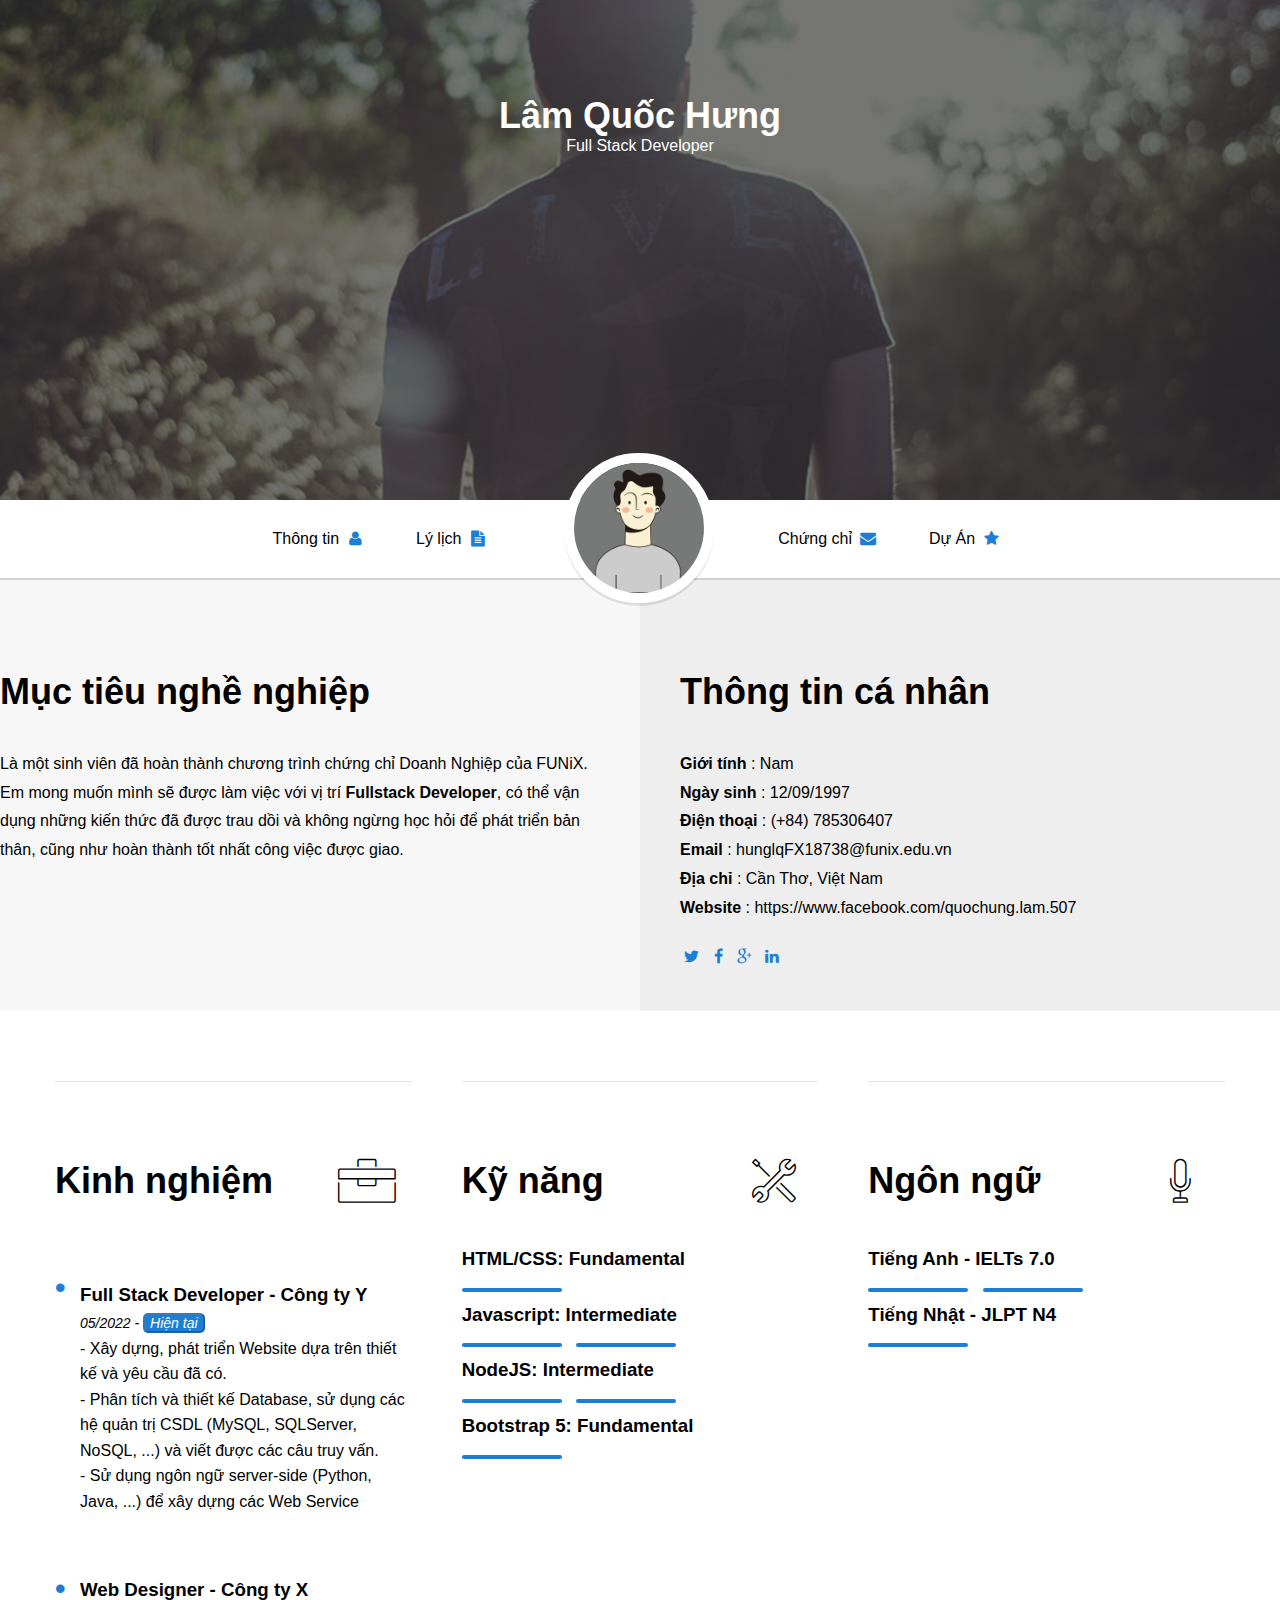
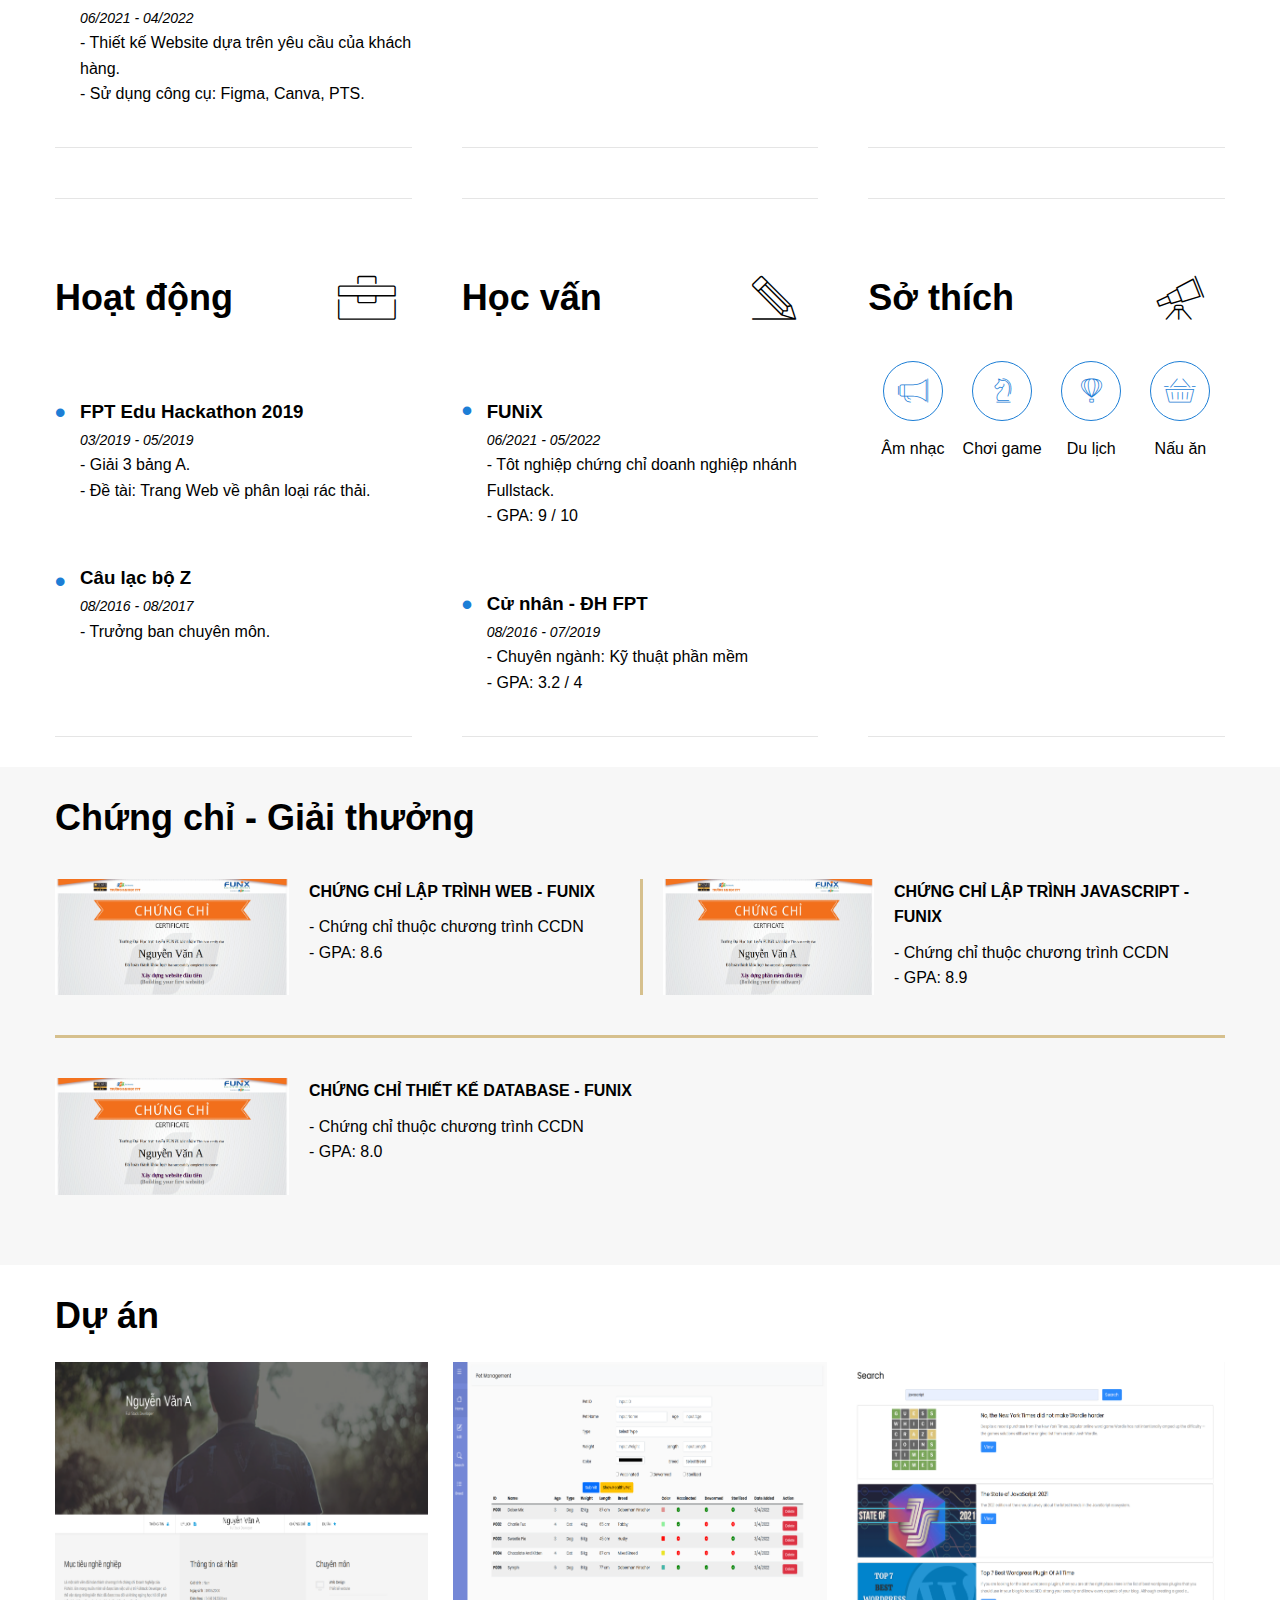
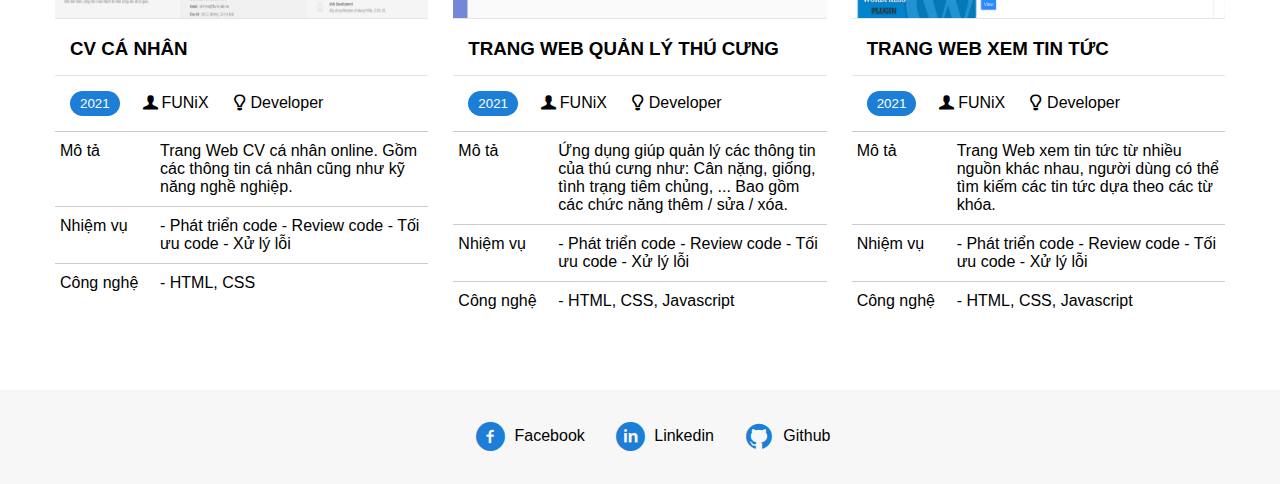
<file: index.html>
<!DOCTYPE html>
<html lang="en">
  <head>
    <meta charset="UTF-8" />
    <meta http-equiv="X-UA-Compatible" content="IE=edge" />
    <meta name="viewport" content="width=device-width, initial-scale=1.0" />
    <link
      href="https://cdn.jsdelivr.net/npm/bootstrap@5.1.3/dist/css/bootstrap.min.css"
      rel="stylesheet"
      integrity="sha384-1BmE4kWBq78iYhFldvKuhfTAU6auU8tT94WrHftjDbrCEXSU1oBoqyl2QvZ6jIW3"
      crossorigin="anonymous"
    />
    <link rel="stylesheet" href="./css/laptop.css" />
    <link rel="stylesheet" href="./css/tablet.css" />
    <link rel="stylesheet" href="./css/mobile.css" />
    <link rel="stylesheet" href="./css/font.css" />
    <title>Assignment 03</title>
  </head>
  <body>
    <!-- HEADER -->
    <div class="banner-image">
      <div id="banner">
        <h1 class="section-title">Lâm Quốc Hưng</h1>
        <span>Full Stack Developer</span>
      </div>
    </div>

    <section id="nav-bar">
      <nav class="container">
        <a href="#">Thông tin<i class="icon-user"></i></a>
        <a href="#">Lý lịch<i class="icon-doc-text-inv"></i></a>
        <a class="avatar" href="#">
          <img src="./images/default-avatar.webp" alt="Ảnh đại diện"
        /></a>
        <a href="#">Chứng chỉ<i class="icon-mail-alt"></i></a>
        <a href="#">Dự Án<i class="icon-star-1"></i></a>
      </nav>
    </section>

    <!-- THÔNG TIN CÁ NHÂN -->
    <section id="about" class="bg-grey">
      <div class="container">
        <div id="target">
          <h1 class="section-title">Mục tiêu nghề nghiệp</h1>
          <p>
            Là một sinh viên đã hoàn thành chương trình chứng chỉ Doanh Nghiệp
            của FUNiX. Em mong muốn mình sẽ được làm việc với vị trí
            <b>Fullstack Developer</b>, có thể vận dụng những kiến thức đã được
            trau dồi và không ngừng học hỏi để phát triển bản thân, cũng như
            hoàn thành tốt nhất công việc được giao.
          </p>
        </div>
        <div id="personal-info">
          <h1 class="section-title">Thông tin cá nhân</h1>
          <ul class="mt-40 info">
            <li><span>Giới tính</span> : Nam</li>
            <li><span>Ngày sinh</span> : 12/09/1997</li>
            <li><span>Điện thoại</span> : (+84) 785306407</li>
            <li><span>Email</span> : hunglqFX18738@funix.edu.vn</li>
            <li><span>Địa chỉ</span> : Cần Thơ, Việt Nam</li>
            <li>
              <span>Website</span> : https://www.facebook.com/quochung.lam.507
            </li>
          </ul>
          <i class="icon-twitter"></i>
          <i class="icon-facebook"></i>
          <i class="icon-gplus"></i>
          <i class="icon-linkedin"></i>
        </div>
      </div>
    </section>

    <!-- THÔNG TIN NGHỀ NGHIỆP -->
    <section id="job-info">
      <div class="container">
        <!-- <div class="job-info-rps-1"> -->
        <div class="job-info-card">
          <div class="job-info-title">
            <h1 class="section-title">Kinh nghiệm</h1>
            <i class="ic-toolbox"></i>
          </div>
          <div class="job-info-container">
            <div class="job-info-container inner">
              <h3>Full Stack Developer - Công ty Y</h3>
              <i>05/2022 - </i>
              <button class="btn-job-time" disabled><i>Hiện tại</i></button>
              <p>
                - Xây dựng, phát triển Website dựa trên thiết kế và yêu cầu đã
                có.
              </p>
              <p>
                - Phân tích và thiết kế Database, sử dụng các hệ quản trị CSDL
                (MySQL, SQLServer, NoSQL, ...) và viết được các câu truy vấn.
              </p>
              <p>
                - Sử dụng ngôn ngữ server-side (Python, Java, ...) để xây dựng
                các Web Service
              </p>
            </div>
            <div class="job-info-container inner">
              <h3>Web Designer - Công ty X</h3>
              <i>06/2021 - 04/2022</i>
              <p>- Thiết kế Website dựa trên yêu cầu của khách hàng.</p>
              <p>- Sử dụng công cụ: Figma, Canva, PTS.</p>
            </div>
          </div>
        </div>
        <div class="job-info-card">
          <div class="job-info-title">
            <h1 class="section-title">Kỹ năng</h1>
            <i class="ic-tools-2"></i>
          </div>
          <div class="job-info-container">
            <h3>HTML/CSS: Fundamental</h3>
            <span class="skill-bar"></span>
            <h3>Javascript: Intermediate</h3>
            <span class="skill-bar"></span>
            <span class="skill-bar"></span>
            <h3>NodeJS: Intermediate</h3>
            <span class="skill-bar"></span>
            <span class="skill-bar"></span>
            <h3>Bootstrap 5: Fundamental</h3>
            <span class="skill-bar"></span>
          </div>
        </div>
        <div class="job-info-card">
          <div class="job-info-title">
            <h1 class="section-title">Ngôn ngữ</h1>
            <i class="ic-mic"></i>
          </div>
          <div class="job-info-container">
            <h3>Tiếng Anh - IELTs 7.0</h3>
            <span class="skill-bar"></span>
            <span class="skill-bar"></span>
            <h3>Tiếng Nhật - JLPT N4</h3>
            <span class="skill-bar"></span>
          </div>
        </div>
        <!-- </div> -->
        <!-- <div class="job-info-rps-2"> -->
        <div class="job-info-card">
          <div class="job-info-title">
            <h1 class="section-title">Hoạt động</h1>
            <i class="ic-toolbox"></i>
          </div>
          <div class="job-info-container">
            <div class="job-info-container inner">
              <h3>FPT Edu Hackathon 2019</h3>
              <i>03/2019 - 05/2019</i>
              <p>- Giải 3 bảng A.</p>
              <p>- Đề tài: Trang Web về phân loại rác thải.</p>
            </div>
            <div class="job-info-container inner">
              <h3>Câu lạc bộ Z</h3>
              <i>08/2016 - 08/2017</i>
              <p>- Trưởng ban chuyên môn.</p>
            </div>
          </div>
        </div>
        <div class="job-info-card">
          <div class="job-info-title">
            <h1 class="section-title">Học vấn</h1>
            <i class="ic-pencil"></i>
          </div>
          <div class="job-info-container">
            <div class="job-info-container inner">
              <h3>FUNiX</h3>
              <i>06/2021 - 05/2022</i>
              <p>- Tôt nghiệp chứng chỉ doanh nghiệp nhánh Fullstack.</p>
              <p>- GPA: 9 / 10</p>
            </div>
            <div class="job-info-container inner">
              <h3>Cử nhân - ĐH FPT</h3>
              <i>08/2016 - 07/2019</i>
              <p>- Chuyên ngành: Kỹ thuật phần mềm</p>
              <p>- GPA: 3.2 / 4</p>
            </div>
          </div>
        </div>
        <div class="job-info-card">
          <div class="job-info-title">
            <h1 class="section-title">Sở thích</h1>
            <i class="ic-telescope"></i>
          </div>
          <div class="job-info-container">
            <div class="job-info-container lobby">
              <div class="lobby-icons">
                <i class="ic-megaphone"></i>
              </div>
              <div class="lobby-icons">
                <i class="ic-strategy"></i>
              </div>
              <div class="lobby-icons">
                <i class="ic-hotairballoon"></i>
              </div>
              <div class="lobby-icons">
                <i class="ic-basket"></i>
              </div>
            </div>
            <div class="job-info-container lobby">
              <p>Âm nhạc</p>
              <p>Chơi game</p>
              <p>Du lịch</p>
              <p>Nấu ăn</p>
            </div>
          </div>
        </div>
        <!-- </div> -->
      </div>
    </section>

    <!-- CHỨNG CHỈ GIẢI THƯỞNG -->
    <section id="certificate" class="bg-grey">
      <div class="container">
        <h1 class="section-title">Chứng chỉ - Giải thưởng</h1>
        <div class="cert-inner">
          <div class="cert-cols">
            <img src="./images/Cert_WEB.png" alt="Chứng chỉ Lập trình Web" />
            <div>
              <p>Chứng chỉ lập trình Web - Funix</p>
              <p>- Chứng chỉ thuộc chương trình CCDN</p>
              <p>- GPA: 8.6</p>
            </div>
          </div>
          <div class="cert-cols">
            <img
              src="./images/Cert_PRF.png"
              alt="Chứng chỉ Lập trình Javascript"
              class="cert-img"
            />
            <div>
              <p>Chứng chỉ lập trình Javascript - Funix</p>
              <p>- Chứng chỉ thuộc chương trình CCDN</p>
              <p>- GPA: 8.9</p>
            </div>
          </div>
          <div class="cert-cols" style="border: none">
            <img
              src="./images/Cert_DBI.png"
              alt="Chứng chỉ thiết kế Database"
            />
            <div>
              <p>Chứng chỉ thiết kế Database - Funix</p>
              <p>- Chứng chỉ thuộc chương trình CCDN</p>
              <p>- GPA: 8.0</p>
            </div>
          </div>
        </div>
      </div>
    </section>

    <!-- DỰ ÁN -->
    <section id="project">
      <div class="container">
        <h1 class="section-title">Dự án</h1>
        <div class="project-inner">
          <div class="project-cols">
            <a href="project.html"
              ><img src="./images/project_1.png" alt="Dự án 1"
            /></a>
            <div class="project-title">
              <h3>CV cá nhân</h3>
            </div>
            <div class="project-intro">
              <button class="btn-project" disabled>2021</button>
              <i class="icon-user-1">FUNiX</i>
              <i class="icon-lamp">Developer</i>
            </div>
            <table class="project-details">
              <tbody>
                <tr>
                  <td>Mô tả</td>
                  <td>
                    Trang Web CV cá nhân online. Gồm các thông tin cá nhân cũng
                    như kỹ năng nghề nghiệp.
                  </td>
                </tr>
                <tr>
                  <td>Nhiệm vụ</td>
                  <td>
                    - Phát triển code - Review code - Tối ưu code - Xử lý lỗi
                  </td>
                </tr>
                <tr>
                  <td>Công nghệ</td>
                  <td>- HTML, CSS</td>
                </tr>
              </tbody>
            </table>
          </div>
          <div class="project-cols">
            <a href="project.html"
              ><img src="./images/project_2.png" alt="Dự án 2"
            /></a>
            <div class="project-title">
              <h3>Trang Web quản lý thú cưng</h3>
            </div>
            <div class="project-intro">
              <button class="btn-project" disabled>2021</button>
              <i class="icon-user-1">FUNiX</i>
              <i class="icon-lamp">Developer</i>
            </div>
            <table class="project-details">
              <tbody>
                <tr>
                  <td>Mô tả</td>
                  <td>
                    Ứng dụng giúp quản lý các thông tin của thú cưng như: Cân
                    nặng, giống, tình trạng tiêm chủng, ... Bao gồm các chức
                    năng thêm / sửa / xóa.
                  </td>
                </tr>
                <tr>
                  <td>Nhiệm vụ</td>
                  <td>
                    - Phát triển code - Review code - Tối ưu code - Xử lý lỗi
                  </td>
                </tr>
                <tr>
                  <td>Công nghệ</td>
                  <td>- HTML, CSS, Javascript</td>
                </tr>
              </tbody>
            </table>
          </div>
          <div class="project-cols">
            <a href="project.html"
              ><img src="./images/project_3.png" alt="Dự án 3"
            /></a>
            <div class="project-title">
              <h3>Trang Web xem tin tức</h3>
            </div>
            <div class="project-intro">
              <button class="btn-project" disabled>2021</button>
              <i class="icon-user-1">FUNiX</i>
              <i class="icon-lamp">Developer</i>
            </div>
            <table class="project-details">
              <tbody>
                <tr>
                  <td>Mô tả</td>
                  <td>
                    Trang Web xem tin tức từ nhiều nguồn khác nhau, người dùng
                    có thể tìm kiếm các tin tức dựa theo các từ khóa.
                  </td>
                </tr>
                <tr>
                  <td>Nhiệm vụ</td>
                  <td>
                    - Phát triển code - Review code - Tối ưu code - Xử lý lỗi
                  </td>
                </tr>
                <tr>
                  <td>Công nghệ</td>
                  <td>- HTML, CSS, Javascript</td>
                </tr>
              </tbody>
            </table>
          </div>
        </div>
      </div>
    </section>

    <!-- FOOTER -->
    <section id="footer" class="bg-grey">
      <div class="container">
        <ul>
          <li><i class="icon-facebook-circled"></i>Facebook</li>
          <li><i class="icon-linkedin-circled"></i>Linkedin</li>
          <li><i class="icon-github-circled"></i>Github</li>
        </ul>
      </div>
    </section>

    <script
      src="https://cdn.jsdelivr.net/npm/bootstrap@5.1.3/dist/js/bootstrap.bundle.min.js"
      integrity="sha384-ka7Sk0Gln4gmtz2MlQnikT1wXgYsOg+OMhuP+IlRH9sENBO0LRn5q+8nbTov4+1p"
      crossorigin="anonymous"
    ></script>
  </body>
</html>
</file>
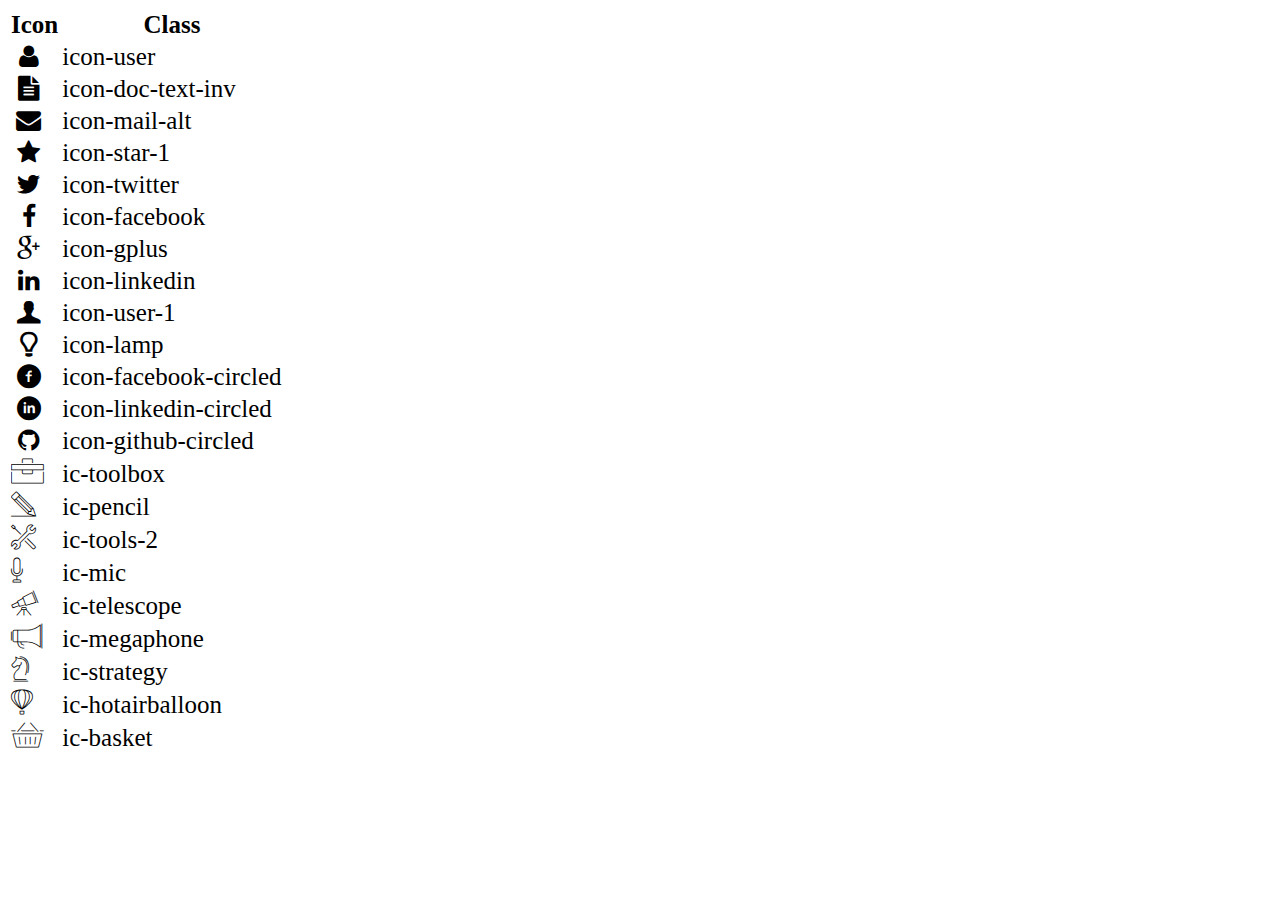
<file: icon-list.html>
<!DOCTYPE html>
<html lang="en">

<head>
    <meta charset="UTF-8">
    <meta http-equiv="X-UA-Compatible" content="IE=edge">
    <meta name="viewport" content="width=device-width, initial-scale=1.0">
    <link rel="stylesheet" href="css/font.css">
    <title>Icon List</title>
</head>

<body>
    <table style="font-size: 25px;">
        <thead>
            <tr>
                <th>Icon</th>
                <th>Class</th>
            </tr>
        </thead>
        <tbody>
            <tr>
                <td><i class="icon-user"></i></td>
                <td>icon-user</td>
            </tr>
            <tr>
                <td><i class="icon-doc-text-inv"></i></td>
                <td>icon-doc-text-inv</td>
            </tr>
            <tr>
                <td><i class="icon-mail-alt"></i></td>
                <td>icon-mail-alt</td>
            </tr>
            <tr>
                <td><i class="icon-star-1"></i></td>
                <td>icon-star-1</td>
            </tr>
            <tr>
                <td><i class="icon-twitter"></i></td>
                <td>icon-twitter</td>
            </tr>
            <tr>
                <td><i class="icon-facebook"></i></td>
                <td>icon-facebook</td>
            </tr>
            <tr>
                <td><i class="icon-gplus"></i></td>
                <td>icon-gplus</td>
            </tr>
            <tr>
                <td><i class="icon-linkedin"></i></td>
                <td>icon-linkedin</td>
            </tr>
            <tr>
                <td><i class="icon-user-1"></i></td>
                <td>icon-user-1</td>
            </tr>
            <tr>
                <td><i class="icon-lamp"></i></td>
                <td>icon-lamp</td>
            </tr>
            <tr>
                <td><i class="icon-facebook-circled"></i></td>
                <td>icon-facebook-circled</td>
            </tr>
            <tr>
                <td><i class="icon-linkedin-circled"></i></td>
                <td>icon-linkedin-circled</td>
            </tr>
            <tr>
                <td><i class="icon-github-circled"></i></td>
                <td>icon-github-circled</td>
            </tr>
            <tr>
                <td><i class="ic-toolbox"></i></td>
                <td>ic-toolbox</td>
            </tr>
            <tr>
                <td><i class="ic-pencil"></i></td>
                <td>ic-pencil</td>
            </tr>
            <tr>
                <td><i class="ic-tools-2"></i></td>
                <td>ic-tools-2</td>
            </tr>

            <tr>
                <td><i class="ic-mic"></i></td>
                <td>ic-mic</td>
            </tr>
            <tr>
                <td><i class="ic-telescope"></i></td>
                <td>ic-telescope</td>
            </tr>
            <tr>
                <td><i class="ic-megaphone"></i></td>
                <td>ic-megaphone</td>
            </tr>
            <tr>
                <td><i class="ic-strategy"></i></td>
                <td>ic-strategy</td>
            </tr>
            <tr>
                <td><i class="ic-hotairballoon"></i></td>
                <td>ic-hotairballoon</td>
            </tr>
            <tr>
                <td><i class="ic-basket"></i></td>
                <td>ic-basket</td>
            </tr>
        </tbody>
    </table>
</body>

</html>
</file>
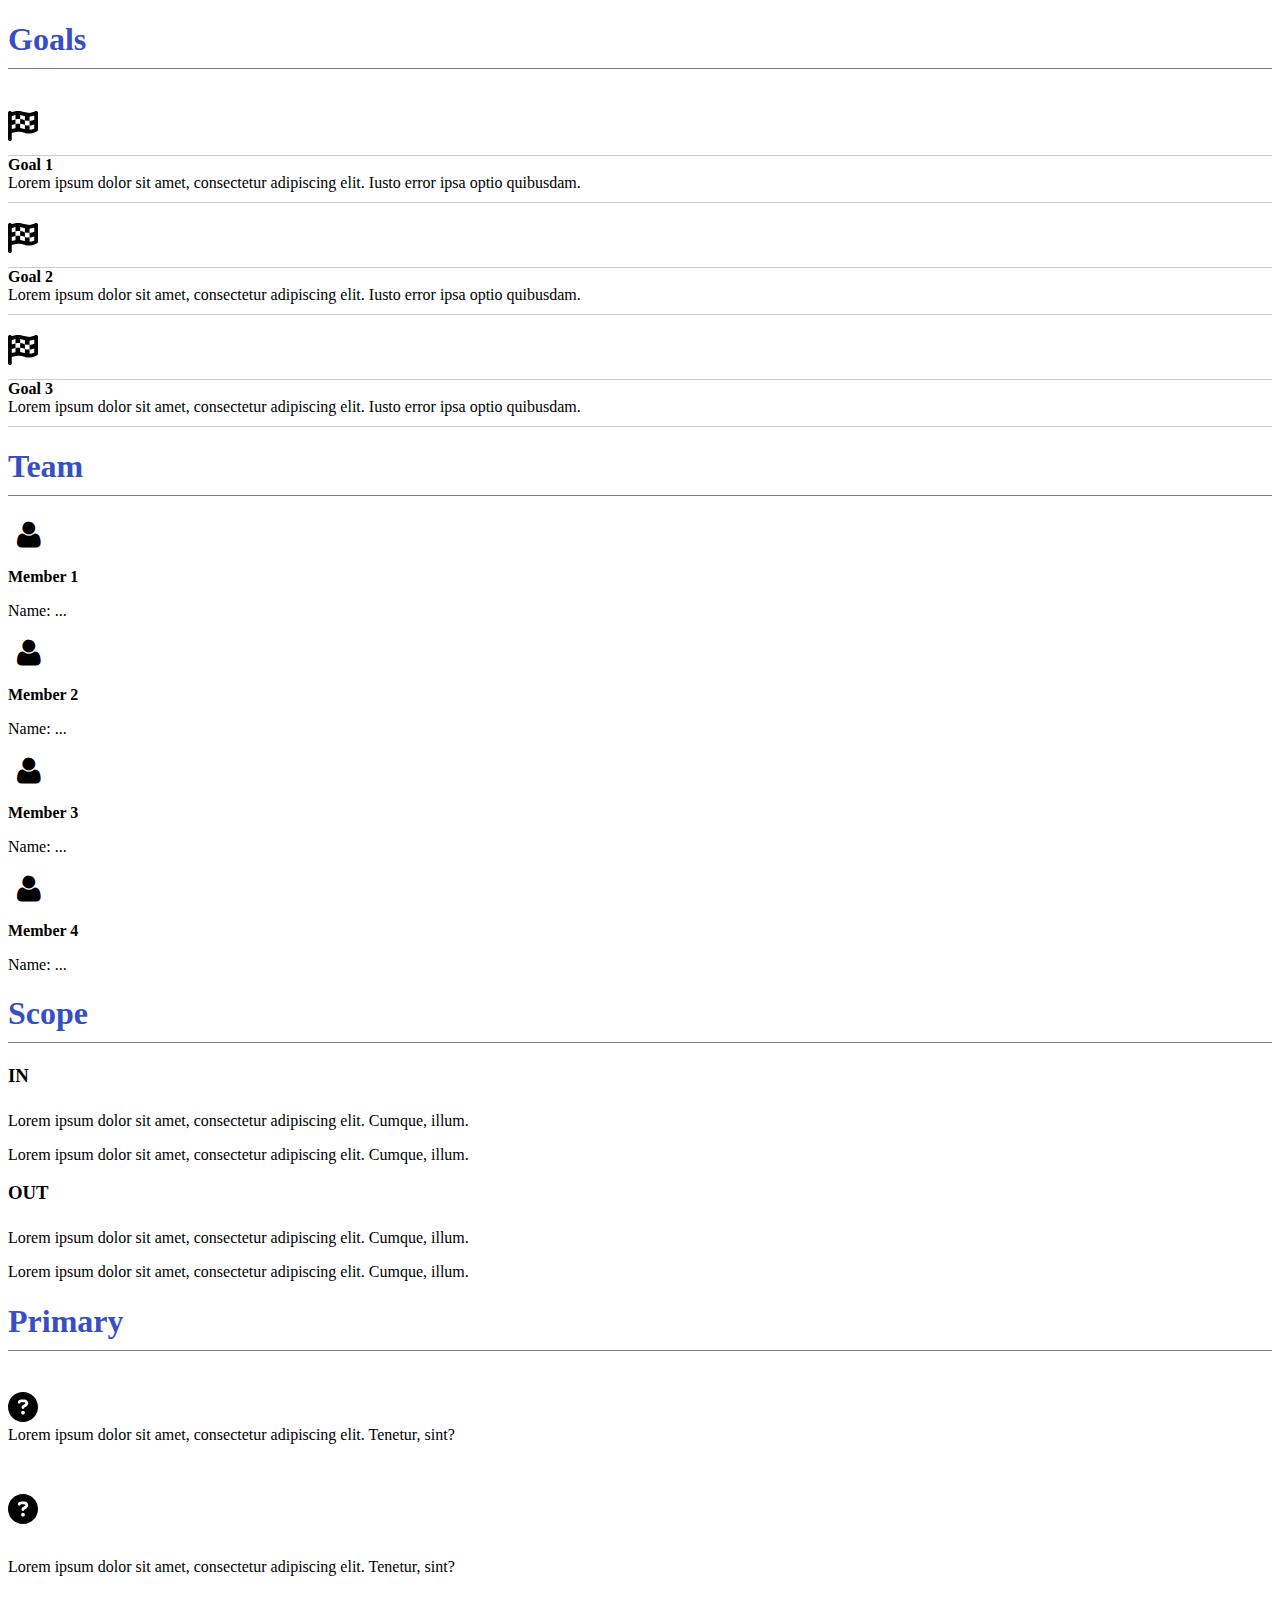
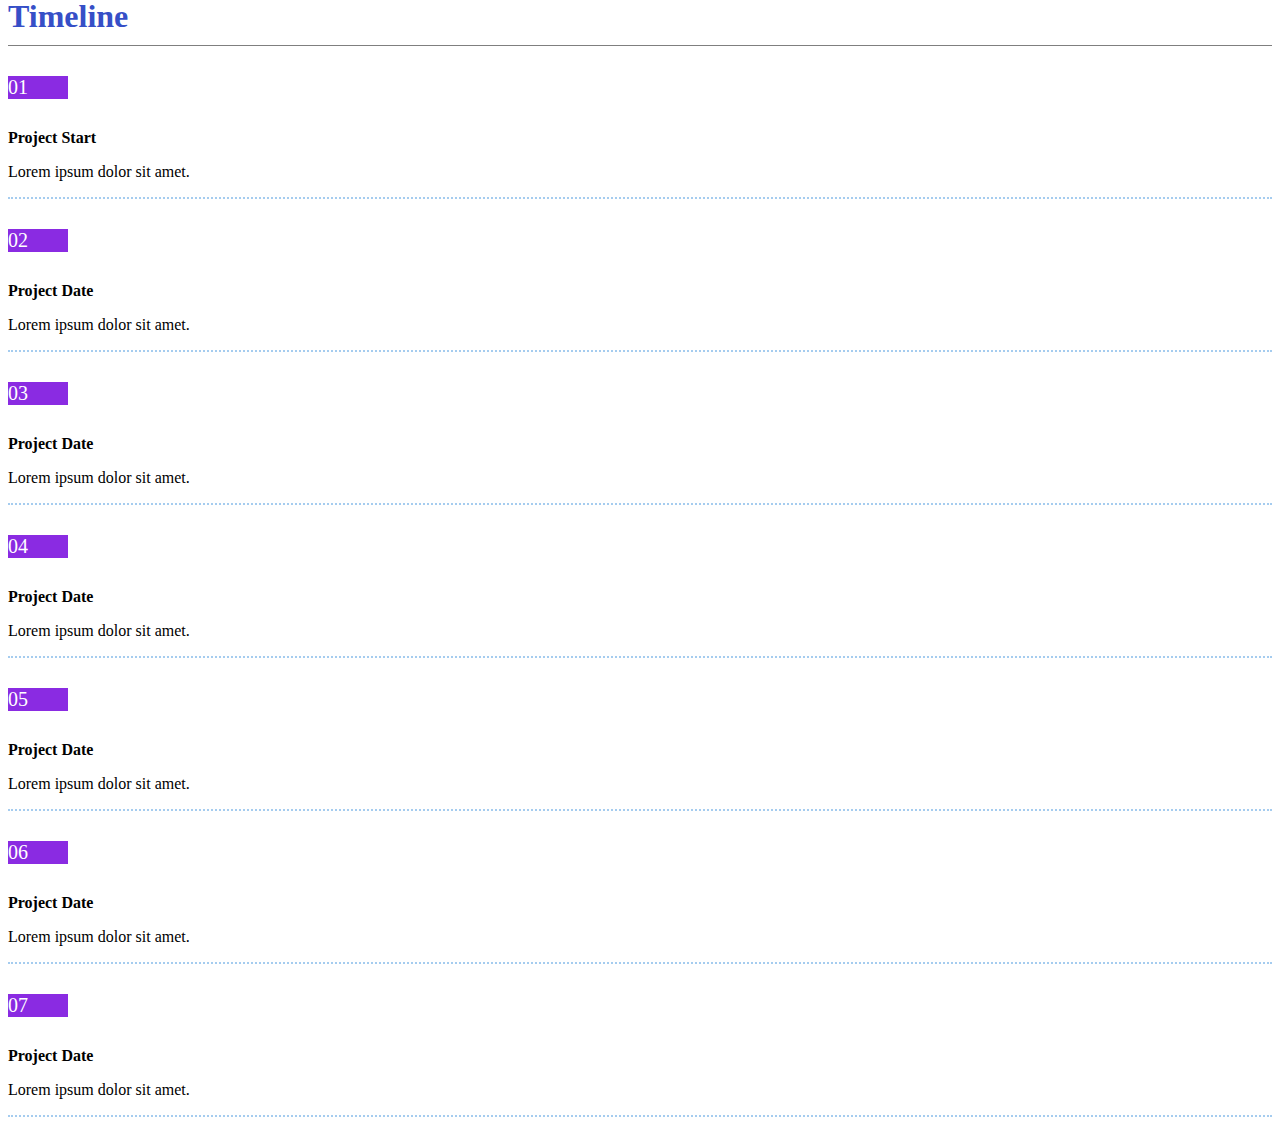
<file: project.html>
<!DOCTYPE html>
<html lang="en">
  <head>
    <meta charset="UTF-8" />
    <meta http-equiv="X-UA-Compatible" content="IE=edge" />
    <meta name="viewport" content="width=device-width, initial-scale=1.0" />
    <link
      href="https://cdn.jsdelivr.net/npm/bootstrap@5.1.3/dist/css/bootstrap.min.css"
      rel="stylesheet"
      integrity="sha384-1BmE4kWBq78iYhFldvKuhfTAU6auU8tT94WrHftjDbrCEXSU1oBoqyl2QvZ6jIW3"
      crossorigin="anonymous"
    />
    <link rel="stylesheet" href="./css/font.css" />
    <title>Project Charter</title>
    <style>
      .container {
        margin-top: 20px;
        margin-bottom: 20px;
      }

      /* Đường viền nằm dưới các tiêu đề */
      h1 {
        padding-bottom: 10px;
        border-bottom: rgba(0, 0, 0, 0.5) solid 1px;
      }

      /* Màu chữ và xóa đường viền dưới link tiêu đề */
      a,
      a:hover {
        text-decoration: none;
        color: #364fc7;
      }

      /* Đường viền dưới cho mục GOALS */
      .border-goal,
      .border-goal-rep {
        border-bottom: rgba(0, 0, 0, 0.2) solid 1px;
        padding-bottom: 10px;
      }

      /*  Chế độ tablet trở xuống */
      @media screen and (max-width: 991px) {
        /* Xóa đường viền dưới icon của GOALS */
        .border-goal-rep {
          border: none;
        }
      }

      h3 {
        margin-bottom: 25px;
      }

      /* Kích cỡ các icon */
      i {
        font-size: 30px;
      }

      /* Đường viền dưới cho TIMELINE */
      .border-time-line {
        border-bottom: #1c7fd665 dotted 2px;
      }

      .mt-3 {
        margin-top: 30px;
      }
    </style>
  </head>
  <body>
    <div class="container bg-primary">
      <div class="row">
        <div class="col-lg-8">
          <div class="row">
            <!-- GOALS -->
            <div class="col-lg-8">
              <div class="container bg-light" style="height: 95%">
                <h1><a href="index.html">Goals</a></h1>
                <div class="row">
                  <div class="col-lg-2 text-center border-goal-rep">
                    <svg
                      style="width: 30px; padding-top: 20px"
                      xmlns="http://www.w3.org/2000/svg"
                      viewBox="0 0 512 512"
                    >
                      <path
                        d="M32 0C46.3 0 58.4 9.4 62.5 22.3l.1 0-.1 .1 .1 .3 0-.4C89.8 11.5 128.1 0 168 0c38.8 0 74.6 9.1 105.7 17C306 25.2 332.9 32 360 32c26.8 0 52.9-6.8 73-14.1c9.9-3.6 17.9-7.2 23.4-9.8c2.7-1.3 4.8-2.4 6.2-3.1c.7-.4 1.1-.6 1.4-.8l.2-.1c9.9-5.6 22.1-5.6 31.9 .2S512 20.6 512 32V320c0 12.1-6.8 23.2-17.7 28.6L480 320c14.3 28.6 14.3 28.6 14.3 28.6l0 0 0 0-.1 0-.2 .1-.7 .4c-.6 .3-1.5 .7-2.5 1.2c-2.2 1-5.2 2.4-9 4c-7.7 3.3-18.5 7.6-31.5 11.9C424.5 374.9 388.8 384 352 384c-37 0-65.2-9.4-89-17.3l-1-.3c-24-8-43.7-14.4-70-14.4c-27.9 0-64.7 7.2-96.2 15c-12.1 3-23 6-31.8 8.6V480c0 17.7-14.3 32-32 32s-32-14.3-32-32V352 72 32C0 14.3 14.3 0 32 0zM64 158.4c17.5-4.9 40.4-10.7 64-15.2V68.8c-15 3.3-29.3 8.1-42 13c-8.5 3.4-16 6.7-22 9.6v67zm0 80v70.8c5.1-1.4 10.6-2.8 16.2-4.2c14.3-3.6 30.8-7.3 47.8-10.4V223.1c21.9-4.2 44.4-7.1 64-7.1c5.6 0 10.9 .2 16 .7v71.9c29.5 2.2 53 10 73.3 16.8l.9 .3c2 .7 3.9 1.3 5.8 1.9v-69-1.4c19 5.9 39.1 10.8 64 10.8c5.3 0 10.7-.2 16-.6v71.9c22-2 43.9-7.6 61.9-13.6c6.8-2.3 12.9-4.6 18.1-6.6V229.2c-20.9 7.5-49.9 15.8-80 18.1v-80c30.1-2.3 59.1-10.6 80-18.1V80.5c-21.6 7.3-49.5 14.3-80 15.4v71.5c-5.3 .4-10.7 .6-16 .6c-24.9 0-45-4.9-64-10.8V86.5c-9.3-2.1-18.3-4.4-27-6.7l-3.1-.8c-17.4-4.4-33.8-8.5-49.9-11.3v69c-5.1-.4-10.4-.7-16-.7c-19.6 0-42.1 3-64 7.1v80c-23.6 4.5-46.5 10.3-64 15.2zM208 136.7v80c24.4 2.1 44.3 8.7 64.2 15.3l0 0c5.2 1.7 10.5 3.5 15.8 5.2v-80c-5.3-1.7-10.6-3.4-15.8-5.2l0 0c-19.9-6.6-39.8-13.2-64.2-15.3z"
                      />
                    </svg>
                  </div>
                  <div class="col-lg-10 p-1 border-goal">
                    <b>Goal 1</b>
                    <br />
                    Lorem ipsum dolor sit amet, consectetur adipiscing elit.
                    Iusto error ipsa optio quibusdam.
                  </div>

                  <div class="col-lg-2 text-center border-goal-rep">
                    <svg
                      style="width: 30px; padding-top: 20px"
                      xmlns="http://www.w3.org/2000/svg"
                      viewBox="0 0 512 512"
                    >
                      <path
                        d="M32 0C46.3 0 58.4 9.4 62.5 22.3l.1 0-.1 .1 .1 .3 0-.4C89.8 11.5 128.1 0 168 0c38.8 0 74.6 9.1 105.7 17C306 25.2 332.9 32 360 32c26.8 0 52.9-6.8 73-14.1c9.9-3.6 17.9-7.2 23.4-9.8c2.7-1.3 4.8-2.4 6.2-3.1c.7-.4 1.1-.6 1.4-.8l.2-.1c9.9-5.6 22.1-5.6 31.9 .2S512 20.6 512 32V320c0 12.1-6.8 23.2-17.7 28.6L480 320c14.3 28.6 14.3 28.6 14.3 28.6l0 0 0 0-.1 0-.2 .1-.7 .4c-.6 .3-1.5 .7-2.5 1.2c-2.2 1-5.2 2.4-9 4c-7.7 3.3-18.5 7.6-31.5 11.9C424.5 374.9 388.8 384 352 384c-37 0-65.2-9.4-89-17.3l-1-.3c-24-8-43.7-14.4-70-14.4c-27.9 0-64.7 7.2-96.2 15c-12.1 3-23 6-31.8 8.6V480c0 17.7-14.3 32-32 32s-32-14.3-32-32V352 72 32C0 14.3 14.3 0 32 0zM64 158.4c17.5-4.9 40.4-10.7 64-15.2V68.8c-15 3.3-29.3 8.1-42 13c-8.5 3.4-16 6.7-22 9.6v67zm0 80v70.8c5.1-1.4 10.6-2.8 16.2-4.2c14.3-3.6 30.8-7.3 47.8-10.4V223.1c21.9-4.2 44.4-7.1 64-7.1c5.6 0 10.9 .2 16 .7v71.9c29.5 2.2 53 10 73.3 16.8l.9 .3c2 .7 3.9 1.3 5.8 1.9v-69-1.4c19 5.9 39.1 10.8 64 10.8c5.3 0 10.7-.2 16-.6v71.9c22-2 43.9-7.6 61.9-13.6c6.8-2.3 12.9-4.6 18.1-6.6V229.2c-20.9 7.5-49.9 15.8-80 18.1v-80c30.1-2.3 59.1-10.6 80-18.1V80.5c-21.6 7.3-49.5 14.3-80 15.4v71.5c-5.3 .4-10.7 .6-16 .6c-24.9 0-45-4.9-64-10.8V86.5c-9.3-2.1-18.3-4.4-27-6.7l-3.1-.8c-17.4-4.4-33.8-8.5-49.9-11.3v69c-5.1-.4-10.4-.7-16-.7c-19.6 0-42.1 3-64 7.1v80c-23.6 4.5-46.5 10.3-64 15.2zM208 136.7v80c24.4 2.1 44.3 8.7 64.2 15.3l0 0c5.2 1.7 10.5 3.5 15.8 5.2v-80c-5.3-1.7-10.6-3.4-15.8-5.2l0 0c-19.9-6.6-39.8-13.2-64.2-15.3z"
                      />
                    </svg>
                  </div>
                  <div class="col-lg-10 p-1 border-goal">
                    <b>Goal 2</b>
                    <br />
                    Lorem ipsum dolor sit amet, consectetur adipiscing elit.
                    Iusto error ipsa optio quibusdam.
                  </div>
                  <div class="col-lg-2 text-center border-goal-rep">
                    <svg
                      style="width: 30px; padding-top: 20px"
                      xmlns="http://www.w3.org/2000/svg"
                      viewBox="0 0 512 512"
                    >
                      <path
                        d="M32 0C46.3 0 58.4 9.4 62.5 22.3l.1 0-.1 .1 .1 .3 0-.4C89.8 11.5 128.1 0 168 0c38.8 0 74.6 9.1 105.7 17C306 25.2 332.9 32 360 32c26.8 0 52.9-6.8 73-14.1c9.9-3.6 17.9-7.2 23.4-9.8c2.7-1.3 4.8-2.4 6.2-3.1c.7-.4 1.1-.6 1.4-.8l.2-.1c9.9-5.6 22.1-5.6 31.9 .2S512 20.6 512 32V320c0 12.1-6.8 23.2-17.7 28.6L480 320c14.3 28.6 14.3 28.6 14.3 28.6l0 0 0 0-.1 0-.2 .1-.7 .4c-.6 .3-1.5 .7-2.5 1.2c-2.2 1-5.2 2.4-9 4c-7.7 3.3-18.5 7.6-31.5 11.9C424.5 374.9 388.8 384 352 384c-37 0-65.2-9.4-89-17.3l-1-.3c-24-8-43.7-14.4-70-14.4c-27.9 0-64.7 7.2-96.2 15c-12.1 3-23 6-31.8 8.6V480c0 17.7-14.3 32-32 32s-32-14.3-32-32V352 72 32C0 14.3 14.3 0 32 0zM64 158.4c17.5-4.9 40.4-10.7 64-15.2V68.8c-15 3.3-29.3 8.1-42 13c-8.5 3.4-16 6.7-22 9.6v67zm0 80v70.8c5.1-1.4 10.6-2.8 16.2-4.2c14.3-3.6 30.8-7.3 47.8-10.4V223.1c21.9-4.2 44.4-7.1 64-7.1c5.6 0 10.9 .2 16 .7v71.9c29.5 2.2 53 10 73.3 16.8l.9 .3c2 .7 3.9 1.3 5.8 1.9v-69-1.4c19 5.9 39.1 10.8 64 10.8c5.3 0 10.7-.2 16-.6v71.9c22-2 43.9-7.6 61.9-13.6c6.8-2.3 12.9-4.6 18.1-6.6V229.2c-20.9 7.5-49.9 15.8-80 18.1v-80c30.1-2.3 59.1-10.6 80-18.1V80.5c-21.6 7.3-49.5 14.3-80 15.4v71.5c-5.3 .4-10.7 .6-16 .6c-24.9 0-45-4.9-64-10.8V86.5c-9.3-2.1-18.3-4.4-27-6.7l-3.1-.8c-17.4-4.4-33.8-8.5-49.9-11.3v69c-5.1-.4-10.4-.7-16-.7c-19.6 0-42.1 3-64 7.1v80c-23.6 4.5-46.5 10.3-64 15.2zM208 136.7v80c24.4 2.1 44.3 8.7 64.2 15.3l0 0c5.2 1.7 10.5 3.5 15.8 5.2v-80c-5.3-1.7-10.6-3.4-15.8-5.2l0 0c-19.9-6.6-39.8-13.2-64.2-15.3z"
                      />
                    </svg>
                  </div>
                  <div class="col-lg-10 p-1 border-goal">
                    <b>Goal 3</b>
                    <br />
                    Lorem ipsum dolor sit amet, consectetur adipiscing elit.
                    Iusto error ipsa optio quibusdam.
                  </div>
                </div>
              </div>
            </div>

            <!-- TEAM -->
            <div class="col-lg-4">
              <div class="container bg-light" style="height: 95%">
                <h1><a href="index.html">Team</a></h1>
                <div class="row">
                  <div class="col-lg-2 text-center p-2">
                    <i class="icon-user"></i>
                  </div>
                  <div class="col-lg-10">
                    <p><b>Member 1</b></p>
                    <p>Name: ...</p>
                  </div>
                  <div class="col-lg-2 text-center p-2">
                    <i class="icon-user"></i>
                  </div>
                  <div class="col-lg-10">
                    <p><b>Member 2</b></p>
                    <p>Name: ...</p>
                  </div>
                  <div class="col-lg-2 text-center p-2">
                    <i class="icon-user"></i>
                  </div>
                  <div class="col-lg-10">
                    <p><b>Member 3</b></p>
                    <p>Name: ...</p>
                  </div>
                  <div class="col-lg-2 text-center p-2">
                    <i class="icon-user"></i>
                  </div>
                  <div class="col-lg-10">
                    <p><b>Member 4</b></p>
                    <p>Name: ...</p>
                  </div>
                </div>
              </div>
            </div>
          </div>

          <!-- SCROPE -->
          <div class="row">
            <div class="col-lg-8">
              <div class="container bg-light" style="height: 95%">
                <h1><a href="index.html">Scope</a></h1>
                <div class="row">
                  <div class="col-lg">
                    <h3>IN</h3>
                    <p>
                      Lorem ipsum dolor sit amet, consectetur adipiscing elit.
                      Cumque, illum.
                    </p>
                    <p>
                      Lorem ipsum dolor sit amet, consectetur adipiscing elit.
                      Cumque, illum.
                    </p>
                  </div>
                  <div class="col-lg">
                    <h3>OUT</h3>
                    <p>
                      Lorem ipsum dolor sit amet, consectetur adipiscing elit.
                      Cumque, illum.
                    </p>
                    <p>
                      Lorem ipsum dolor sit amet, consectetur adipiscing elit.
                      Cumque, illum.
                    </p>
                  </div>
                </div>
              </div>
            </div>

            <!-- PRIMARY -->
            <div class="col-lg-4">
              <div class="container bg-light" style="height: 95%">
                <h1><a href="index.html">Primary</a></h1>
                <div class="row">
                  <div class="col-lg-2 text-center">
                    <svg
                      style="width: 30px; padding-top: 20px"
                      xmlns="http://www.w3.org/2000/svg"
                      viewBox="0 0 512 512"
                    >
                      <path
                        d="M256 512c141.4 0 256-114.6 256-256S397.4 0 256 0S0 114.6 0 256S114.6 512 256 512zM169.8 165.3c7.9-22.3 29.1-37.3 52.8-37.3h58.3c34.9 0 63.1 28.3 63.1 63.1c0 22.6-12.1 43.5-31.7 54.8L280 264.4c-.2 13-10.9 23.6-24 23.6c-13.3 0-24-10.7-24-24V250.5c0-8.6 4.6-16.5 12.1-20.8l44.3-25.4c4.7-2.7 7.6-7.7 7.6-13.1c0-8.4-6.8-15.1-15.1-15.1H222.6c-3.4 0-6.4 2.1-7.5 5.3l-.4 1.2c-4.4 12.5-18.2 19-30.6 14.6s-19-18.2-14.6-30.6l.4-1.2zM288 352c0 17.7-14.3 32-32 32s-32-14.3-32-32s14.3-32 32-32s32 14.3 32 32z"
                      />
                    </svg>
                  </div>
                  <div class="col-lg-10">
                    Lorem ipsum dolor sit amet, consectetur adipiscing elit.
                    Tenetur, sint?
                  </div>
                  <div class="col-lg-2 mt-3 text-center">
                    <svg
                      style="width: 30px; padding-top: 20px"
                      xmlns="http://www.w3.org/2000/svg"
                      viewBox="0 0 512 512"
                    >
                      <path
                        d="M256 512c141.4 0 256-114.6 256-256S397.4 0 256 0S0 114.6 0 256S114.6 512 256 512zM169.8 165.3c7.9-22.3 29.1-37.3 52.8-37.3h58.3c34.9 0 63.1 28.3 63.1 63.1c0 22.6-12.1 43.5-31.7 54.8L280 264.4c-.2 13-10.9 23.6-24 23.6c-13.3 0-24-10.7-24-24V250.5c0-8.6 4.6-16.5 12.1-20.8l44.3-25.4c4.7-2.7 7.6-7.7 7.6-13.1c0-8.4-6.8-15.1-15.1-15.1H222.6c-3.4 0-6.4 2.1-7.5 5.3l-.4 1.2c-4.4 12.5-18.2 19-30.6 14.6s-19-18.2-14.6-30.6l.4-1.2zM288 352c0 17.7-14.3 32-32 32s-32-14.3-32-32s14.3-32 32-32s32 14.3 32 32z"
                      />
                    </svg>
                  </div>
                  <div class="col-lg-10 mt-3">
                    Lorem ipsum dolor sit amet, consectetur adipiscing elit.
                    Tenetur, sint?
                  </div>
                </div>
              </div>
            </div>
          </div>
        </div>

        <!-- TIMELINE -->
        <div class="col-lg-4">
          <div class="container bg-light">
            <h1><a href="index.html">Timeline</a></h1>
            <div class="row">
              <div
                class="col-lg-3 mt-3 text-center"
                style="justify-content: center"
              >
                <div
                  class="p-3 border border-secondary rounded-circle"
                  style="
                    font-size: 20px;
                    background-color: blueviolet;
                    color: #fff;
                    width: 60px;
                  "
                >
                  01
                </div>
              </div>
              <div class="col-lg-9 mt-3 border-time-line">
                <p><b>Project Start</b></p>
                <p>Lorem ipsum dolor sit amet.</p>
              </div>
              <div class="col-lg-3 mt-3 text-center">
                <div
                  class="p-3 border border-secondary rounded-circle"
                  style="
                    font-size: 20px;
                    background-color: blueviolet;
                    color: #fff;
                    width: 60px;
                  "
                >
                  02
                </div>
              </div>
              <div class="col-lg-9 mt-3 border-time-line">
                <p><b>Project Date</b></p>
                <p>Lorem ipsum dolor sit amet.</p>
              </div>
              <div class="col-lg-3 mt-3 text-center">
                <div
                  class="p-3 border border-secondary rounded-circle"
                  style="
                    font-size: 20px;
                    background-color: blueviolet;
                    color: #fff;
                    width: 60px;
                  "
                >
                  03
                </div>
              </div>
              <div class="col-lg-9 mt-3 border-time-line">
                <p><b>Project Date</b></p>
                <p>Lorem ipsum dolor sit amet.</p>
              </div>
              <div class="col-lg-3 mt-3 text-center">
                <div
                  class="p-3 border border-secondary rounded-circle"
                  style="
                    font-size: 20px;
                    background-color: blueviolet;
                    color: #fff;
                    width: 60px;
                  "
                >
                  04
                </div>
              </div>
              <div class="col-lg-9 mt-3 border-time-line">
                <p><b>Project Date</b></p>
                <p>Lorem ipsum dolor sit amet.</p>
              </div>
              <div class="col-lg-3 mt-3 text-center">
                <div
                  class="p-3 border border-secondary rounded-circle"
                  style="
                    font-size: 20px;
                    background-color: blueviolet;
                    color: #fff;
                    width: 60px;
                  "
                >
                  05
                </div>
              </div>
              <div class="col-lg-9 mt-3 border-time-line">
                <p><b>Project Date</b></p>
                <p>Lorem ipsum dolor sit amet.</p>
              </div>
              <div class="col-lg-3 mt-3 text-center">
                <div
                  class="p-3 border border-secondary rounded-circle"
                  style="
                    font-size: 20px;
                    background-color: blueviolet;
                    color: #fff;
                    width: 60px;
                  "
                >
                  06
                </div>
              </div>
              <div class="col-lg-9 mt-3 border-time-line">
                <p><b>Project Date</b></p>
                <p>Lorem ipsum dolor sit amet.</p>
              </div>
              <div class="col-lg-3 mt-3 text-center">
                <div
                  class="p-3 border border-secondary rounded-circle"
                  style="
                    font-size: 20px;
                    background-color: blueviolet;
                    color: #fff;
                    width: 60px;
                  "
                >
                  07
                </div>
              </div>
              <div class="col-lg-9 mt-3 border-time-line">
                <p><b>Project Date</b></p>
                <p>Lorem ipsum dolor sit amet.</p>
              </div>
            </div>
          </div>
        </div>
      </div>
    </div>

    <script
      src="https://cdn.jsdelivr.net/npm/bootstrap@5.1.3/dist/js/bootstrap.bundle.min.js"
      integrity="sha384-ka7Sk0Gln4gmtz2MlQnikT1wXgYsOg+OMhuP+IlRH9sENBO0LRn5q+8nbTov4+1p"
      crossorigin="anonymous"
    ></script>
  </body>
</html>
</file>
<file: css/laptop.css>
/*
SPACING SYSTEM (px)
2 / 4 / 8 / 12 / 16 / 24 / 32 / 48 / 64 / 80 / 96 / 128

FONT SIZE SYSTEM (px)
10 / 12 / 14 / 16 / 18 / 20 / 24 / 30 / 36 / 44 / 52 / 62 / 74 / 86 / 98
*/

* {
  margin: 0;
  padding: 0;
  box-sizing: border-box;
}

html {
  font-family: sans-serif;
}

.bg-grey {
  background: #f7f7f7;
}

section > .container {
  width: 1170px;
  margin: auto;
  display: block;
  padding: 30px 0;
}

.section-title {
  font-size: 36px;
}

/* HEADER */
/* Ảnh nền mờ ẩn của header */
.banner-image {
  height: 500px;
  position: relative;
  background-image: linear-gradient(
      rgba(34, 34, 34, 0.6),
      rgba(34, 34, 34, 0.6)
    ),
    url(../images/banner.jpg);
  background-size: cover;
  color: #fff;
}

/* Căn chỉnh chữ cho header */
#banner {
  position: absolute;
  left: 50%;
  top: 25%;
  transform: translate(-50%, -50%);
  text-align: center;
}

/* NAVBAR */
/* Căn giữa và tạo viền dưới cho Nav */
#nav-bar {
  text-align: center;
  border-bottom: rgba(0, 0, 0, 0.182) solid 2px;
}

/* Căn chỉnh cách link a cho Nav */
nav a {
  text-decoration: none;
  color: #000;
  padding: 20px 20px;
}

/* Điều chỉnh icon trong Nav */
nav i {
  padding: 0 5px;
  color: #1c7ed6;
}

/* Tạo ảnh avatar giữa thanh Nav */
.avatar {
  position: relative;
  margin-left: 100px;
  margin-right: 100px;
}

.avatar img {
  border-radius: 50%;
  width: 150px;
  position: absolute;
  left: -135%;
  top: -100%;
  border: #fff solid 10px;
  box-shadow: 0 3px 0 0 rgba(0, 0, 0, 0.1);
}

/* THÔNG TIN CÁ NHÂN */
/* Căn chỉnh và chia 2 khối */
#about .container {
  display: grid;
  grid-template-columns: 1fr 1fr;
  line-height: 1.8;
  width: 100%;
  padding: 0;
}

#target {
  padding: 80px 40px 0 0;
}

#personal-info {
  padding: 80px 0 40px 40px;
  background-color: rgba(128, 128, 128, 0.071);
}

/* Căn chỉnh cho tiêu đề của 2 khối */
#target h1,
#personal-info h1 {
  margin-bottom: 25px;
}

/* Điều chỉnh list thông tin cá nhân */
.info {
  list-style-type: none;
  padding-left: 0;
  margin-bottom: 20px;
}

/* In đậm các dòng chữ bên trái của khối 2*/
.info span {
  font-weight: bold;
}

/* Đổi màu icon */
#personal-info i {
  color: #1c7ed6;
}

/* THÔNG TIN NGHỀ NGHIỆP */
/* Căn chỉnh và chia thành 6 khối */
#job-info .container {
  display: grid;
  grid-template-columns: 1fr 1fr 1fr;
  gap: 50px;
  line-height: 1.6;
  margin-top: 40px;
}

/* Tạo viền cho các khối */
.job-info-card {
  border-top: rgba(0, 0, 0, 0.1) solid 1px;
  border-bottom: rgba(0, 0, 0, 0.1) solid 1px;
  padding-top: 60px;
}

/* Căn chỉnh cho tiêu đề, icon của các khối */
.job-info-title {
  display: grid;
  grid-template-columns: 3fr 1fr;
  align-items: center;
  padding: 10px 0;
  margin-bottom: 24px;
}

.job-info-title i {
  text-align: center;
  font-size: 44px;
}

/* Điều chỉnh cho nội dung bên trong từng khối */
.job-info-container {
  margin-bottom: 40px;
}

.inner {
  position: relative;
  padding-left: 25px;
  margin-top: 60px;
}

/* Tạo chấm xanh trong khối */
.inner h3:before {
  content: "• ";
  color: #1c7ed6;
  font-size: 30px;
  position: absolute;
  left: 0;
  top: -7%;
}

/* Điều chỉnh dòng số thời gian */
.inner i {
  font-size: 14px;
}

/* Tạo button về thời gian */
.btn-job-time {
  border-radius: 5px;
  background-color: #1c7ed6;
  color: #fff;
  padding: 0 5px;
}

/* Tạo các thanh kĩ năng */
.skill-bar {
  background: #1c7ed6;
  display: inline-block;
  height: 4px;
  margin-right: 10px;
  width: 100px;
  border-radius: 5px;
}

/* Căn chỉnh cho khối Sở thích */
.lobby {
  display: grid;
  grid-template-columns: 1fr 1fr 1fr 1fr;
  margin-bottom: 15px;
  text-align: center;
  align-items: center;
  justify-items: center;
}

.lobby-icons {
  width: 60px;
  height: 60px;
  border-radius: 50%;
  border: #1c7ed6 groove 1px;
  display: flex;
  align-items: center;
  justify-content: center;
  color: #1c7ed6;
  font-size: 24px;
}

/* CHỨNG CHỈ GIẢI THƯỞNG */
/* Căn chỉnh và chia thành 3 khối */
.container .cert-inner {
  display: grid;
  grid-template-columns: 1fr 1fr;
}

.cert-cols {
  display: flex;
  margin-top: 40px;
  padding-bottom: 40px;
  border-bottom: #d6c08d solid;
}

/* Điều chỉnh chiều rộng hình ảnh trong khối */
.cert-cols img {
  width: 40%;
}

.cert-cols p {
  padding-left: 20px;
  line-height: 1.6;
}

/*Thiết lập dòng đầu tiên được in đậm và viết hoa */
.cert-cols p:first-child {
  font-weight: bold;
  padding-bottom: 10px;
  font-size: 16px;
  text-transform: uppercase;
}

.cert-img {
  padding-left: 20px;
  border-left: #d6c08d solid;
}

/* DỰ ÁN */
/* Căn chỉnh và chia thành 3 khối */
.container .project-inner {
  display: grid;
  grid-template-columns: 1fr 1fr 1fr;
  gap: 25px;
  margin-top: 25px;
}

/* Điều chỉnh cho hình ảnh từng khối */
.project-cols img {
  width: 100%;
  border-bottom: rgba(0, 0, 0, 0.1) solid 1px;
}

/* Căn chỉnh tiêu đề cho khối */
.project-title {
  padding: 15px;
  border-bottom: rgba(0, 0, 0, 0.1) solid 1px;
  text-transform: uppercase;
}

/* Căn chỉnh phần giới thiệu cho khối */
.project-intro {
  padding: 15px;
}

.project-intro i {
  font-style: normal;
  margin-left: 15px;
}

.btn-project {
  border-radius: 15px;
  background-color: #1c7ed6;
  color: #fff;
  padding: 5px 10px;
  border: none;
}

/* Căn chỉnh nội dung */
.project-details {
  border-collapse: collapse;
}

.project-details tr {
  border-top: rgba(0, 0, 0, 0.2) solid 1px;
}

.project-details td {
  min-width: 100px;
  vertical-align: top;
  padding: 10px 5px;
}

/* LIÊN HỆ */
#footer {
  margin-top: 40px;
}

#footer ul {
  list-style-type: none;
  text-align: center;
}

#footer li {
  display: inline-block;
  padding-left: 20px;
}

#footer i {
  color: #1c7ed6;
  font-size: 30px;
  margin-right: 3px;
  vertical-align: middle;
}
</file>
<file: css/tablet.css>
@media screen and (min-width: 601px) and (max-width: 1024px) {
  /* Ẩn ảnh đại diện */
  .avatar {
    display: none;
  }

  /* Khởi tạo 2 cột cho THÔNG TIN NGHỀ NGHIỆP */
  #job-info .container {
    grid-template-columns: 1fr 1fr;
  }

  /* Dàn thẳng các item trong 2 cột */
  /* .job-info-rps-1 {
    display: flex;
    flex-wrap: wrap;
    flex: 1;
  }

  .job-info-rps-2 {
    display: flex;
    flex-wrap: wrap;
    flex: 1;
  } */

  /* CHỨNG CHỈ GIẢI THƯỞNG */
  /* Điều chỉnh phần tử xếp dọc */
  .cert-cols {
    flex-wrap: wrap;
  }

  /* Điều chỉnh kích thước hình ảnh */
  .cert-cols img {
    width: 90%;
    height: 50%;
    margin-bottom: 20px;
  }

  /* DỰ ÁN */
  .project-title,
  .project-intro {
    border-left: rgba(0, 0, 0, 0.1) solid 1px;
    border-right: rgba(0, 0, 0, 0.1) solid 1px;
  }

  .project-intro {
    height: 75px;
  }

  .btn-project {
    float: left;
  }

  .project-intro i {
    float: left;
  }

  .project-details tr {
    border: rgba(0, 0, 0, 0.1) solid 1px;
    border-top: rgba(0, 0, 0, 0.2) solid 1px;
  }
}
</file>
<file: css/mobile.css>
@media screen and (max-width: 600px) {
  /* Điều chỉnh các items của nav dàn theo chiều dọc và nằm hết bên trái */
  #nav-bar {
    text-align: start;
  }

  nav a {
    display: block;
  }

  /* Ẩn ảnh đại diện */
  .avatar {
    display: none;
  }

  /* Chia THÔNG TIN CÁ NHÂN thành 2 hàng */
  #about .container {
    grid-template-columns: 1fr;
  }

  /* Điều chỉnh THÔNG TIN NGHỀ NGHIỆP về 1 cột */
  #job-info .container {
    grid-template-columns: 1fr;
  }

  /* Điều chỉnh CHỨNG CHỈ GIẢI THƯỞNG về 1 cột */
  .container .cert-inner {
    grid-template-columns: 1fr;
  }

  /* Cho các phần tử xếp dọc */
  .cert-cols {
    flex-wrap: wrap;
  }

  /* Điều chỉnh kích thước hình ảnh */
  .cert-cols img {
    width: 90%;
    height: 75%;
    margin-bottom: 20px;
  }

  /* Bỏ viền bên trái hình ảnh cột 2 */
  .cert-img {
    border: none;
  }

  /* DỰ ÁN */
  .container .project-inner {
    grid-template-columns: 1fr;
  }

  .project-title {
    border-left: rgba(0, 0, 0, 0.1) solid 1px;
    border-right: rgba(0, 0, 0, 0.1) solid 1px;
  }

  .project-intro {
    display: flex;
    flex-direction: column;
    row-gap: 20px;
    border-left: rgba(0, 0, 0, 0.1) solid 1px;
    border-right: rgba(0, 0, 0, 0.1) solid 1px;
  }

  .project-intro i {
    font-style: normal;
    margin-left: 0;
  }

  .btn-project {
    width: 100px;
  }

  .project-details tr {
    border: rgba(0, 0, 0, 0.1) solid 1px;
    border-top: rgba(0, 0, 0, 0.2) solid 1px;
  }
}
</file>
<file: css/font.css>
@font-face {
	font-family: 'open_sanslight';
	src: url('../fonts/OpenSans-Light-webfont.eot');
	src: url('../fonts/OpenSans-Light-webfont.eot#iefix') format('embedded-opentype'),
		url('../fonts/OpenSans-Light-webfont.woff') format('woff'),
		url('../fonts/OpenSans-Light-webfont.ttf') format('truetype'),
		url('../fonts/OpenSans-Light-webfont.svg#open_sanslight') format('svg');
	font-weight: normal;
	font-style: normal;

}

@font-face {
	font-family: 'open_sansitalic';
	src: url('../fonts/OpenSans-Italic-webfont.eot');
	src: url('../fonts/OpenSans-Italic-webfont.eot#iefix') format('embedded-opentype'),
		url('../fonts/OpenSans-Italic-webfont.woff') format('woff'),
		url('../fonts/OpenSans-Italic-webfont.ttf') format('truetype'),
		url('../fonts/OpenSans-Italic-webfont.svg#open_sansitalic') format('svg');
	font-weight: normal;
	font-style: normal;

}

@font-face {
	font-family: 'open_sanssemibold';
	src: url('../fonts/OpenSans-Semibold-webfont.eot');
	src: url('../fonts/OpenSans-Semibold-webfont.eot#iefix') format('embedded-opentype'),
		url('../fonts/OpenSans-Semibold-webfont.woff') format('woff'),
		url('../fonts/OpenSans-Semibold-webfont.ttf') format('truetype'),
		url('../fonts/OpenSans-Semibold-webfont.svg#open_sanssemibold') format('svg');
	font-weight: normal;
	font-style: normal;

}


@font-face {
	font-family: 'open_sanslight_italic';
	src: url('../fonts/OpenSans-LightItalic-webfont.eot');
	src: url('../fonts/OpenSans-LightItalic-webfont.eot#iefix') format('embedded-opentype'),
		url('../fonts/OpenSans-LightItalic-webfont.woff') format('woff'),
		url('../fonts/OpenSans-LightItalic-webfont.ttf') format('truetype'),
		url('../fonts/OpenSans-LightItalic-webfont.svg#open_sanslight_italic') format('svg');
	font-weight: normal;
	font-style: normal;

}

@font-face {
	font-family: 'open_sansregular';
	src: url('../fonts/OpenSans-Regular-webfont.eot');
	src: url('../fonts/OpenSans-Regular-webfont.eot#iefix') format('embedded-opentype'),
		url('../fonts/OpenSans-Regular-webfont.woff') format('woff'),
		url('../fonts/OpenSans-Regular-webfont.ttf') format('truetype'),
		url('../fonts/OpenSans-Regular-webfont.svg#open_sansregular') format('svg');
	font-weight: normal;
	font-style: normal;

}


@font-face {
	font-family: 'fontello';
	src: url('../fonts/fontello.eot');
	src: url('../fonts/fontello.eot#iefix') format('embedded-opentype'),
		url('../fonts/fontello.woff') format('woff'),
		url('../fonts/fontello.ttf') format('truetype'),
		url('../fonts/fontello.svg#fontello') format('svg');
	font-weight: normal;
	font-style: normal;
}

[class^="icon-"]:before,
[class*=" icon-"]:before {
	font-family: "fontello";
	font-style: normal;
	font-weight: normal;
	speak: none;

	display: inline-block;
	text-decoration: inherit;
	width: 1em;
	margin-right: .2em;
	text-align: center;
	/* opacity: .8; */

	/* For safety - reset parent styles, that can break glyph codes*/
	font-variant: normal;
	text-transform: none;

	/* fix buttons height, for twitter bootstrap */
	line-height: 1em;

	/* Animation center compensation - margins should be symmetric */
	/* remove if not needed */
	margin-left: .2em;

	/* you can be more comfortable with increased icons size */
	/* font-size: 120%; */

	/* Font smoothing. That was taken from TWBS */
	-webkit-font-smoothing: antialiased;
	-moz-osx-font-smoothing: grayscale;

	/* Uncomment for 3D effect */
	/* text-shadow: 1px 1px 1px rgba(127, 127, 127, 0.3); */
}

.icon-emo-happy:before {
	content: '\e800';
}

/* '' */
.icon-emo-wink:before {
	content: '\e801';
}

/* '' */
.icon-emo-wink2:before {
	content: '\e802';
}

/* '' */
.icon-emo-unhappy:before {
	content: '\e803';
}

/* '' */
.icon-emo-sleep:before {
	content: '\e804';
}

/* '' */
.icon-emo-thumbsup:before {
	content: '\e805';
}

/* '' */
.icon-emo-devil:before {
	content: '\e806';
}

/* '' */
.icon-emo-surprised:before {
	content: '\e807';
}

/* '' */
.icon-emo-tongue:before {
	content: '\e808';
}

/* '' */
.icon-emo-coffee:before {
	content: '\e809';
}

/* '' */
.icon-emo-sunglasses:before {
	content: '\e80a';
}

/* '' */
.icon-emo-displeased:before {
	content: '\e80b';
}

/* '' */
.icon-emo-beer:before {
	content: '\e80c';
}

/* '' */
.icon-emo-grin:before {
	content: '\e80d';
}

/* '' */
.icon-emo-angry:before {
	content: '\e80e';
}

/* '' */
.icon-emo-saint:before {
	content: '\e80f';
}

/* '' */
.icon-emo-cry:before {
	content: '\e810';
}

/* '' */
.icon-emo-shoot:before {
	content: '\e811';
}

/* '' */
.icon-emo-squint:before {
	content: '\e812';
}

/* '' */
.icon-emo-laugh:before {
	content: '\e813';
}

/* '' */
.icon-spin1:before {
	content: '\e814';
}

/* '' */
.icon-spin2:before {
	content: '\e815';
}

/* '' */
.icon-spin3:before {
	content: '\e816';
}

/* '' */
.icon-spin4:before {
	content: '\e817';
}

/* '' */
.icon-spin5:before {
	content: '\e818';
}

/* '' */
.icon-spin6:before {
	content: '\e819';
}

/* '' */
.icon-firefox:before {
	content: '\e81a';
}

/* '' */
.icon-chrome:before {
	content: '\e81b';
}

/* '' */
.icon-opera:before {
	content: '\e81c';
}

/* '' */
.icon-ie:before {
	content: '\e81d';
}

/* '' */
.icon-crown:before {
	content: '\e81e';
}

/* '' */
.icon-crown-plus:before {
	content: '\e81f';
}

/* '' */
.icon-crown-minus:before {
	content: '\e820';
}

/* '' */
.icon-marquee:before {
	content: '\e821';
}

/* '' */
.icon-glass:before {
	content: '\e822';
}

/* '' */
.icon-music:before {
	content: '\e823';
}

/* '' */
.icon-search:before {
	content: '\e824';
}

/* '' */
.icon-mail:before {
	content: '\e825';
}

/* '' */
.icon-mail-alt:before {
	content: '\e826';
}

/* '' */
.icon-mail-squared:before {
	content: '\e827';
}

/* '' */
.icon-heart:before {
	content: '\e828';
}

/* '' */
.icon-heart-empty:before {
	content: '\e829';
}

/* '' */
.icon-star-1:before {
	content: '\e82a';
}

/* '' */
.icon-star-empty-1:before {
	content: '\e82b';
}

/* '' */
.icon-star-half:before {
	content: '\e82c';
}

/* '' */
.icon-star-half-alt:before {
	content: '\e82d';
}

/* '' */
.icon-user:before {
	content: '\e82e';
}

/* '' */
.icon-user-plus:before {
	content: '\e82f';
}

/* '' */
.icon-user-times:before {
	content: '\e830';
}

/* '' */
.icon-users:before {
	content: '\e831';
}

/* '' */
.icon-male:before {
	content: '\e832';
}

/* '' */
.icon-female:before {
	content: '\e833';
}

/* '' */
.icon-child:before {
	content: '\e834';
}

/* '' */
.icon-user-secret:before {
	content: '\e835';
}

/* '' */
.icon-video:before {
	content: '\e836';
}

/* '' */
.icon-videocam:before {
	content: '\e837';
}

/* '' */
.icon-picture:before {
	content: '\e838';
}

/* '' */
.icon-camera:before {
	content: '\e839';
}

/* '' */
.icon-camera-alt:before {
	content: '\e83a';
}

/* '' */
.icon-th-large:before {
	content: '\e83b';
}

/* '' */
.icon-th:before {
	content: '\e83c';
}

/* '' */
.icon-th-list:before {
	content: '\e83d';
}

/* '' */
.icon-ok:before {
	content: '\e83e';
}

/* '' */
.icon-ok-circled:before {
	content: '\e83f';
}

/* '' */
.icon-ok-circled2:before {
	content: '\e840';
}

/* '' */
.icon-ok-squared:before {
	content: '\e841';
}

/* '' */
.icon-cancel:before {
	content: '\e842';
}

/* '' */
.icon-cancel-circled:before {
	content: '\e843';
}

/* '' */
.icon-cancel-circled2:before {
	content: '\e844';
}

/* '' */
.icon-plus:before {
	content: '\e845';
}

/* '' */
.icon-plus-circled:before {
	content: '\e846';
}

/* '' */
.icon-plus-squared:before {
	content: '\e847';
}

/* '' */
.icon-plus-squared-alt:before {
	content: '\e848';
}

/* '' */
.icon-minus:before {
	content: '\e849';
}

/* '' */
.icon-minus-circled:before {
	content: '\e84a';
}

/* '' */
.icon-minus-squared:before {
	content: '\e84b';
}

/* '' */
.icon-minus-squared-alt:before {
	content: '\e84c';
}

/* '' */
.icon-help:before {
	content: '\e84d';
}

/* '' */
.icon-help-circled:before {
	content: '\e84e';
}

/* '' */
.icon-info-circled:before {
	content: '\e84f';
}

/* '' */
.icon-info:before {
	content: '\e850';
}

/* '' */
.icon-home:before {
	content: '\e851';
}

/* '' */
.icon-link:before {
	content: '\e852';
}

/* '' */
.icon-unlink:before {
	content: '\e853';
}

/* '' */
.icon-link-ext:before {
	content: '\e854';
}

/* '' */
.icon-link-ext-alt:before {
	content: '\e855';
}

/* '' */
.icon-attach:before {
	content: '\e856';
}

/* '' */
.icon-lock:before {
	content: '\e857';
}

/* '' */
.icon-lock-open:before {
	content: '\e858';
}

/* '' */
.icon-lock-open-alt:before {
	content: '\e859';
}

/* '' */
.icon-pin:before {
	content: '\e85a';
}

/* '' */
.icon-eye:before {
	content: '\e85b';
}

/* '' */
.icon-eye-off:before {
	content: '\e85c';
}

/* '' */
.icon-tag-1:before {
	content: '\e85d';
}

/* '' */
.icon-tags:before {
	content: '\e85e';
}

/* '' */
.icon-bookmark:before {
	content: '\e85f';
}

/* '' */
.icon-bookmark-empty:before {
	content: '\e860';
}

/* '' */
.icon-flag:before {
	content: '\e861';
}

/* '' */
.icon-flag-empty:before {
	content: '\e862';
}

/* '' */
.icon-flag-checkered:before {
	content: '\e863';
}

/* '' */
.icon-thumbs-up:before {
	content: '\e864';
}

/* '' */
.icon-thumbs-down:before {
	content: '\e865';
}

/* '' */
.icon-thumbs-up-alt:before {
	content: '\e866';
}

/* '' */
.icon-thumbs-down-alt:before {
	content: '\e867';
}

/* '' */
.icon-download:before {
	content: '\e868';
}

/* '' */
.icon-upload:before {
	content: '\e869';
}

/* '' */
.icon-download-cloud:before {
	content: '\e86a';
}

/* '' */
.icon-upload-cloud:before {
	content: '\e86b';
}

/* '' */
.icon-reply:before {
	content: '\e86c';
}

/* '' */
.icon-reply-all:before {
	content: '\e86d';
}

/* '' */
.icon-forward:before {
	content: '\e86e';
}

/* '' */
.icon-quote-left:before {
	content: '\e86f';
}

/* '' */
.icon-quote-right:before {
	content: '\e870';
}

/* '' */
.icon-code:before {
	content: '\e871';
}

/* '' */
.icon-export:before {
	content: '\e872';
}

/* '' */
.icon-export-alt:before {
	content: '\e873';
}

/* '' */
.icon-share:before {
	content: '\e874';
}

/* '' */
.icon-share-squared:before {
	content: '\e875';
}

/* '' */
.icon-pencil:before {
	content: '\e876';
}

/* '' */
.icon-pencil-squared:before {
	content: '\e877';
}

/* '' */
.icon-edit:before {
	content: '\e878';
}

/* '' */
.icon-print:before {
	content: '\e879';
}

/* '' */
.icon-retweet:before {
	content: '\e87a';
}

/* '' */
.icon-keyboard:before {
	content: '\e87b';
}

/* '' */
.icon-gamepad:before {
	content: '\e87c';
}

/* '' */
.icon-comment:before {
	content: '\e87d';
}

/* '' */
.icon-chat:before {
	content: '\e87e';
}

/* '' */
.icon-comment-empty:before {
	content: '\e87f';
}

/* '' */
.icon-chat-empty:before {
	content: '\e880';
}

/* '' */
.icon-bell:before {
	content: '\e881';
}

/* '' */
.icon-bell-alt:before {
	content: '\e882';
}

/* '' */
.icon-bell-off:before {
	content: '\e883';
}

/* '' */
.icon-bell-off-empty:before {
	content: '\e884';
}

/* '' */
.icon-attention-alt:before {
	content: '\e885';
}

/* '' */
.icon-attention:before {
	content: '\e886';
}

/* '' */
.icon-attention-circled:before {
	content: '\e887';
}

/* '' */
.icon-location:before {
	content: '\e888';
}

/* '' */
.icon-direction:before {
	content: '\e889';
}

/* '' */
.icon-compass:before {
	content: '\e88a';
}

/* '' */
.icon-trash:before {
	content: '\e88b';
}

/* '' */
.icon-trash-empty:before {
	content: '\e88c';
}

/* '' */
.icon-doc:before {
	content: '\e88d';
}

/* '' */
.icon-docs:before {
	content: '\e88e';
}

/* '' */
.icon-doc-text:before {
	content: '\e88f';
}

/* '' */
.icon-doc-inv:before {
	content: '\e890';
}

/* '' */
.icon-doc-text-inv:before {
	content: '\e891';
}

/* '' */
.icon-file-pdf:before {
	content: '\e892';
}

/* '' */
.icon-file-word:before {
	content: '\e893';
}

/* '' */
.icon-file-excel:before {
	content: '\e894';
}

/* '' */
.icon-file-powerpoint:before {
	content: '\e895';
}

/* '' */
.icon-file-image:before {
	content: '\e896';
}

/* '' */
.icon-file-archive:before {
	content: '\e897';
}

/* '' */
.icon-file-audio:before {
	content: '\e898';
}

/* '' */
.icon-file-video:before {
	content: '\e899';
}

/* '' */
.icon-file-code:before {
	content: '\e89a';
}

/* '' */
.icon-folder:before {
	content: '\e89b';
}

/* '' */
.icon-folder-open:before {
	content: '\e89c';
}

/* '' */
.icon-folder-empty:before {
	content: '\e89d';
}

/* '' */
.icon-folder-open-empty:before {
	content: '\e89e';
}

/* '' */
.icon-box:before {
	content: '\e89f';
}

/* '' */
.icon-rss:before {
	content: '\e8a0';
}

/* '' */
.icon-rss-squared:before {
	content: '\e8a1';
}

/* '' */
.icon-phone:before {
	content: '\e8a2';
}

/* '' */
.icon-phone-squared:before {
	content: '\e8a3';
}

/* '' */
.icon-fax:before {
	content: '\e8a4';
}

/* '' */
.icon-menu:before {
	content: '\e8a5';
}

/* '' */
.icon-cog:before {
	content: '\e8a6';
}

/* '' */
.icon-cog-alt:before {
	content: '\e8a7';
}

/* '' */
.icon-wrench:before {
	content: '\e8a8';
}

/* '' */
.icon-sliders:before {
	content: '\e8a9';
}

/* '' */
.icon-basket:before {
	content: '\e8aa';
}

/* '' */
.icon-cart-plus:before {
	content: '\e8ab';
}

/* '' */
.icon-cart-arrow-down:before {
	content: '\e8ac';
}

/* '' */
.icon-calendar:before {
	content: '\e8ad';
}

/* '' */
.icon-calendar-empty:before {
	content: '\e8ae';
}

/* '' */
.icon-login:before {
	content: '\e8af';
}

/* '' */
.icon-logout:before {
	content: '\e8b0';
}

/* '' */
.icon-mic:before {
	content: '\e8b1';
}

/* '' */
.icon-mute:before {
	content: '\e8b2';
}

/* '' */
.icon-volume-off:before {
	content: '\e8b3';
}

/* '' */
.icon-volume-down:before {
	content: '\e8b4';
}

/* '' */
.icon-volume-up:before {
	content: '\e8b5';
}

/* '' */
.icon-headphones:before {
	content: '\e8b6';
}

/* '' */
.icon-clock:before {
	content: '\e8b7';
}

/* '' */
.icon-lightbulb:before {
	content: '\e8b8';
}

/* '' */
.icon-block:before {
	content: '\e8b9';
}

/* '' */
.icon-resize-full:before {
	content: '\e8ba';
}

/* '' */
.icon-resize-full-alt:before {
	content: '\e8bb';
}

/* '' */
.icon-resize-small:before {
	content: '\e8bc';
}

/* '' */
.icon-resize-vertical:before {
	content: '\e8bd';
}

/* '' */
.icon-resize-horizontal:before {
	content: '\e8be';
}

/* '' */
.icon-move:before {
	content: '\e8bf';
}

/* '' */
.icon-zoom-in:before {
	content: '\e8c0';
}

/* '' */
.icon-zoom-out:before {
	content: '\e8c1';
}

/* '' */
.icon-down-circled2:before {
	content: '\e8c2';
}

/* '' */
.icon-up-circled2:before {
	content: '\e8c3';
}

/* '' */
.icon-left-circled2:before {
	content: '\e8c4';
}

/* '' */
.icon-right-circled2:before {
	content: '\e8c5';
}

/* '' */
.icon-down-dir:before {
	content: '\e8c6';
}

/* '' */
.icon-up-dir:before {
	content: '\e8c7';
}

/* '' */
.icon-left-dir:before {
	content: '\e8c8';
}

/* '' */
.icon-right-dir:before {
	content: '\e8c9';
}

/* '' */
.icon-down-open:before {
	content: '\e8ca';
}

/* '' */
.icon-left-open:before {
	content: '\e8cb';
}

/* '' */
.icon-right-open:before {
	content: '\e8cc';
}

/* '' */
.icon-up-open:before {
	content: '\e8cd';
}

/* '' */
.icon-angle-left:before {
	content: '\e8ce';
}

/* '' */
.icon-angle-right:before {
	content: '\e8cf';
}

/* '' */
.icon-angle-up:before {
	content: '\e8d0';
}

/* '' */
.icon-angle-down:before {
	content: '\e8d1';
}

/* '' */
.icon-angle-circled-left:before {
	content: '\e8d2';
}

/* '' */
.icon-angle-circled-right:before {
	content: '\e8d3';
}

/* '' */
.icon-angle-circled-up:before {
	content: '\e8d4';
}

/* '' */
.icon-angle-circled-down:before {
	content: '\e8d5';
}

/* '' */
.icon-angle-double-left:before {
	content: '\e8d6';
}

/* '' */
.icon-angle-double-right:before {
	content: '\e8d7';
}

/* '' */
.icon-angle-double-up:before {
	content: '\e8d8';
}

/* '' */
.icon-angle-double-down:before {
	content: '\e8d9';
}

/* '' */
.icon-down:before {
	content: '\e8da';
}

/* '' */
.icon-left:before {
	content: '\e8db';
}

/* '' */
.icon-right:before {
	content: '\e8dc';
}

/* '' */
.icon-up:before {
	content: '\e8dd';
}

/* '' */
.icon-down-big:before {
	content: '\e8de';
}

/* '' */
.icon-left-big:before {
	content: '\e8df';
}

/* '' */
.icon-right-big:before {
	content: '\e8e0';
}

/* '' */
.icon-up-big:before {
	content: '\e8e1';
}

/* '' */
.icon-right-hand:before {
	content: '\e8e2';
}

/* '' */
.icon-left-hand:before {
	content: '\e8e3';
}

/* '' */
.icon-up-hand:before {
	content: '\e8e4';
}

/* '' */
.icon-down-hand:before {
	content: '\e8e5';
}

/* '' */
.icon-left-circled:before {
	content: '\e8e6';
}

/* '' */
.icon-right-circled:before {
	content: '\e8e7';
}

/* '' */
.icon-up-circled:before {
	content: '\e8e8';
}

/* '' */
.icon-down-circled:before {
	content: '\e8e9';
}

/* '' */
.icon-cw:before {
	content: '\e8ea';
}

/* '' */
.icon-ccw:before {
	content: '\e8eb';
}

/* '' */
.icon-arrows-cw:before {
	content: '\e8ec';
}

/* '' */
.icon-level-up:before {
	content: '\e8ed';
}

/* '' */
.icon-level-down:before {
	content: '\e8ee';
}

/* '' */
.icon-shuffle:before {
	content: '\e8ef';
}

/* '' */
.icon-exchange:before {
	content: '\e8f0';
}

/* '' */
.icon-history:before {
	content: '\e8f1';
}

/* '' */
.icon-expand:before {
	content: '\e8f2';
}

/* '' */
.icon-collapse:before {
	content: '\e8f3';
}

/* '' */
.icon-expand-right:before {
	content: '\e8f4';
}

/* '' */
.icon-collapse-left:before {
	content: '\e8f5';
}

/* '' */
.icon-play:before {
	content: '\e8f6';
}

/* '' */
.icon-play-circled:before {
	content: '\e8f7';
}

/* '' */
.icon-play-circled2:before {
	content: '\e8f8';
}

/* '' */
.icon-stop:before {
	content: '\e8f9';
}

/* '' */
.icon-pause:before {
	content: '\e8fa';
}

/* '' */
.icon-to-end:before {
	content: '\e8fb';
}

/* '' */
.icon-to-end-alt:before {
	content: '\e8fc';
}

/* '' */
.icon-to-start:before {
	content: '\e8fd';
}

/* '' */
.icon-to-start-alt:before {
	content: '\e8fe';
}

/* '' */
.icon-fast-fw:before {
	content: '\e8ff';
}

/* '' */
.icon-fast-bw:before {
	content: '\e900';
}

/* '' */
.icon-eject:before {
	content: '\e901';
}

/* '' */
.icon-target:before {
	content: '\e902';
}

/* '' */
.icon-signal:before {
	content: '\e903';
}

/* '' */
.icon-wifi:before {
	content: '\e904';
}

/* '' */
.icon-award:before {
	content: '\e905';
}

/* '' */
.icon-desktop:before {
	content: '\e906';
}

/* '' */
.icon-laptop:before {
	content: '\e907';
}

/* '' */
.icon-tablet:before {
	content: '\e908';
}

/* '' */
.icon-mobile:before {
	content: '\e909';
}

/* '' */
.icon-inbox:before {
	content: '\e90a';
}

/* '' */
.icon-globe:before {
	content: '\e90b';
}

/* '' */
.icon-sun:before {
	content: '\e90c';
}

/* '' */
.icon-cloud:before {
	content: '\e90d';
}

/* '' */
.icon-flash:before {
	content: '\e90e';
}

/* '' */
.icon-moon:before {
	content: '\e90f';
}

/* '' */
.icon-umbrella-1:before {
	content: '\e910';
}

/* '' */
.icon-flight:before {
	content: '\e911';
}

/* '' */
.icon-fighter-jet:before {
	content: '\e912';
}

/* '' */
.icon-paper-plane:before {
	content: '\e913';
}

/* '' */
.icon-paper-plane-empty:before {
	content: '\e914';
}

/* '' */
.icon-space-shuttle:before {
	content: '\e915';
}

/* '' */
.icon-leaf:before {
	content: '\e916';
}

/* '' */
.icon-font:before {
	content: '\e917';
}

/* '' */
.icon-bold:before {
	content: '\e918';
}

/* '' */
.icon-medium:before {
	content: '\e919';
}

/* '' */
.icon-italic:before {
	content: '\e91a';
}

/* '' */
.icon-header:before {
	content: '\e91b';
}

/* '' */
.icon-paragraph:before {
	content: '\e91c';
}

/* '' */
.icon-text-height:before {
	content: '\e91d';
}

/* '' */
.icon-text-width:before {
	content: '\e91e';
}

/* '' */
.icon-align-left:before {
	content: '\e91f';
}

/* '' */
.icon-align-center:before {
	content: '\e920';
}

/* '' */
.icon-align-right:before {
	content: '\e921';
}

/* '' */
.icon-align-justify:before {
	content: '\e922';
}

/* '' */
.icon-list:before {
	content: '\e923';
}

/* '' */
.icon-indent-left:before {
	content: '\e924';
}

/* '' */
.icon-indent-right:before {
	content: '\e925';
}

/* '' */
.icon-list-bullet:before {
	content: '\e926';
}

/* '' */
.icon-list-numbered:before {
	content: '\e927';
}

/* '' */
.icon-strike:before {
	content: '\e928';
}

/* '' */
.icon-underline:before {
	content: '\e929';
}

/* '' */
.icon-superscript:before {
	content: '\e92a';
}

/* '' */
.icon-subscript:before {
	content: '\e92b';
}

/* '' */
.icon-table:before {
	content: '\e92c';
}

/* '' */
.icon-columns:before {
	content: '\e92d';
}

/* '' */
.icon-crop:before {
	content: '\e92e';
}

/* '' */
.icon-scissors:before {
	content: '\e92f';
}

/* '' */
.icon-paste:before {
	content: '\e930';
}

/* '' */
.icon-briefcase:before {
	content: '\e931';
}

/* '' */
.icon-suitcase:before {
	content: '\e932';
}

/* '' */
.icon-ellipsis:before {
	content: '\e933';
}

/* '' */
.icon-ellipsis-vert:before {
	content: '\e934';
}

/* '' */
.icon-off:before {
	content: '\e935';
}

/* '' */
.icon-road:before {
	content: '\e936';
}

/* '' */
.icon-list-alt:before {
	content: '\e937';
}

/* '' */
.icon-qrcode:before {
	content: '\e938';
}

/* '' */
.icon-barcode:before {
	content: '\e939';
}

/* '' */
.icon-book:before {
	content: '\e93a';
}

/* '' */
.icon-ajust:before {
	content: '\e93b';
}

/* '' */
.icon-tint:before {
	content: '\e93c';
}

/* '' */
.icon-toggle-off:before {
	content: '\e93d';
}

/* '' */
.icon-toggle-on:before {
	content: '\e93e';
}

/* '' */
.icon-check:before {
	content: '\e93f';
}

/* '' */
.icon-check-empty:before {
	content: '\e940';
}

/* '' */
.icon-circle:before {
	content: '\e941';
}

/* '' */
.icon-circle-empty:before {
	content: '\e942';
}

/* '' */
.icon-circle-thin:before {
	content: '\e943';
}

/* '' */
.icon-circle-notch:before {
	content: '\e944';
}

/* '' */
.icon-dot-circled:before {
	content: '\e945';
}

/* '' */
.icon-asterisk:before {
	content: '\e946';
}

/* '' */
.icon-gift:before {
	content: '\e947';
}

/* '' */
.icon-fire:before {
	content: '\e948';
}

/* '' */
.icon-magnet:before {
	content: '\e949';
}

/* '' */
.icon-chart-bar:before {
	content: '\e94a';
}

/* '' */
.icon-chart-area:before {
	content: '\e94b';
}

/* '' */
.icon-chart-pie:before {
	content: '\e94c';
}

/* '' */
.icon-chart-line:before {
	content: '\e94d';
}

/* '' */
.icon-ticket:before {
	content: '\e94e';
}

/* '' */
.icon-credit-card:before {
	content: '\e94f';
}

/* '' */
.icon-floppy:before {
	content: '\e950';
}

/* '' */
.icon-megaphone:before {
	content: '\e951';
}

/* '' */
.icon-hdd:before {
	content: '\e952';
}

/* '' */
.icon-key:before {
	content: '\e953';
}

/* '' */
.icon-fork:before {
	content: '\e954';
}

/* '' */
.icon-rocket:before {
	content: '\e955';
}

/* '' */
.icon-bug:before {
	content: '\e956';
}

/* '' */
.icon-certificate:before {
	content: '\e957';
}

/* '' */
.icon-tasks:before {
	content: '\e958';
}

/* '' */
.icon-filter:before {
	content: '\e959';
}

/* '' */
.icon-beaker:before {
	content: '\e95a';
}

/* '' */
.icon-magic:before {
	content: '\e95b';
}

/* '' */
.icon-cab:before {
	content: '\e95c';
}

/* '' */
.icon-taxi:before {
	content: '\e95d';
}

/* '' */
.icon-truck:before {
	content: '\e95e';
}

/* '' */
.icon-bus:before {
	content: '\e95f';
}

/* '' */
.icon-bicycle:before {
	content: '\e960';
}

/* '' */
.icon-motorcycle:before {
	content: '\e961';
}

/* '' */
.icon-train:before {
	content: '\e962';
}

/* '' */
.icon-subway:before {
	content: '\e963';
}

/* '' */
.icon-ship:before {
	content: '\e964';
}

/* '' */
.icon-money:before {
	content: '\e965';
}

/* '' */
.icon-euro:before {
	content: '\e966';
}

/* '' */
.icon-pound:before {
	content: '\e967';
}

/* '' */
.icon-dollar:before {
	content: '\e968';
}

/* '' */
.icon-rupee:before {
	content: '\e969';
}

/* '' */
.icon-yen:before {
	content: '\e96a';
}

/* '' */
.icon-rouble:before {
	content: '\e96b';
}

/* '' */
.icon-shekel:before {
	content: '\e96c';
}

/* '' */
.icon-try:before {
	content: '\e96d';
}

/* '' */
.icon-won:before {
	content: '\e96e';
}

/* '' */
.icon-bitcoin:before {
	content: '\e96f';
}

/* '' */
.icon-viacoin:before {
	content: '\e970';
}

/* '' */
.icon-sort:before {
	content: '\e971';
}

/* '' */
.icon-sort-down:before {
	content: '\e972';
}

/* '' */
.icon-sort-up:before {
	content: '\e973';
}

/* '' */
.icon-sort-alt-up:before {
	content: '\e974';
}

/* '' */
.icon-sort-alt-down:before {
	content: '\e975';
}

/* '' */
.icon-sort-name-up:before {
	content: '\e976';
}

/* '' */
.icon-sort-name-down:before {
	content: '\e977';
}

/* '' */
.icon-sort-number-up:before {
	content: '\e978';
}

/* '' */
.icon-sort-number-down:before {
	content: '\e979';
}

/* '' */
.icon-hammer:before {
	content: '\e97a';
}

/* '' */
.icon-gauge:before {
	content: '\e97b';
}

/* '' */
.icon-sitemap:before {
	content: '\e97c';
}

/* '' */
.icon-spinner:before {
	content: '\e97d';
}

/* '' */
.icon-coffee:before {
	content: '\e97e';
}

/* '' */
.icon-food:before {
	content: '\e97f';
}

/* '' */
.icon-beer:before {
	content: '\e980';
}

/* '' */
.icon-user-md:before {
	content: '\e981';
}

/* '' */
.icon-stethoscope:before {
	content: '\e982';
}

/* '' */
.icon-heartbeat:before {
	content: '\e983';
}

/* '' */
.icon-ambulance:before {
	content: '\e984';
}

/* '' */
.icon-medkit:before {
	content: '\e985';
}

/* '' */
.icon-h-sigh:before {
	content: '\e986';
}

/* '' */
.icon-bed:before {
	content: '\e987';
}

/* '' */
.icon-hospital:before {
	content: '\e988';
}

/* '' */
.icon-building:before {
	content: '\e989';
}

/* '' */
.icon-building-filled:before {
	content: '\e98a';
}

/* '' */
.icon-bank:before {
	content: '\e98b';
}

/* '' */
.icon-smile:before {
	content: '\e98c';
}

/* '' */
.icon-frown:before {
	content: '\e98d';
}

/* '' */
.icon-meh:before {
	content: '\e98e';
}

/* '' */
.icon-anchor:before {
	content: '\e98f';
}

/* '' */
.icon-terminal:before {
	content: '\e990';
}

/* '' */
.icon-eraser:before {
	content: '\e991';
}

/* '' */
.icon-puzzle:before {
	content: '\e992';
}

/* '' */
.icon-shield:before {
	content: '\e993';
}

/* '' */
.icon-extinguisher:before {
	content: '\e994';
}

/* '' */
.icon-bullseye:before {
	content: '\e995';
}

/* '' */
.icon-wheelchair:before {
	content: '\e996';
}

/* '' */
.icon-language:before {
	content: '\e997';
}

/* '' */
.icon-graduation-cap:before {
	content: '\e998';
}

/* '' */
.icon-paw:before {
	content: '\e999';
}

/* '' */
.icon-spoon:before {
	content: '\e99a';
}

/* '' */
.icon-cube:before {
	content: '\e99b';
}

/* '' */
.icon-cubes:before {
	content: '\e99c';
}

/* '' */
.icon-recycle:before {
	content: '\e99d';
}

/* '' */
.icon-tree:before {
	content: '\e99e';
}

/* '' */
.icon-database:before {
	content: '\e99f';
}

/* '' */
.icon-server:before {
	content: '\e9a0';
}

/* '' */
.icon-lifebuoy:before {
	content: '\e9a1';
}

/* '' */
.icon-rebel:before {
	content: '\e9a2';
}

/* '' */
.icon-empire:before {
	content: '\e9a3';
}

/* '' */
.icon-bomb:before {
	content: '\e9a4';
}

/* '' */
.icon-soccer-ball:before {
	content: '\e9a5';
}

/* '' */
.icon-tty:before {
	content: '\e9a6';
}

/* '' */
.icon-binoculars:before {
	content: '\e9a7';
}

/* '' */
.icon-plug:before {
	content: '\e9a8';
}

/* '' */
.icon-newspaper:before {
	content: '\e9a9';
}

/* '' */
.icon-calc:before {
	content: '\e9aa';
}

/* '' */
.icon-copyright:before {
	content: '\e9ab';
}

/* '' */
.icon-at:before {
	content: '\e9ac';
}

/* '' */
.icon-eyedropper:before {
	content: '\e9ad';
}

/* '' */
.icon-brush:before {
	content: '\e9ae';
}

/* '' */
.icon-birthday:before {
	content: '\e9af';
}

/* '' */
.icon-diamond:before {
	content: '\e9b0';
}

/* '' */
.icon-street-view:before {
	content: '\e9b1';
}

/* '' */
.icon-venus:before {
	content: '\e9b2';
}

/* '' */
.icon-mars:before {
	content: '\e9b3';
}

/* '' */
.icon-mercury:before {
	content: '\e9b4';
}

/* '' */
.icon-transgender:before {
	content: '\e9b5';
}

/* '' */
.icon-transgender-alt:before {
	content: '\e9b6';
}

/* '' */
.icon-venus-double:before {
	content: '\e9b7';
}

/* '' */
.icon-mars-double:before {
	content: '\e9b8';
}

/* '' */
.icon-venus-mars:before {
	content: '\e9b9';
}

/* '' */
.icon-mars-stroke:before {
	content: '\e9ba';
}

/* '' */
.icon-mars-stroke-v:before {
	content: '\e9bb';
}

/* '' */
.icon-mars-stroke-h:before {
	content: '\e9bc';
}

/* '' */
.icon-neuter:before {
	content: '\e9bd';
}

/* '' */
.icon-cc-visa:before {
	content: '\e9be';
}

/* '' */
.icon-cc-mastercard:before {
	content: '\e9bf';
}

/* '' */
.icon-cc-discover:before {
	content: '\e9c0';
}

/* '' */
.icon-cc-amex:before {
	content: '\e9c1';
}

/* '' */
.icon-cc-paypal:before {
	content: '\e9c2';
}

/* '' */
.icon-cc-stripe:before {
	content: '\e9c3';
}

/* '' */
.icon-adn:before {
	content: '\e9c4';
}

/* '' */
.icon-android:before {
	content: '\e9c5';
}

/* '' */
.icon-angellist:before {
	content: '\e9c6';
}

/* '' */
.icon-apple:before {
	content: '\e9c7';
}

/* '' */
.icon-behance:before {
	content: '\e9c8';
}

/* '' */
.icon-behance-squared:before {
	content: '\e9c9';
}

/* '' */
.icon-bitbucket:before {
	content: '\e9ca';
}

/* '' */
.icon-bitbucket-squared:before {
	content: '\e9cb';
}

/* '' */
.icon-buysellads:before {
	content: '\e9cc';
}

/* '' */
.icon-cc:before {
	content: '\e9cd';
}

/* '' */
.icon-codeopen:before {
	content: '\e9ce';
}

/* '' */
.icon-connectdevelop:before {
	content: '\e9cf';
}

/* '' */
.icon-css3:before {
	content: '\e9d0';
}

/* '' */
.icon-dashcube:before {
	content: '\e9d1';
}

/* '' */
.icon-delicious:before {
	content: '\e9d2';
}

/* '' */
.icon-deviantart:before {
	content: '\e9d3';
}

/* '' */
.icon-digg:before {
	content: '\e9d4';
}

/* '' */
.icon-dribbble:before {
	content: '\e9d5';
}

/* '' */
.icon-dropbox:before {
	content: '\e9d6';
}

/* '' */
.icon-drupal:before {
	content: '\e9d7';
}

/* '' */
.icon-facebook:before {
	content: '\e9d8';
}

/* '' */
.icon-facebook-squared:before {
	content: '\e9d9';
}

/* '' */
.icon-facebook-official:before {
	content: '\e9da';
}

/* '' */
.icon-flickr:before {
	content: '\e9db';
}

/* '' */
.icon-forumbee:before {
	content: '\e9dc';
}

/* '' */
.icon-foursquare:before {
	content: '\e9dd';
}

/* '' */
.icon-git-squared:before {
	content: '\e9de';
}

/* '' */
.icon-git:before {
	content: '\e9df';
}

/* '' */
.icon-github:before {
	content: '\e9e0';
}

/* '' */
.icon-github-squared:before {
	content: '\e9e1';
}

/* '' */
.icon-github-circled:before {
	content: '\e9e2';
}

/* '' */
.icon-gittip:before {
	content: '\e9e3';
}

/* '' */
.icon-google:before {
	content: '\e9e4';
}

/* '' */
.icon-gplus:before {
	content: '\e9e5';
}

/* '' */
.icon-gplus-squared:before {
	content: '\e9e6';
}

/* '' */
.icon-gwallet:before {
	content: '\e9e7';
}

/* '' */
.icon-hacker-news:before {
	content: '\e9e8';
}

/* '' */
.icon-html5:before {
	content: '\e9e9';
}

/* '' */
.icon-instagram:before {
	content: '\e9ea';
}

/* '' */
.icon-ioxhost:before {
	content: '\e9eb';
}

/* '' */
.icon-joomla:before {
	content: '\e9ec';
}

/* '' */
.icon-jsfiddle:before {
	content: '\e9ed';
}

/* '' */
.icon-lastfm:before {
	content: '\e9ee';
}

/* '' */
.icon-lastfm-squared:before {
	content: '\e9ef';
}

/* '' */
.icon-leanpub:before {
	content: '\e9f0';
}

/* '' */
.icon-linkedin-squared:before {
	content: '\e9f1';
}

/* '' */
.icon-linux:before {
	content: '\e9f2';
}

/* '' */
.icon-linkedin:before {
	content: '\e9f3';
}

/* '' */
.icon-maxcdn:before {
	content: '\e9f4';
}

/* '' */
.icon-meanpath:before {
	content: '\e9f5';
}

/* '' */
.icon-openid:before {
	content: '\e9f6';
}

/* '' */
.icon-pagelines:before {
	content: '\e9f7';
}

/* '' */
.icon-paypal:before {
	content: '\e9f8';
}

/* '' */
.icon-pied-piper-squared:before {
	content: '\e9f9';
}

/* '' */
.icon-pied-piper-alt:before {
	content: '\e9fa';
}

/* '' */
.icon-pinterest:before {
	content: '\e9fb';
}

/* '' */
.icon-pinterest-circled:before {
	content: '\e9fc';
}

/* '' */
.icon-pinterest-squared:before {
	content: '\e9fd';
}

/* '' */
.icon-qq:before {
	content: '\e9fe';
}

/* '' */
.icon-reddit:before {
	content: '\e9ff';
}

/* '' */
.icon-reddit-squared:before {
	content: '\ea00';
}

/* '' */
.icon-renren:before {
	content: '\ea01';
}

/* '' */
.icon-sellsy:before {
	content: '\ea02';
}

/* '' */
.icon-shirtsinbulk:before {
	content: '\ea03';
}

/* '' */
.icon-simplybuilt:before {
	content: '\ea04';
}

/* '' */
.icon-skyatlas:before {
	content: '\ea05';
}

/* '' */
.icon-skype:before {
	content: '\ea06';
}

/* '' */
.icon-slack:before {
	content: '\ea07';
}

/* '' */
.icon-slideshare:before {
	content: '\ea08';
}

/* '' */
.icon-soundcloud:before {
	content: '\ea09';
}

/* '' */
.icon-spotify:before {
	content: '\ea0a';
}

/* '' */
.icon-stackexchange:before {
	content: '\ea0b';
}

/* '' */
.icon-stackoverflow:before {
	content: '\ea0c';
}

/* '' */
.icon-steam:before {
	content: '\ea0d';
}

/* '' */
.icon-steam-squared:before {
	content: '\ea0e';
}

/* '' */
.icon-stumbleupon:before {
	content: '\ea0f';
}

/* '' */
.icon-stumbleupon-circled:before {
	content: '\ea10';
}

/* '' */
.icon-tencent-weibo:before {
	content: '\ea11';
}

/* '' */
.icon-trello:before {
	content: '\ea12';
}

/* '' */
.icon-tumblr:before {
	content: '\ea13';
}

/* '' */
.icon-tumblr-squared:before {
	content: '\ea14';
}

/* '' */
.icon-twitch:before {
	content: '\ea15';
}

/* '' */
.icon-note:before {
	content: '\ea16';
}

/* '' */
.icon-note-beamed:before {
	content: '\ea17';
}

/* '' */
.icon-music-1:before {
	content: '\ea18';
}

/* '' */
.icon-search-1:before {
	content: '\ea19';
}

/* '' */
.icon-flashlight:before {
	content: '\ea1a';
}

/* '' */
.icon-mail-1:before {
	content: '\ea1b';
}

/* '' */
.icon-heart-1:before {
	content: '\ea1c';
}

/* '' */
.icon-heart-empty-1:before {
	content: '\ea1d';
}

/* '' */
.icon-star:before {
	content: '\ea1e';
}

/* '' */
.icon-star-empty:before {
	content: '\ea1f';
}

/* '' */
.icon-user-1:before {
	content: '\ea20';
}

/* '' */
.icon-users-1:before {
	content: '\ea21';
}

/* '' */
.icon-user-add:before {
	content: '\ea22';
}

/* '' */
.icon-video-1:before {
	content: '\ea23';
}

/* '' */
.icon-picture-1:before {
	content: '\ea24';
}

/* '' */
.icon-camera-1:before {
	content: '\ea25';
}

/* '' */
.icon-layout:before {
	content: '\ea26';
}

/* '' */
.icon-menu-1:before {
	content: '\ea27';
}

/* '' */
.icon-check-1:before {
	content: '\ea28';
}

/* '' */
.icon-cancel-1:before {
	content: '\ea29';
}

/* '' */
.icon-cancel-circled-1:before {
	content: '\ea2a';
}

/* '' */
.icon-cancel-squared:before {
	content: '\ea2b';
}

/* '' */
.icon-plus-1:before {
	content: '\ea2c';
}

/* '' */
.icon-plus-circled-1:before {
	content: '\ea2d';
}

/* '' */
.icon-plus-squared-1:before {
	content: '\ea2e';
}

/* '' */
.icon-minus-1:before {
	content: '\ea2f';
}

/* '' */
.icon-minus-circled-1:before {
	content: '\ea30';
}

/* '' */
.icon-minus-squared-1:before {
	content: '\ea31';
}

/* '' */
.icon-help-1:before {
	content: '\ea32';
}

/* '' */
.icon-help-circled-1:before {
	content: '\ea33';
}

/* '' */
.icon-info-1:before {
	content: '\ea34';
}

/* '' */
.icon-info-circled-1:before {
	content: '\ea35';
}

/* '' */
.icon-back:before {
	content: '\ea36';
}

/* '' */
.icon-home-1:before {
	content: '\ea37';
}

/* '' */
.icon-link-1:before {
	content: '\ea38';
}

/* '' */
.icon-attach-1:before {
	content: '\ea39';
}

/* '' */
.icon-lock-1:before {
	content: '\ea3a';
}

/* '' */
.icon-lock-open-1:before {
	content: '\ea3b';
}

/* '' */
.icon-eye-1:before {
	content: '\ea3c';
}

/* '' */
.icon-tag:before {
	content: '\ea3d';
}

/* '' */
.icon-bookmark-1:before {
	content: '\ea3e';
}

/* '' */
.icon-bookmarks:before {
	content: '\ea3f';
}

/* '' */
.icon-flag-1:before {
	content: '\ea40';
}

/* '' */
.icon-thumbs-up-1:before {
	content: '\ea41';
}

/* '' */
.icon-thumbs-down-1:before {
	content: '\ea42';
}

/* '' */
.icon-download-1:before {
	content: '\ea43';
}

/* '' */
.icon-upload-1:before {
	content: '\ea44';
}

/* '' */
.icon-upload-cloud-1:before {
	content: '\ea45';
}

/* '' */
.icon-reply-1:before {
	content: '\ea46';
}

/* '' */
.icon-reply-all-1:before {
	content: '\ea47';
}

/* '' */
.icon-forward-1:before {
	content: '\ea48';
}

/* '' */
.icon-quote:before {
	content: '\ea49';
}

/* '' */
.icon-code-1:before {
	content: '\ea4a';
}

/* '' */
.icon-export-1:before {
	content: '\ea4b';
}

/* '' */
.icon-pencil-1:before {
	content: '\ea4c';
}

/* '' */
.icon-feather:before {
	content: '\ea4d';
}

/* '' */
.icon-print-1:before {
	content: '\ea4e';
}

/* '' */
.icon-retweet-1:before {
	content: '\ea4f';
}

/* '' */
.icon-keyboard-1:before {
	content: '\ea50';
}

/* '' */
.icon-comment-1:before {
	content: '\ea51';
}

/* '' */
.icon-chat-1:before {
	content: '\ea52';
}

/* '' */
.icon-bell-1:before {
	content: '\ea53';
}

/* '' */
.icon-attention-1:before {
	content: '\ea54';
}

/* '' */
.icon-alert:before {
	content: '\ea55';
}

/* '' */
.icon-vcard:before {
	content: '\ea56';
}

/* '' */
.icon-address:before {
	content: '\ea57';
}

/* '' */
.icon-location-1:before {
	content: '\ea58';
}

/* '' */
.icon-map:before {
	content: '\ea59';
}

/* '' */
.icon-direction-1:before {
	content: '\ea5a';
}

/* '' */
.icon-compass-1:before {
	content: '\ea5b';
}

/* '' */
.icon-cup:before {
	content: '\ea5c';
}

/* '' */
.icon-trash-1:before {
	content: '\ea5d';
}

/* '' */
.icon-doc-1:before {
	content: '\ea5e';
}

/* '' */
.icon-docs-1:before {
	content: '\ea5f';
}

/* '' */
.icon-doc-landscape:before {
	content: '\ea60';
}

/* '' */
.icon-doc-text-1:before {
	content: '\ea61';
}

/* '' */
.icon-doc-text-inv-1:before {
	content: '\ea62';
}

/* '' */
.icon-newspaper-1:before {
	content: '\ea63';
}

/* '' */
.icon-book-open:before {
	content: '\ea64';
}

/* '' */
.icon-book-1:before {
	content: '\ea65';
}

/* '' */
.icon-folder-1:before {
	content: '\ea66';
}

/* '' */
.icon-archive:before {
	content: '\ea67';
}

/* '' */
.icon-box-1:before {
	content: '\ea68';
}

/* '' */
.icon-rss-1:before {
	content: '\ea69';
}

/* '' */
.icon-phone-1:before {
	content: '\ea6a';
}

/* '' */
.icon-cog-1:before {
	content: '\ea6b';
}

/* '' */
.icon-tools:before {
	content: '\ea6c';
}

/* '' */
.icon-share-1:before {
	content: '\ea6d';
}

/* '' */
.icon-shareable:before {
	content: '\ea6e';
}

/* '' */
.icon-basket-1:before {
	content: '\ea6f';
}

/* '' */
.icon-bag:before {
	content: '\ea70';
}

/* '' */
.icon-calendar-1:before {
	content: '\ea71';
}

/* '' */
.icon-login-1:before {
	content: '\ea72';
}

/* '' */
.icon-logout-1:before {
	content: '\ea73';
}

/* '' */
.icon-mic-1:before {
	content: '\ea74';
}

/* '' */
.icon-mute-1:before {
	content: '\ea75';
}

/* '' */
.icon-sound:before {
	content: '\ea76';
}

/* '' */
.icon-volume:before {
	content: '\ea77';
}

/* '' */
.icon-clock-1:before {
	content: '\ea78';
}

/* '' */
.icon-hourglass:before {
	content: '\ea79';
}

/* '' */
.icon-lamp:before {
	content: '\ea7a';
}

/* '' */
.icon-light-down:before {
	content: '\ea7b';
}

/* '' */
.icon-light-up:before {
	content: '\ea7c';
}

/* '' */
.icon-adjust:before {
	content: '\ea7d';
}

/* '' */
.icon-block-1:before {
	content: '\ea7e';
}

/* '' */
.icon-resize-full-1:before {
	content: '\ea7f';
}

/* '' */
.icon-resize-small-1:before {
	content: '\ea80';
}

/* '' */
.icon-popup:before {
	content: '\ea81';
}

/* '' */
.icon-publish:before {
	content: '\ea82';
}

/* '' */
.icon-window:before {
	content: '\ea83';
}

/* '' */
.icon-arrow-combo:before {
	content: '\ea84';
}

/* '' */
.icon-down-circled-1:before {
	content: '\ea85';
}

/* '' */
.icon-left-circled-1:before {
	content: '\ea86';
}

/* '' */
.icon-right-circled-1:before {
	content: '\ea87';
}

/* '' */
.icon-up-circled-1:before {
	content: '\ea88';
}

/* '' */
.icon-down-open-1:before {
	content: '\ea89';
}

/* '' */
.icon-left-open-1:before {
	content: '\ea8a';
}

/* '' */
.icon-right-open-1:before {
	content: '\ea8b';
}

/* '' */
.icon-up-open-1:before {
	content: '\ea8c';
}

/* '' */
.icon-down-open-mini:before {
	content: '\ea8d';
}

/* '' */
.icon-left-open-mini:before {
	content: '\ea8e';
}

/* '' */
.icon-right-open-mini:before {
	content: '\ea8f';
}

/* '' */
.icon-up-open-mini:before {
	content: '\ea90';
}

/* '' */
.icon-down-open-big:before {
	content: '\ea91';
}

/* '' */
.icon-left-open-big:before {
	content: '\ea92';
}

/* '' */
.icon-right-open-big:before {
	content: '\ea93';
}

/* '' */
.icon-up-open-big:before {
	content: '\ea94';
}

/* '' */
.icon-down-1:before {
	content: '\ea95';
}

/* '' */
.icon-left-1:before {
	content: '\ea96';
}

/* '' */
.icon-right-1:before {
	content: '\ea97';
}

/* '' */
.icon-up-1:before {
	content: '\ea98';
}

/* '' */
.icon-down-dir-1:before {
	content: '\ea99';
}

/* '' */
.icon-left-dir-1:before {
	content: '\ea9a';
}

/* '' */
.icon-right-dir-1:before {
	content: '\ea9b';
}

/* '' */
.icon-up-dir-1:before {
	content: '\ea9c';
}

/* '' */
.icon-down-bold:before {
	content: '\ea9d';
}

/* '' */
.icon-left-bold:before {
	content: '\ea9e';
}

/* '' */
.icon-right-bold:before {
	content: '\ea9f';
}

/* '' */
.icon-up-bold:before {
	content: '\eaa0';
}

/* '' */
.icon-down-thin:before {
	content: '\eaa1';
}

/* '' */
.icon-left-thin:before {
	content: '\eaa2';
}

/* '' */
.icon-right-thin:before {
	content: '\eaa3';
}

/* '' */
.icon-up-thin:before {
	content: '\eaa4';
}

/* '' */
.icon-ccw-1:before {
	content: '\eaa5';
}

/* '' */
.icon-cw-1:before {
	content: '\eaa6';
}

/* '' */
.icon-arrows-ccw:before {
	content: '\eaa7';
}

/* '' */
.icon-level-down-1:before {
	content: '\eaa8';
}

/* '' */
.icon-level-up-1:before {
	content: '\eaa9';
}

/* '' */
.icon-shuffle-1:before {
	content: '\eaaa';
}

/* '' */
.icon-loop:before {
	content: '\eaab';
}

/* '' */
.icon-switch:before {
	content: '\eaac';
}

/* '' */
.icon-play-1:before {
	content: '\eaad';
}

/* '' */
.icon-stop-1:before {
	content: '\eaae';
}

/* '' */
.icon-pause-1:before {
	content: '\eaaf';
}

/* '' */
.icon-record:before {
	content: '\eab0';
}

/* '' */
.icon-to-end-1:before {
	content: '\eab1';
}

/* '' */
.icon-to-start-1:before {
	content: '\eab2';
}

/* '' */
.icon-fast-forward:before {
	content: '\eab3';
}

/* '' */
.icon-fast-backward:before {
	content: '\eab4';
}

/* '' */
.icon-progress-0:before {
	content: '\eab5';
}

/* '' */
.icon-progress-1:before {
	content: '\eab6';
}

/* '' */
.icon-progress-2:before {
	content: '\eab7';
}

/* '' */
.icon-progress-3:before {
	content: '\eab8';
}

/* '' */
.icon-target-1:before {
	content: '\eab9';
}

/* '' */
.icon-palette:before {
	content: '\eaba';
}

/* '' */
.icon-list-1:before {
	content: '\eabb';
}

/* '' */
.icon-list-add:before {
	content: '\eabc';
}

/* '' */
.icon-signal-1:before {
	content: '\eabd';
}

/* '' */
.icon-trophy:before {
	content: '\eabe';
}

/* '' */
.icon-battery:before {
	content: '\eabf';
}

/* '' */
.icon-back-in-time:before {
	content: '\eac0';
}

/* '' */
.icon-monitor:before {
	content: '\eac1';
}

/* '' */
.icon-mobile-1:before {
	content: '\eac2';
}

/* '' */
.icon-network:before {
	content: '\eac3';
}

/* '' */
.icon-cd:before {
	content: '\eac4';
}

/* '' */
.icon-inbox-1:before {
	content: '\eac5';
}

/* '' */
.icon-install:before {
	content: '\eac6';
}

/* '' */
.icon-globe-1:before {
	content: '\eac7';
}

/* '' */
.icon-cloud-1:before {
	content: '\eac8';
}

/* '' */
.icon-cloud-thunder:before {
	content: '\eac9';
}

/* '' */
.icon-flash-1:before {
	content: '\eaca';
}

/* '' */
.icon-moon-1:before {
	content: '\eacb';
}

/* '' */
.icon-flight-1:before {
	content: '\eacc';
}

/* '' */
.icon-paper-plane-1:before {
	content: '\eacd';
}

/* '' */
.icon-leaf-1:before {
	content: '\eace';
}

/* '' */
.icon-lifebuoy-1:before {
	content: '\eacf';
}

/* '' */
.icon-mouse:before {
	content: '\ead0';
}

/* '' */
.icon-briefcase-1:before {
	content: '\ead1';
}

/* '' */
.icon-suitcase-1:before {
	content: '\ead2';
}

/* '' */
.icon-dot:before {
	content: '\ead3';
}

/* '' */
.icon-dot-2:before {
	content: '\ead4';
}

/* '' */
.icon-dot-3:before {
	content: '\ead5';
}

/* '' */
.icon-brush-1:before {
	content: '\ead6';
}

/* '' */
.icon-magnet-1:before {
	content: '\ead7';
}

/* '' */
.icon-infinity:before {
	content: '\ead8';
}

/* '' */
.icon-erase:before {
	content: '\ead9';
}

/* '' */
.icon-chart-pie-1:before {
	content: '\eada';
}

/* '' */
.icon-chart-line-1:before {
	content: '\eadb';
}

/* '' */
.icon-chart-bar-1:before {
	content: '\eadc';
}

/* '' */
.icon-chart-area-1:before {
	content: '\eadd';
}

/* '' */
.icon-tape:before {
	content: '\eade';
}

/* '' */
.icon-graduation-cap-1:before {
	content: '\eadf';
}

/* '' */
.icon-language-1:before {
	content: '\eae0';
}

/* '' */
.icon-ticket-1:before {
	content: '\eae1';
}

/* '' */
.icon-water:before {
	content: '\eae2';
}

/* '' */
.icon-droplet:before {
	content: '\eae3';
}

/* '' */
.icon-air:before {
	content: '\eae4';
}

/* '' */
.icon-credit-card-1:before {
	content: '\eae5';
}

/* '' */
.icon-floppy-1:before {
	content: '\eae6';
}

/* '' */
.icon-clipboard:before {
	content: '\eae7';
}

/* '' */
.icon-megaphone-1:before {
	content: '\eae8';
}

/* '' */
.icon-database-1:before {
	content: '\eae9';
}

/* '' */
.icon-drive:before {
	content: '\eaea';
}

/* '' */
.icon-bucket:before {
	content: '\eaeb';
}

/* '' */
.icon-thermometer:before {
	content: '\eaec';
}

/* '' */
.icon-key-1:before {
	content: '\eaed';
}

/* '' */
.icon-flow-cascade:before {
	content: '\eaee';
}

/* '' */
.icon-flow-branch:before {
	content: '\eaef';
}

/* '' */
.icon-flow-tree:before {
	content: '\eaf0';
}

/* '' */
.icon-flow-line:before {
	content: '\eaf1';
}

/* '' */
.icon-flow-parallel:before {
	content: '\eaf2';
}

/* '' */
.icon-rocket-1:before {
	content: '\eaf3';
}

/* '' */
.icon-gauge-1:before {
	content: '\eaf4';
}

/* '' */
.icon-traffic-cone:before {
	content: '\eaf5';
}

/* '' */
.icon-cc-1:before {
	content: '\eaf6';
}

/* '' */
.icon-cc-by:before {
	content: '\eaf7';
}

/* '' */
.icon-cc-nc:before {
	content: '\eaf8';
}

/* '' */
.icon-cc-nc-eu:before {
	content: '\eaf9';
}

/* '' */
.icon-cc-nc-jp:before {
	content: '\eafa';
}

/* '' */
.icon-cc-sa:before {
	content: '\eafb';
}

/* '' */
.icon-cc-nd:before {
	content: '\eafc';
}

/* '' */
.icon-cc-pd:before {
	content: '\eafd';
}

/* '' */
.icon-cc-zero:before {
	content: '\eafe';
}

/* '' */
.icon-cc-share:before {
	content: '\eaff';
}

/* '' */
.icon-cc-remix:before {
	content: '\eb00';
}

/* '' */
.icon-github-1:before {
	content: '\eb01';
}

/* '' */
.icon-github-circled-1:before {
	content: '\eb02';
}

/* '' */
.icon-flickr-1:before {
	content: '\eb03';
}

/* '' */
.icon-flickr-circled:before {
	content: '\eb04';
}

/* '' */
.icon-vimeo:before {
	content: '\eb05';
}

/* '' */
.icon-vimeo-circled:before {
	content: '\eb06';
}

/* '' */
.icon-twitter:before {
	content: '\eb07';
}

/* '' */
.icon-twitter-circled:before {
	content: '\eb08';
}

/* '' */
.icon-facebook-1:before {
	content: '\eb09';
}

/* '' */
.icon-facebook-circled:before {
	content: '\eb0a';
}

/* '' */
.icon-facebook-squared-1:before {
	content: '\eb0b';
}

/* '' */
.icon-gplus-1:before {
	content: '\eb0c';
}

/* '' */
.icon-gplus-circled:before {
	content: '\eb0d';
}

/* '' */
.icon-pinterest-1:before {
	content: '\eb0e';
}

/* '' */
.icon-pinterest-circled-1:before {
	content: '\eb0f';
}

/* '' */
.icon-tumblr-1:before {
	content: '\eb10';
}

/* '' */
.icon-tumblr-circled:before {
	content: '\eb11';
}

/* '' */
.icon-linkedin-1:before {
	content: '\eb12';
}

/* '' */
.icon-linkedin-circled:before {
	content: '\eb13';
}

/* '' */
.icon-dribbble-1:before {
	content: '\eb14';
}

/* '' */
.icon-dribbble-circled:before {
	content: '\eb15';
}

/* '' */
.icon-stumbleupon-1:before {
	content: '\eb16';
}

/* '' */
.icon-stumbleupon-circled-1:before {
	content: '\eb17';
}

/* '' */
.icon-lastfm-1:before {
	content: '\eb18';
}

/* '' */
.icon-lastfm-circled:before {
	content: '\eb19';
}

/* '' */
.icon-rdio:before {
	content: '\eb1a';
}

/* '' */
.icon-rdio-circled:before {
	content: '\eb1b';
}

/* '' */
.icon-spotify-1:before {
	content: '\eb1c';
}

/* '' */
.icon-spotify-circled:before {
	content: '\eb1d';
}

/* '' */
.icon-qq-1:before {
	content: '\eb1e';
}

/* '' */
.icon-instagram-1:before {
	content: '\eb1f';
}

/* '' */
.icon-dropbox-1:before {
	content: '\eb20';
}

/* '' */
.icon-evernote:before {
	content: '\eb21';
}

/* '' */
.icon-flattr:before {
	content: '\eb22';
}

/* '' */
.icon-skype-1:before {
	content: '\eb23';
}

/* '' */
.icon-skype-circled:before {
	content: '\eb24';
}

/* '' */
.icon-renren-1:before {
	content: '\eb25';
}

/* '' */
.icon-sina-weibo:before {
	content: '\eb26';
}

/* '' */
.icon-paypal-1:before {
	content: '\eb27';
}

/* '' */
.icon-picasa:before {
	content: '\eb28';
}

/* '' */
.icon-soundcloud-1:before {
	content: '\eb29';
}

/* '' */
.icon-mixi:before {
	content: '\eb2a';
}

/* '' */
.icon-behance-1:before {
	content: '\eb2b';
}

/* '' */
.icon-google-circles:before {
	content: '\eb2c';
}

/* '' */
.icon-vkontakte:before {
	content: '\eb2d';
}

/* '' */
.icon-music-outline:before {
	content: '\eb2e';
}

/* '' */
.icon-music-2:before {
	content: '\eb2f';
}

/* '' */
.icon-search-outline:before {
	content: '\eb30';
}

/* '' */
.icon-search-2:before {
	content: '\eb31';
}

/* '' */
.icon-mail-2:before {
	content: '\eb32';
}

/* '' */
.icon-heart-2:before {
	content: '\eb33';
}

/* '' */
.icon-heart-filled:before {
	content: '\eb34';
}

/* '' */
.icon-star-2:before {
	content: '\eb35';
}

/* '' */
.icon-star-filled:before {
	content: '\eb36';
}

/* '' */
.icon-user-outline:before {
	content: '\eb37';
}

/* '' */
.icon-user-2:before {
	content: '\eb38';
}

/* '' */
.icon-users-outline:before {
	content: '\eb39';
}

/* '' */
.icon-users-2:before {
	content: '\eb3a';
}

/* '' */
.icon-user-add-outline:before {
	content: '\eb3b';
}

/* '' */
.icon-user-add-1:before {
	content: '\eb3c';
}

/* '' */
.icon-user-delete-outline:before {
	content: '\eb3d';
}

/* '' */
.icon-user-delete:before {
	content: '\eb3e';
}

/* '' */
.icon-video-2:before {
	content: '\eb3f';
}

/* '' */
.icon-videocam-outline:before {
	content: '\eb40';
}

/* '' */
.icon-videocam-1:before {
	content: '\eb41';
}

/* '' */
.icon-picture-outline:before {
	content: '\eb42';
}

/* '' */
.icon-picture-2:before {
	content: '\eb43';
}

/* '' */
.icon-camera-outline:before {
	content: '\eb44';
}

/* '' */
.icon-camera-2:before {
	content: '\eb45';
}

/* '' */
.icon-th-outline:before {
	content: '\eb46';
}

/* '' */
.icon-th-1:before {
	content: '\eb47';
}

/* '' */
.icon-th-large-outline:before {
	content: '\eb48';
}

/* '' */
.icon-th-large-1:before {
	content: '\eb49';
}

/* '' */
.icon-th-list-outline:before {
	content: '\eb4a';
}

/* '' */
.icon-th-list-1:before {
	content: '\eb4b';
}

/* '' */
.icon-ok-outline:before {
	content: '\eb4c';
}

/* '' */
.icon-ok-1:before {
	content: '\eb4d';
}

/* '' */
.icon-cancel-outline:before {
	content: '\eb4e';
}

/* '' */
.icon-cancel-2:before {
	content: '\eb4f';
}

/* '' */
.icon-cancel-alt:before {
	content: '\eb50';
}

/* '' */
.icon-cancel-alt-filled:before {
	content: '\eb51';
}

/* '' */
.icon-cancel-circled-outline:before {
	content: '\eb52';
}

/* '' */
.icon-cancel-circled-2:before {
	content: '\eb53';
}

/* '' */
.icon-plus-outline:before {
	content: '\eb54';
}

/* '' */
.icon-plus-2:before {
	content: '\eb55';
}

/* '' */
.icon-minus-outline:before {
	content: '\eb56';
}

/* '' */
.icon-minus-2:before {
	content: '\eb57';
}

/* '' */
.icon-divide-outline:before {
	content: '\eb58';
}

/* '' */
.icon-divide:before {
	content: '\eb59';
}

/* '' */
.icon-eq-outline:before {
	content: '\eb5a';
}

/* '' */
.icon-eq:before {
	content: '\eb5b';
}

/* '' */
.icon-info-outline:before {
	content: '\eb5c';
}

/* '' */
.icon-info-2:before {
	content: '\eb5d';
}

/* '' */
.icon-home-outline:before {
	content: '\eb5e';
}

/* '' */
.icon-home-2:before {
	content: '\eb5f';
}

/* '' */
.icon-link-outline:before {
	content: '\eb60';
}

/* '' */
.icon-link-2:before {
	content: '\eb61';
}

/* '' */
.icon-attach-outline:before {
	content: '\eb62';
}

/* '' */
.icon-attach-2:before {
	content: '\eb63';
}

/* '' */
.icon-lock-2:before {
	content: '\eb64';
}

/* '' */
.icon-lock-filled:before {
	content: '\eb65';
}

/* '' */
.icon-lock-open-2:before {
	content: '\eb66';
}

/* '' */
.icon-lock-open-filled:before {
	content: '\eb67';
}

/* '' */
.icon-pin-outline:before {
	content: '\eb68';
}

/* '' */
.icon-pin-1:before {
	content: '\eb69';
}

/* '' */
.icon-eye-outline:before {
	content: '\eb6a';
}

/* '' */
.icon-eye-2:before {
	content: '\eb6b';
}

/* '' */
.icon-tag-2:before {
	content: '\eb6c';
}

/* '' */
.icon-tags-1:before {
	content: '\eb6d';
}

/* '' */
.icon-bookmark-2:before {
	content: '\eb6e';
}

/* '' */
.icon-flag-2:before {
	content: '\eb6f';
}

/* '' */
.icon-flag-filled:before {
	content: '\eb70';
}

/* '' */
.icon-thumbs-up-2:before {
	content: '\eb71';
}

/* '' */
.icon-thumbs-down-2:before {
	content: '\eb72';
}

/* '' */
.icon-download-outline:before {
	content: '\eb73';
}

/* '' */
.icon-download-2:before {
	content: '\eb74';
}

/* '' */
.icon-upload-outline:before {
	content: '\eb75';
}

/* '' */
.icon-upload-2:before {
	content: '\eb76';
}

/* '' */
.icon-upload-cloud-outline:before {
	content: '\eb77';
}

/* '' */
.icon-upload-cloud-2:before {
	content: '\eb78';
}

/* '' */
.icon-reply-outline:before {
	content: '\eb79';
}

/* '' */
.icon-reply-2:before {
	content: '\eb7a';
}

/* '' */
.icon-forward-outline:before {
	content: '\eb7b';
}

/* '' */
.icon-forward-2:before {
	content: '\eb7c';
}

/* '' */
.icon-code-outline:before {
	content: '\eb7d';
}

/* '' */
.icon-code-2:before {
	content: '\eb7e';
}

/* '' */
.icon-export-outline:before {
	content: '\eb7f';
}

/* '' */
.icon-export-2:before {
	content: '\eb80';
}

/* '' */
.icon-pencil-2:before {
	content: '\eb81';
}

/* '' */
.icon-pen:before {
	content: '\eb82';
}

/* '' */
.icon-feather-1:before {
	content: '\eb83';
}

/* '' */
.icon-edit-1:before {
	content: '\eb84';
}

/* '' */
.icon-print-2:before {
	content: '\eb85';
}

/* '' */
.icon-comment-2:before {
	content: '\eb86';
}

/* '' */
.icon-chat-2:before {
	content: '\eb87';
}

/* '' */
.icon-chat-alt:before {
	content: '\eb88';
}

/* '' */
.icon-bell-2:before {
	content: '\eb89';
}

/* '' */
.icon-attention-2:before {
	content: '\eb8a';
}

/* '' */
.icon-attention-filled:before {
	content: '\eb8b';
}

/* '' */
.icon-warning-empty:before {
	content: '\eb8c';
}

/* '' */
.icon-warning:before {
	content: '\eb8d';
}

/* '' */
.icon-contacts:before {
	content: '\eb8e';
}

/* '' */
.icon-vcard-1:before {
	content: '\eb8f';
}

/* '' */
.icon-address-1:before {
	content: '\eb90';
}

/* '' */
.icon-location-outline:before {
	content: '\eb91';
}

/* '' */
.icon-location-2:before {
	content: '\eb92';
}

/* '' */
.icon-map-1:before {
	content: '\eb93';
}

/* '' */
.icon-direction-outline:before {
	content: '\eb94';
}

/* '' */
.icon-direction-2:before {
	content: '\eb95';
}

/* '' */
.icon-compass-2:before {
	content: '\eb96';
}

/* '' */
.icon-trash-2:before {
	content: '\eb97';
}

/* '' */
.icon-doc-2:before {
	content: '\eb98';
}

/* '' */
.icon-doc-text-2:before {
	content: '\eb99';
}

/* '' */
.icon-doc-add:before {
	content: '\eb9a';
}

/* '' */
.icon-doc-remove:before {
	content: '\eb9b';
}

/* '' */
.icon-news:before {
	content: '\eb9c';
}

/* '' */
.icon-folder-2:before {
	content: '\eb9d';
}

/* '' */
.icon-folder-add:before {
	content: '\eb9e';
}

/* '' */
.icon-folder-delete:before {
	content: '\eb9f';
}

/* '' */
.icon-archive-1:before {
	content: '\eba0';
}

/* '' */
.icon-box-2:before {
	content: '\eba1';
}

/* '' */
.icon-rss-outline:before {
	content: '\eba2';
}

/* '' */
.icon-rss-2:before {
	content: '\eba3';
}

/* '' */
.icon-phone-outline:before {
	content: '\eba4';
}

/* '' */
.icon-phone-2:before {
	content: '\eba5';
}

/* '' */
.icon-menu-outline:before {
	content: '\eba6';
}

/* '' */
.icon-menu-2:before {
	content: '\eba7';
}

/* '' */
.icon-cog-outline:before {
	content: '\eba8';
}

/* '' */
.icon-cog-2:before {
	content: '\eba9';
}

/* '' */
.icon-wrench-outline:before {
	content: '\ebaa';
}

/* '' */
.icon-wrench-1:before {
	content: '\ebab';
}

/* '' */
.icon-basket-2:before {
	content: '\ebac';
}

/* '' */
.icon-calendar-outlilne:before {
	content: '\ebad';
}

/* '' */
.icon-calendar-2:before {
	content: '\ebae';
}

/* '' */
.icon-mic-outline:before {
	content: '\ebaf';
}

/* '' */
.icon-mic-2:before {
	content: '\ebb0';
}

/* '' */
.icon-volume-off-1:before {
	content: '\ebb1';
}

/* '' */
.icon-volume-low:before {
	content: '\ebb2';
}

/* '' */
.icon-volume-middle:before {
	content: '\ebb3';
}

/* '' */
.icon-volume-high:before {
	content: '\ebb4';
}

/* '' */
.icon-headphones-1:before {
	content: '\ebb5';
}

/* '' */
.icon-clock-2:before {
	content: '\ebb6';
}

/* '' */
.icon-wristwatch:before {
	content: '\ebb7';
}

/* '' */
.icon-stopwatch:before {
	content: '\ebb8';
}

/* '' */
.icon-lightbulb-1:before {
	content: '\ebb9';
}

/* '' */
.icon-block-outline:before {
	content: '\ebba';
}

/* '' */
.icon-block-2:before {
	content: '\ebbb';
}

/* '' */
.icon-resize-full-outline:before {
	content: '\ebbc';
}

/* '' */
.icon-resize-full-2:before {
	content: '\ebbd';
}

/* '' */
.icon-resize-normal-outline:before {
	content: '\ebbe';
}

/* '' */
.icon-resize-normal:before {
	content: '\ebbf';
}

/* '' */
.icon-move-outline:before {
	content: '\ebc0';
}

/* '' */
.icon-move-1:before {
	content: '\ebc1';
}

/* '' */
.icon-popup-1:before {
	content: '\ebc2';
}

/* '' */
.icon-zoom-in-outline:before {
	content: '\ebc3';
}

/* '' */
.icon-zoom-in-1:before {
	content: '\ebc4';
}

/* '' */
.icon-zoom-out-outline:before {
	content: '\ebc5';
}

/* '' */
.icon-zoom-out-1:before {
	content: '\ebc6';
}

/* '' */
.icon-popup-2:before {
	content: '\ebc7';
}

/* '' */
.icon-left-open-outline:before {
	content: '\ebc8';
}

/* '' */
.icon-left-open-2:before {
	content: '\ebc9';
}

/* '' */
.icon-right-open-outline:before {
	content: '\ebca';
}

/* '' */
.icon-right-open-2:before {
	content: '\ebcb';
}

/* '' */
.icon-down-2:before {
	content: '\ebcc';
}

/* '' */
.icon-left-2:before {
	content: '\ebcd';
}

/* '' */
.icon-right-2:before {
	content: '\ebce';
}

/* '' */
.icon-up-2:before {
	content: '\ebcf';
}

/* '' */
.icon-down-outline:before {
	content: '\ebd0';
}

/* '' */
.icon-left-outline:before {
	content: '\ebd1';
}

/* '' */
.icon-right-outline:before {
	content: '\ebd2';
}

/* '' */
.icon-up-outline:before {
	content: '\ebd3';
}

/* '' */
.icon-down-small:before {
	content: '\ebd4';
}

/* '' */
.icon-left-small:before {
	content: '\ebd5';
}

/* '' */
.icon-right-small:before {
	content: '\ebd6';
}

/* '' */
.icon-up-small:before {
	content: '\ebd7';
}

/* '' */
.icon-cw-outline:before {
	content: '\ebd8';
}

/* '' */
.icon-cw-2:before {
	content: '\ebd9';
}

/* '' */
.icon-arrows-cw-outline:before {
	content: '\ebda';
}

/* '' */
.icon-arrows-cw-1:before {
	content: '\ebdb';
}

/* '' */
.icon-loop-outline:before {
	content: '\ebdc';
}

/* '' */
.icon-loop-1:before {
	content: '\ebdd';
}

/* '' */
.icon-loop-alt-outline:before {
	content: '\ebde';
}

/* '' */
.icon-loop-alt:before {
	content: '\ebdf';
}

/* '' */
.icon-shuffle-2:before {
	content: '\ebe0';
}

/* '' */
.icon-play-outline:before {
	content: '\ebe1';
}

/* '' */
.icon-play-2:before {
	content: '\ebe2';
}

/* '' */
.icon-stop-outline:before {
	content: '\ebe3';
}

/* '' */
.icon-stop-2:before {
	content: '\ebe4';
}

/* '' */
.icon-pause-outline:before {
	content: '\ebe5';
}

/* '' */
.icon-pause-2:before {
	content: '\ebe6';
}

/* '' */
.icon-fast-fw-outline:before {
	content: '\ebe7';
}

/* '' */
.icon-fast-fw-1:before {
	content: '\ebe8';
}

/* '' */
.icon-rewind-outline:before {
	content: '\ebe9';
}

/* '' */
.icon-rewind:before {
	content: '\ebea';
}

/* '' */
.icon-record-outline:before {
	content: '\ebeb';
}

/* '' */
.icon-record-1:before {
	content: '\ebec';
}

/* '' */
.icon-eject-outline:before {
	content: '\ebed';
}

/* '' */
.icon-eject-1:before {
	content: '\ebee';
}

/* '' */
.icon-eject-alt-outline:before {
	content: '\ebef';
}

/* '' */
.icon-eject-alt:before {
	content: '\ebf0';
}

/* '' */
.icon-bat1:before {
	content: '\ebf1';
}

/* '' */
.icon-bat2:before {
	content: '\ebf2';
}

/* '' */
.icon-bat3:before {
	content: '\ebf3';
}

/* '' */
.icon-bat4:before {
	content: '\ebf4';
}

/* '' */
.icon-bat-charge:before {
	content: '\ebf5';
}

/* '' */
.icon-plug-1:before {
	content: '\ebf6';
}

/* '' */
.icon-target-outline:before {
	content: '\ebf7';
}

/* '' */
.icon-target-2:before {
	content: '\ebf8';
}

/* '' */
.icon-wifi-outline:before {
	content: '\ebf9';
}

/* '' */
.icon-wifi-1:before {
	content: '\ebfa';
}

/* '' */
.icon-desktop-1:before {
	content: '\ebfb';
}

/* '' */
.icon-laptop-1:before {
	content: '\ebfc';
}

/* '' */
.icon-tablet-1:before {
	content: '\ebfd';
}

/* '' */
.icon-mobile-2:before {
	content: '\ebfe';
}

/* '' */
.icon-contrast:before {
	content: '\ebff';
}

/* '' */
.icon-globe-outline:before {
	content: '\ec00';
}

/* '' */
.icon-globe-2:before {
	content: '\ec01';
}

/* '' */
.icon-globe-alt-outline:before {
	content: '\ec02';
}

/* '' */
.icon-globe-alt:before {
	content: '\ec03';
}

/* '' */
.icon-sun-1:before {
	content: '\ec04';
}

/* '' */
.icon-sun-filled:before {
	content: '\ec05';
}

/* '' */
.icon-cloud-2:before {
	content: '\ec06';
}

/* '' */
.icon-flash-outline:before {
	content: '\ec07';
}

/* '' */
.icon-flash-2:before {
	content: '\ec08';
}

/* '' */
.icon-moon-2:before {
	content: '\ec09';
}

/* '' */
.icon-waves-outline:before {
	content: '\ec0a';
}

/* '' */
.icon-waves:before {
	content: '\ec0b';
}

/* '' */
.icon-rain:before {
	content: '\ec0c';
}

/* '' */
.icon-cloud-sun:before {
	content: '\ec0d';
}

/* '' */
.icon-drizzle:before {
	content: '\ec0e';
}

/* '' */
.icon-snow:before {
	content: '\ec0f';
}

/* '' */
.icon-cloud-flash:before {
	content: '\ec10';
}

/* '' */
.icon-cloud-wind:before {
	content: '\ec11';
}

/* '' */
.icon-wind:before {
	content: '\ec12';
}

/* '' */
.icon-plane-outline:before {
	content: '\ec13';
}

/* '' */
.icon-plane:before {
	content: '\ec14';
}

/* '' */
.icon-leaf-2:before {
	content: '\ec15';
}

/* '' */
.icon-lifebuoy-2:before {
	content: '\ec16';
}

/* '' */
.icon-briefcase-2:before {
	content: '\ec17';
}

/* '' */
.icon-brush-2:before {
	content: '\ec18';
}

/* '' */
.icon-pipette:before {
	content: '\ec19';
}

/* '' */
.icon-power-outline:before {
	content: '\ec1a';
}

/* '' */
.icon-power:before {
	content: '\ec1b';
}

/* '' */
.icon-check-outline:before {
	content: '\ec1c';
}

/* '' */
.icon-check-2:before {
	content: '\ec1d';
}

/* '' */
.icon-gift-1:before {
	content: '\ec1e';
}

/* '' */
.icon-temperatire:before {
	content: '\ec1f';
}

/* '' */
.icon-chart-outline:before {
	content: '\ec20';
}

/* '' */
.icon-chart:before {
	content: '\ec21';
}

/* '' */
.icon-chart-alt-outline:before {
	content: '\ec22';
}

/* '' */
.icon-chart-alt:before {
	content: '\ec23';
}

/* '' */
.icon-chart-bar-outline:before {
	content: '\ec24';
}

/* '' */
.icon-chart-bar-2:before {
	content: '\ec25';
}

/* '' */
.icon-chart-pie-outline:before {
	content: '\ec26';
}

/* '' */
.icon-chart-pie-2:before {
	content: '\ec27';
}

/* '' */
.icon-ticket-2:before {
	content: '\ec28';
}

/* '' */
.icon-credit-card-2:before {
	content: '\ec29';
}

/* '' */
.icon-clipboard-1:before {
	content: '\ec2a';
}

/* '' */
.icon-database-2:before {
	content: '\ec2b';
}

/* '' */
.icon-key-outline:before {
	content: '\ec2c';
}

/* '' */
.icon-key-2:before {
	content: '\ec2d';
}

/* '' */
.icon-flow-split:before {
	content: '\ec2e';
}

/* '' */
.icon-flow-merge:before {
	content: '\ec2f';
}

/* '' */
.icon-flow-parallel-1:before {
	content: '\ec30';
}

/* '' */
.icon-flow-cross:before {
	content: '\ec31';
}

/* '' */
.icon-certificate-outline:before {
	content: '\ec32';
}

/* '' */
.icon-certificate-1:before {
	content: '\ec33';
}

/* '' */
.icon-scissors-outline:before {
	content: '\ec34';
}

/* '' */
.icon-scissors-1:before {
	content: '\ec35';
}

/* '' */
.icon-flask:before {
	content: '\ec36';
}

/* '' */
.icon-wine:before {
	content: '\ec37';
}

/* '' */
.icon-coffee-1:before {
	content: '\ec38';
}

/* '' */
.icon-beer-1:before {
	content: '\ec39';
}

/* '' */
.icon-anchor-outline:before {
	content: '\ec3a';
}

/* '' */
.icon-anchor-1:before {
	content: '\ec3b';
}

/* '' */
.icon-puzzle-outline:before {
	content: '\ec3c';
}

/* '' */
.icon-puzzle-1:before {
	content: '\ec3d';
}

/* '' */
.icon-tree-1:before {
	content: '\ec3e';
}

/* '' */
.icon-calculator:before {
	content: '\ec3f';
}

/* '' */
.icon-infinity-outline:before {
	content: '\ec40';
}

/* '' */
.icon-infinity-1:before {
	content: '\ec41';
}

/* '' */
.icon-pi-outline:before {
	content: '\ec42';
}

/* '' */
.icon-pi:before {
	content: '\ec43';
}

/* '' */
.icon-at-1:before {
	content: '\ec44';
}

/* '' */
.icon-at-circled:before {
	content: '\ec45';
}

/* '' */
.icon-looped-square-outline:before {
	content: '\ec46';
}

/* '' */
.icon-looped-square-interest:before {
	content: '\ec47';
}

/* '' */
.icon-sort-alphabet-outline:before {
	content: '\ec48';
}

/* '' */
.icon-sort-alphabet:before {
	content: '\ec49';
}

/* '' */
.icon-sort-numeric-outline:before {
	content: '\ec4a';
}

/* '' */
.icon-sort-numeric:before {
	content: '\ec4b';
}

/* '' */
.icon-dribbble-circled-1:before {
	content: '\ec4c';
}

/* '' */
.icon-dribbble-2:before {
	content: '\ec4d';
}

/* '' */
.icon-facebook-circled-1:before {
	content: '\ec4e';
}

/* '' */
.icon-facebook-2:before {
	content: '\ec4f';
}

/* '' */
.icon-flickr-circled-1:before {
	content: '\ec50';
}

/* '' */
.icon-flickr-2:before {
	content: '\ec51';
}

/* '' */
.icon-github-circled-2:before {
	content: '\ec52';
}

/* '' */
.icon-github-2:before {
	content: '\ec53';
}

/* '' */
.icon-lastfm-circled-1:before {
	content: '\ec54';
}

/* '' */
.icon-lastfm-2:before {
	content: '\ec55';
}

/* '' */
.icon-linkedin-circled-1:before {
	content: '\ec56';
}

/* '' */
.icon-linkedin-2:before {
	content: '\ec57';
}

/* '' */
.icon-pinterest-circled-2:before {
	content: '\ec58';
}

/* '' */
.icon-pinterest-2:before {
	content: '\ec59';
}

/* '' */
.icon-skype-outline:before {
	content: '\ec5a';
}

/* '' */
.icon-skype-2:before {
	content: '\ec5b';
}

/* '' */
.icon-tumbler-circled:before {
	content: '\ec5c';
}

/* '' */
.icon-tumbler:before {
	content: '\ec5d';
}

/* '' */
.icon-twitter-circled-1:before {
	content: '\ec5e';
}

/* '' */
.icon-twitter-1:before {
	content: '\ec5f';
}

/* '' */
.icon-vimeo-circled-1:before {
	content: '\ec60';
}

/* '' */
.icon-vimeo-1:before {
	content: '\ec61';
}

/* '' */
.icon-search-3:before {
	content: '\ec62';
}

/* '' */
.icon-mail-3:before {
	content: '\ec63';
}

/* '' */
.icon-heart-3:before {
	content: '\ec64';
}

/* '' */
.icon-heart-empty-2:before {
	content: '\ec65';
}

/* '' */
.icon-star-3:before {
	content: '\ec66';
}

/* '' */
.icon-user-3:before {
	content: '\ec67';
}

/* '' */
.icon-video-3:before {
	content: '\ec68';
}

/* '' */
.icon-picture-3:before {
	content: '\ec69';
}

/* '' */
.icon-camera-3:before {
	content: '\ec6a';
}

/* '' */
.icon-ok-2:before {
	content: '\ec6b';
}

/* '' */
.icon-ok-circle:before {
	content: '\ec6c';
}

/* '' */
.icon-cancel-3:before {
	content: '\ec6d';
}

/* '' */
.icon-cancel-circle:before {
	content: '\ec6e';
}

/* '' */
.icon-plus-3:before {
	content: '\ec6f';
}

/* '' */
.icon-plus-circle:before {
	content: '\ec70';
}

/* '' */
.icon-minus-3:before {
	content: '\ec71';
}

/* '' */
.icon-minus-circle:before {
	content: '\ec72';
}

/* '' */
.icon-help-2:before {
	content: '\ec73';
}

/* '' */
.icon-info-3:before {
	content: '\ec74';
}

/* '' */
.icon-home-3:before {
	content: '\ec75';
}

/* '' */
.icon-link-3:before {
	content: '\ec76';
}

/* '' */
.icon-attach-3:before {
	content: '\ec77';
}

/* '' */
.icon-lock-3:before {
	content: '\ec78';
}

/* '' */
.icon-lock-empty:before {
	content: '\ec79';
}

/* '' */
.icon-lock-open-3:before {
	content: '\ec7a';
}

/* '' */
.icon-lock-open-empty:before {
	content: '\ec7b';
}

/* '' */
.icon-pin-2:before {
	content: '\ec7c';
}

/* '' */
.icon-eye-3:before {
	content: '\ec7d';
}

/* '' */
.icon-tag-3:before {
	content: '\ec7e';
}

/* '' */
.icon-tag-empty:before {
	content: '\ec7f';
}

/* '' */
.icon-download-3:before {
	content: '\ec80';
}

/* '' */
.icon-upload-3:before {
	content: '\ec81';
}

/* '' */
.icon-download-cloud-1:before {
	content: '\ec82';
}

/* '' */
.icon-upload-cloud-3:before {
	content: '\ec83';
}

/* '' */
.icon-quote-left-1:before {
	content: '\ec84';
}

/* '' */
.icon-quote-right-1:before {
	content: '\ec85';
}

/* '' */
.icon-quote-left-alt:before {
	content: '\ec86';
}

/* '' */
.icon-quote-right-alt:before {
	content: '\ec87';
}

/* '' */
.icon-pencil-3:before {
	content: '\ec88';
}

/* '' */
.icon-pencil-neg:before {
	content: '\ec89';
}

/* '' */
.icon-pencil-alt:before {
	content: '\ec8a';
}

/* '' */
.icon-undo:before {
	content: '\ec8b';
}

/* '' */
.icon-comment-3:before {
	content: '\ec8c';
}

/* '' */
.icon-comment-inv:before {
	content: '\ec8d';
}

/* '' */
.icon-comment-alt:before {
	content: '\ec8e';
}

/* '' */
.icon-comment-inv-alt:before {
	content: '\ec8f';
}

/* '' */
.icon-comment-alt2:before {
	content: '\ec90';
}

/* '' */
.icon-comment-inv-alt2:before {
	content: '\ec91';
}

/* '' */
.icon-chat-3:before {
	content: '\ec92';
}

/* '' */
.icon-chat-inv:before {
	content: '\ec93';
}

/* '' */
.icon-location-3:before {
	content: '\ec94';
}

/* '' */
.icon-location-inv:before {
	content: '\ec95';
}

/* '' */
.icon-location-alt:before {
	content: '\ec96';
}

/* '' */
.icon-compass-3:before {
	content: '\ec97';
}

/* '' */
.icon-trash-3:before {
	content: '\ec98';
}

/* '' */
.icon-trash-empty-1:before {
	content: '\ec99';
}

/* '' */
.icon-doc-3:before {
	content: '\ec9a';
}

/* '' */
.icon-doc-inv-1:before {
	content: '\ec9b';
}

/* '' */
.icon-doc-alt:before {
	content: '\ec9c';
}

/* '' */
.icon-doc-inv-alt:before {
	content: '\ec9d';
}

/* '' */
.icon-article:before {
	content: '\ec9e';
}

/* '' */
.icon-article-alt:before {
	content: '\ec9f';
}

/* '' */
.icon-book-open-1:before {
	content: '\eca0';
}

/* '' */
.icon-folder-3:before {
	content: '\eca1';
}

/* '' */
.icon-folder-empty-1:before {
	content: '\eca2';
}

/* '' */
.icon-box-3:before {
	content: '\eca3';
}

/* '' */
.icon-rss-3:before {
	content: '\eca4';
}

/* '' */
.icon-rss-alt:before {
	content: '\eca5';
}

/* '' */
.icon-cog-3:before {
	content: '\eca6';
}

/* '' */
.icon-wrench-2:before {
	content: '\eca7';
}

/* '' */
.icon-share-2:before {
	content: '\eca8';
}

/* '' */
.icon-calendar-3:before {
	content: '\eca9';
}

/* '' */
.icon-calendar-inv:before {
	content: '\ecaa';
}

/* '' */
.icon-calendar-alt:before {
	content: '\ecab';
}

/* '' */
.icon-mic-3:before {
	content: '\ecac';
}

/* '' */
.icon-volume-off-2:before {
	content: '\ecad';
}

/* '' */
.icon-volume-up-1:before {
	content: '\ecae';
}

/* '' */
.icon-headphones-2:before {
	content: '\ecaf';
}

/* '' */
.icon-clock-3:before {
	content: '\ecb0';
}

/* '' */
.icon-lamp-1:before {
	content: '\ecb1';
}

/* '' */
.icon-block-3:before {
	content: '\ecb2';
}

/* '' */
.icon-resize-full-3:before {
	content: '\ecb3';
}

/* '' */
.icon-resize-full-alt-1:before {
	content: '\ecb4';
}

/* '' */
.icon-resize-small-2:before {
	content: '\ecb5';
}

/* '' */
.icon-resize-small-alt:before {
	content: '\ecb6';
}

/* '' */
.icon-resize-vertical-1:before {
	content: '\ecb7';
}

/* '' */
.icon-resize-horizontal-1:before {
	content: '\ecb8';
}

/* '' */
.icon-move-2:before {
	content: '\ecb9';
}

/* '' */
.icon-popup-3:before {
	content: '\ecba';
}

/* '' */
.icon-down-3:before {
	content: '\ecbb';
}

/* '' */
.icon-left-3:before {
	content: '\ecbc';
}

/* '' */
.icon-right-3:before {
	content: '\ecbd';
}

/* '' */
.icon-up-3:before {
	content: '\ecbe';
}

/* '' */
.icon-down-circle:before {
	content: '\ecbf';
}

/* '' */
.icon-left-circle:before {
	content: '\ecc0';
}

/* '' */
.icon-right-circle:before {
	content: '\ecc1';
}

/* '' */
.icon-up-circle:before {
	content: '\ecc2';
}

/* '' */
.icon-cw-3:before {
	content: '\ecc3';
}

/* '' */
.icon-loop-2:before {
	content: '\ecc4';
}

/* '' */
.icon-loop-alt-1:before {
	content: '\ecc5';
}

/* '' */
.icon-exchange-1:before {
	content: '\ecc6';
}

/* '' */
.icon-split:before {
	content: '\ecc7';
}

/* '' */
.icon-arrow-curved:before {
	content: '\ecc8';
}

/* '' */
.icon-play-3:before {
	content: '\ecc9';
}

/* '' */
.icon-play-circle2:before {
	content: '\ecca';
}

/* '' */
.icon-stop-3:before {
	content: '\eccb';
}

/* '' */
.icon-pause-3:before {
	content: '\eccc';
}

/* '' */
.icon-to-start-2:before {
	content: '\eccd';
}

/* '' */
.icon-to-end-2:before {
	content: '\ecce';
}

/* '' */
.icon-eject-2:before {
	content: '\eccf';
}

/* '' */
.icon-target-3:before {
	content: '\ecd0';
}

/* '' */
.icon-signal-2:before {
	content: '\ecd1';
}

/* '' */
.icon-award-1:before {
	content: '\ecd2';
}

/* '' */
.icon-award-empty:before {
	content: '\ecd3';
}

/* '' */
.icon-list-2:before {
	content: '\ecd4';
}

/* '' */
.icon-list-nested:before {
	content: '\ecd5';
}

/* '' */
.icon-bat-empty:before {
	content: '\ecd6';
}

/* '' */
.icon-bat-half:before {
	content: '\ecd7';
}

/* '' */
.icon-bat-full:before {
	content: '\ecd8';
}

/* '' */
.icon-bat-charge-1:before {
	content: '\ecd9';
}

/* '' */
.icon-mobile-3:before {
	content: '\ecda';
}

/* '' */
.icon-cd-1:before {
	content: '\ecdb';
}

/* '' */
.icon-equalizer:before {
	content: '\ecdc';
}

/* '' */
.icon-cursor:before {
	content: '\ecdd';
}

/* '' */
.icon-aperture:before {
	content: '\ecde';
}

/* '' */
.icon-aperture-alt:before {
	content: '\ecdf';
}

/* '' */
.icon-steering-wheel:before {
	content: '\ece0';
}

/* '' */
.icon-book-2:before {
	content: '\ece1';
}

/* '' */
.icon-book-alt:before {
	content: '\ece2';
}

/* '' */
.icon-brush-3:before {
	content: '\ece3';
}

/* '' */
.icon-brush-alt:before {
	content: '\ece4';
}

/* '' */
.icon-eyedropper-1:before {
	content: '\ece5';
}

/* '' */
.icon-layers:before {
	content: '\ece6';
}

/* '' */
.icon-layers-alt:before {
	content: '\ece7';
}

/* '' */
.icon-sun-2:before {
	content: '\ece8';
}

/* '' */
.icon-sun-inv:before {
	content: '\ece9';
}

/* '' */
.icon-cloud-3:before {
	content: '\ecea';
}

/* '' */
.icon-rain-1:before {
	content: '\eceb';
}

/* '' */
.icon-flash-3:before {
	content: '\ecec';
}

/* '' */
.icon-moon-3:before {
	content: '\eced';
}

/* '' */
.icon-moon-inv:before {
	content: '\ecee';
}

/* '' */
.icon-umbrella:before {
	content: '\ecef';
}

/* '' */
.icon-chart-bar-3:before {
	content: '\ecf0';
}

/* '' */
.icon-chart-pie-3:before {
	content: '\ecf1';
}

/* '' */
.icon-chart-pie-alt:before {
	content: '\ecf2';
}

/* '' */
.icon-key-3:before {
	content: '\ecf3';
}

/* '' */
.icon-key-inv:before {
	content: '\ecf4';
}

/* '' */
.icon-hash:before {
	content: '\ecf5';
}

/* '' */
.icon-at-2:before {
	content: '\ecf6';
}

/* '' */
.icon-pilcrow:before {
	content: '\ecf7';
}

/* '' */
.icon-dial:before {
	content: '\ecf8';
}

/* '' */
.icon-search-4:before {
	content: '\ecf9';
}

/* '' */
.icon-mail-4:before {
	content: '\ecfa';
}

/* '' */
.icon-heart-4:before {
	content: '\ecfb';
}

/* '' */
.icon-star-4:before {
	content: '\ecfc';
}

/* '' */
.icon-user-4:before {
	content: '\ecfd';
}

/* '' */
.icon-user-woman:before {
	content: '\ecfe';
}

/* '' */
.icon-user-pair:before {
	content: '\ecff';
}

/* '' */
.icon-video-alt:before {
	content: '\ed00';
}

/* '' */
.icon-videocam-2:before {
	content: '\ed01';
}

/* '' */
.icon-videocam-alt:before {
	content: '\ed02';
}

/* '' */
.icon-camera-4:before {
	content: '\ed03';
}

/* '' */
.icon-th-2:before {
	content: '\ed04';
}

/* '' */
.icon-th-list-2:before {
	content: '\ed05';
}

/* '' */
.icon-ok-3:before {
	content: '\ed06';
}

/* '' */
.icon-cancel-4:before {
	content: '\ed07';
}

/* '' */
.icon-cancel-circle-1:before {
	content: '\ed08';
}

/* '' */
.icon-plus-4:before {
	content: '\ed09';
}

/* '' */
.icon-home-4:before {
	content: '\ed0a';
}

/* '' */
.icon-lock-4:before {
	content: '\ed0b';
}

/* '' */
.icon-lock-open-4:before {
	content: '\ed0c';
}

/* '' */
.icon-eye-4:before {
	content: '\ed0d';
}

/* '' */
.icon-tag-4:before {
	content: '\ed0e';
}

/* '' */
.icon-thumbs-up-3:before {
	content: '\ed0f';
}

/* '' */
.icon-thumbs-down-3:before {
	content: '\ed10';
}

/* '' */
.icon-download-4:before {
	content: '\ed11';
}

/* '' */
.icon-export-3:before {
	content: '\ed12';
}

/* '' */
.icon-pencil-4:before {
	content: '\ed13';
}

/* '' */
.icon-pencil-alt-1:before {
	content: '\ed14';
}

/* '' */
.icon-edit-2:before {
	content: '\ed15';
}

/* '' */
.icon-chat-4:before {
	content: '\ed16';
}

/* '' */
.icon-print-3:before {
	content: '\ed17';
}

/* '' */
.icon-bell-3:before {
	content: '\ed18';
}

/* '' */
.icon-attention-3:before {
	content: '\ed19';
}

/* '' */
.icon-info-4:before {
	content: '\ed1a';
}

/* '' */
.icon-question:before {
	content: '\ed1b';
}

/* '' */
.icon-location-4:before {
	content: '\ed1c';
}

/* '' */
.icon-trash-4:before {
	content: '\ed1d';
}

/* '' */
.icon-doc-4:before {
	content: '\ed1e';
}

/* '' */
.icon-article-1:before {
	content: '\ed1f';
}

/* '' */
.icon-article-alt-1:before {
	content: '\ed20';
}

/* '' */
.icon-rss-4:before {
	content: '\ed21';
}

/* '' */
.icon-wrench-3:before {
	content: '\ed22';
}

/* '' */
.icon-basket-3:before {
	content: '\ed23';
}

/* '' */
.icon-basket-alt:before {
	content: '\ed24';
}

/* '' */
.icon-calendar-4:before {
	content: '\ed25';
}

/* '' */
.icon-calendar-alt-1:before {
	content: '\ed26';
}

/* '' */
.icon-volume-off-3:before {
	content: '\ed27';
}

/* '' */
.icon-volume-down-1:before {
	content: '\ed28';
}

/* '' */
.icon-volume-up-2:before {
	content: '\ed29';
}

/* '' */
.icon-bullhorn:before {
	content: '\ed2a';
}

/* '' */
.icon-clock-4:before {
	content: '\ed2b';
}

/* '' */
.icon-clock-alt:before {
	content: '\ed2c';
}

/* '' */
.icon-stop-4:before {
	content: '\ed2d';
}

/* '' */
.icon-resize-full-4:before {
	content: '\ed2e';
}

/* '' */
.icon-resize-small-3:before {
	content: '\ed2f';
}

/* '' */
.icon-zoom-in-2:before {
	content: '\ed30';
}

/* '' */
.icon-zoom-out-2:before {
	content: '\ed31';
}

/* '' */
.icon-popup-4:before {
	content: '\ed32';
}

/* '' */
.icon-down-dir-2:before {
	content: '\ed33';
}

/* '' */
.icon-left-dir-2:before {
	content: '\ed34';
}

/* '' */
.icon-right-dir-2:before {
	content: '\ed35';
}

/* '' */
.icon-up-dir-2:before {
	content: '\ed36';
}

/* '' */
.icon-down-4:before {
	content: '\ed37';
}

/* '' */
.icon-up-4:before {
	content: '\ed38';
}

/* '' */
.icon-cw-4:before {
	content: '\ed39';
}

/* '' */
.icon-signal-3:before {
	content: '\ed3a';
}

/* '' */
.icon-award-2:before {
	content: '\ed3b';
}

/* '' */
.icon-mobile-4:before {
	content: '\ed3c';
}

/* '' */
.icon-mobile-alt:before {
	content: '\ed3d';
}

/* '' */
.icon-tablet-2:before {
	content: '\ed3e';
}

/* '' */
.icon-ipod:before {
	content: '\ed3f';
}

/* '' */
.icon-cd-2:before {
	content: '\ed40';
}

/* '' */
.icon-grid:before {
	content: '\ed41';
}

/* '' */
.icon-book-3:before {
	content: '\ed42';
}

/* '' */
.icon-easel:before {
	content: '\ed43';
}

/* '' */
.icon-globe-3:before {
	content: '\ed44';
}

/* '' */
.icon-chart-1:before {
	content: '\ed45';
}

/* '' */
.icon-chart-bar-4:before {
	content: '\ed46';
}

/* '' */
.icon-chart-pie-4:before {
	content: '\ed47';
}

/* '' */
.icon-dollar-1:before {
	content: '\ed48';
}

/* '' */
.icon-at-3:before {
	content: '\ed49';
}

/* '' */
.icon-colon:before {
	content: '\ed4a';
}

/* '' */
.icon-semicolon:before {
	content: '\ed4b';
}

/* '' */
.icon-squares:before {
	content: '\ed4c';
}

/* '' */
.icon-money-1:before {
	content: '\ed4d';
}

/* '' */
.icon-facebook-3:before {
	content: '\ed4e';
}

/* '' */
.icon-facebook-rect:before {
	content: '\ed4f';
}

/* '' */
.icon-twitter-2:before {
	content: '\ed50';
}

/* '' */
.icon-twitter-bird:before {
	content: '\ed51';
}

/* '' */
.icon-twitter-rect:before {
	content: '\ed52';
}

/* '' */
.icon-youtube:before {
	content: '\ed53';
}

/* '' */
.icon-windy-rain-inv:before {
	content: '\ed54';
}

/* '' */
.icon-snow-inv:before {
	content: '\ed55';
}

/* '' */
.icon-snow-heavy-inv:before {
	content: '\ed56';
}

/* '' */
.icon-hail-inv:before {
	content: '\ed57';
}

/* '' */
.icon-clouds-inv:before {
	content: '\ed58';
}

/* '' */
.icon-clouds-flash-inv:before {
	content: '\ed59';
}

/* '' */
.icon-temperature:before {
	content: '\ed5a';
}

/* '' */
.icon-compass-4:before {
	content: '\ed5b';
}

/* '' */
.icon-na:before {
	content: '\ed5c';
}

/* '' */
.icon-celcius:before {
	content: '\ed5d';
}

/* '' */
.icon-fahrenheit:before {
	content: '\ed5e';
}

/* '' */
.icon-clouds-flash-alt:before {
	content: '\ed5f';
}

/* '' */
.icon-sun-inv-1:before {
	content: '\ed60';
}

/* '' */
.icon-moon-inv-1:before {
	content: '\ed61';
}

/* '' */
.icon-cloud-sun-inv:before {
	content: '\ed62';
}

/* '' */
.icon-cloud-moon-inv:before {
	content: '\ed63';
}

/* '' */
.icon-cloud-inv:before {
	content: '\ed64';
}

/* '' */
.icon-cloud-flash-inv:before {
	content: '\ed65';
}

/* '' */
.icon-drizzle-inv:before {
	content: '\ed66';
}

/* '' */
.icon-rain-inv:before {
	content: '\ed67';
}

/* '' */
.icon-windy-inv:before {
	content: '\ed68';
}

/* '' */
.icon-sunrise:before {
	content: '\ed69';
}

/* '' */
.icon-sun-3:before {
	content: '\ed6a';
}

/* '' */
.icon-moon-4:before {
	content: '\ed6b';
}

/* '' */
.icon-eclipse:before {
	content: '\ed6c';
}

/* '' */
.icon-mist:before {
	content: '\ed6d';
}

/* '' */
.icon-wind-1:before {
	content: '\ed6e';
}

/* '' */
.icon-snowflake:before {
	content: '\ed6f';
}

/* '' */
.icon-cloud-sun-1:before {
	content: '\ed70';
}

/* '' */
.icon-cloud-moon:before {
	content: '\ed71';
}

/* '' */
.icon-fog-sun:before {
	content: '\ed72';
}

/* '' */
.icon-fog-moon:before {
	content: '\ed73';
}

/* '' */
.icon-fog-cloud:before {
	content: '\ed74';
}

/* '' */
.icon-fog:before {
	content: '\ed75';
}

/* '' */
.icon-cloud-4:before {
	content: '\ed76';
}

/* '' */
.icon-cloud-flash-1:before {
	content: '\ed77';
}

/* '' */
.icon-cloud-flash-alt:before {
	content: '\ed78';
}

/* '' */
.icon-drizzle-1:before {
	content: '\ed79';
}

/* '' */
.icon-rain-2:before {
	content: '\ed7a';
}

/* '' */
.icon-windy:before {
	content: '\ed7b';
}

/* '' */
.icon-windy-rain:before {
	content: '\ed7c';
}

/* '' */
.icon-snow-1:before {
	content: '\ed7d';
}

/* '' */
.icon-snow-alt:before {
	content: '\ed7e';
}

/* '' */
.icon-snow-heavy:before {
	content: '\ed7f';
}

/* '' */
.icon-hail:before {
	content: '\ed80';
}

/* '' */
.icon-clouds:before {
	content: '\ed81';
}

/* '' */
.icon-clouds-flash:before {
	content: '\ed82';
}

/* '' */
.icon-search-5:before {
	content: '\ed83';
}

/* '' */
.icon-mail-5:before {
	content: '\ed84';
}

/* '' */
.icon-heart-5:before {
	content: '\ed85';
}

/* '' */
.icon-heart-broken:before {
	content: '\ed86';
}

/* '' */
.icon-star-5:before {
	content: '\ed87';
}

/* '' */
.icon-star-empty-2:before {
	content: '\ed88';
}

/* '' */
.icon-star-half-1:before {
	content: '\ed89';
}

/* '' */
.icon-star-half_empty:before {
	content: '\ed8a';
}

/* '' */
.icon-user-5:before {
	content: '\ed8b';
}

/* '' */
.icon-user-male:before {
	content: '\ed8c';
}

/* '' */
.icon-user-female:before {
	content: '\ed8d';
}

/* '' */
.icon-users-3:before {
	content: '\ed8e';
}

/* '' */
.icon-movie:before {
	content: '\ed8f';
}

/* '' */
.icon-videocam-3:before {
	content: '\ed90';
}

/* '' */
.icon-isight:before {
	content: '\ed91';
}

/* '' */
.icon-camera-5:before {
	content: '\ed92';
}

/* '' */
.icon-menu-3:before {
	content: '\ed93';
}

/* '' */
.icon-th-thumb:before {
	content: '\ed94';
}

/* '' */
.icon-th-thumb-empty:before {
	content: '\ed95';
}

/* '' */
.icon-th-list-3:before {
	content: '\ed96';
}

/* '' */
.icon-ok-4:before {
	content: '\ed97';
}

/* '' */
.icon-ok-circled-1:before {
	content: '\ed98';
}

/* '' */
.icon-cancel-5:before {
	content: '\ed99';
}

/* '' */
.icon-cancel-circled-3:before {
	content: '\ed9a';
}

/* '' */
.icon-plus-5:before {
	content: '\ed9b';
}

/* '' */
.icon-help-circled-2:before {
	content: '\ed9c';
}

/* '' */
.icon-help-circled-alt:before {
	content: '\ed9d';
}

/* '' */
.icon-info-circled-2:before {
	content: '\ed9e';
}

/* '' */
.icon-info-circled-alt:before {
	content: '\ed9f';
}

/* '' */
.icon-home-5:before {
	content: '\eda0';
}

/* '' */
.icon-link-4:before {
	content: '\eda1';
}

/* '' */
.icon-attach-4:before {
	content: '\eda2';
}

/* '' */
.icon-lock-5:before {
	content: '\eda3';
}

/* '' */
.icon-lock-alt:before {
	content: '\eda4';
}

/* '' */
.icon-lock-open-5:before {
	content: '\eda5';
}

/* '' */
.icon-lock-open-alt-1:before {
	content: '\eda6';
}

/* '' */
.icon-eye-5:before {
	content: '\eda7';
}

/* '' */
.icon-download-5:before {
	content: '\eda8';
}

/* '' */
.icon-upload-4:before {
	content: '\eda9';
}

/* '' */
.icon-download-cloud-2:before {
	content: '\edaa';
}

/* '' */
.icon-upload-cloud-4:before {
	content: '\edab';
}

/* '' */
.icon-reply-3:before {
	content: '\edac';
}

/* '' */
.icon-pencil-5:before {
	content: '\edad';
}

/* '' */
.icon-export-4:before {
	content: '\edae';
}

/* '' */
.icon-print-4:before {
	content: '\edaf';
}

/* '' */
.icon-retweet-2:before {
	content: '\edb0';
}

/* '' */
.icon-comment-4:before {
	content: '\edb1';
}

/* '' */
.icon-chat-5:before {
	content: '\edb2';
}

/* '' */
.icon-bell-4:before {
	content: '\edb3';
}

/* '' */
.icon-attention-4:before {
	content: '\edb4';
}

/* '' */
.icon-attention-alt-1:before {
	content: '\edb5';
}

/* '' */
.icon-location-5:before {
	content: '\edb6';
}

/* '' */
.icon-trash-5:before {
	content: '\edb7';
}

/* '' */
.icon-doc-5:before {
	content: '\edb8';
}

/* '' */
.icon-newspaper-2:before {
	content: '\edb9';
}

/* '' */
.icon-folder-4:before {
	content: '\edba';
}

/* '' */
.icon-folder-open-1:before {
	content: '\edbb';
}

/* '' */
.icon-folder-empty-2:before {
	content: '\edbc';
}

/* '' */
.icon-folder-open-empty-1:before {
	content: '\edbd';
}

/* '' */
.icon-cog-4:before {
	content: '\edbe';
}

/* '' */
.icon-calendar-5:before {
	content: '\edbf';
}

/* '' */
.icon-login-2:before {
	content: '\edc0';
}

/* '' */
.icon-logout-2:before {
	content: '\edc1';
}

/* '' */
.icon-mic-4:before {
	content: '\edc2';
}

/* '' */
.icon-mic-off:before {
	content: '\edc3';
}

/* '' */
.icon-clock-5:before {
	content: '\edc4';
}

/* '' */
.icon-stopwatch-1:before {
	content: '\edc5';
}

/* '' */
.icon-hourglass-1:before {
	content: '\edc6';
}

/* '' */
.icon-zoom-in-3:before {
	content: '\edc7';
}

/* '' */
.icon-zoom-out-3:before {
	content: '\edc8';
}

/* '' */
.icon-down-open-2:before {
	content: '\edc9';
}

/* '' */
.icon-left-open-3:before {
	content: '\edca';
}

/* '' */
.icon-right-open-3:before {
	content: '\edcb';
}

/* '' */
.icon-up-open-2:before {
	content: '\edcc';
}

/* '' */
.icon-down-5:before {
	content: '\edcd';
}

/* '' */
.icon-left-4:before {
	content: '\edce';
}

/* '' */
.icon-right-4:before {
	content: '\edcf';
}

/* '' */
.icon-up-5:before {
	content: '\edd0';
}

/* '' */
.icon-down-bold-1:before {
	content: '\edd1';
}

/* '' */
.icon-left-bold-1:before {
	content: '\edd2';
}

/* '' */
.icon-right-bold-1:before {
	content: '\edd3';
}

/* '' */
.icon-up-bold-1:before {
	content: '\edd4';
}

/* '' */
.icon-down-fat:before {
	content: '\edd5';
}

/* '' */
.icon-left-fat:before {
	content: '\edd6';
}

/* '' */
.icon-right-fat:before {
	content: '\edd7';
}

/* '' */
.icon-up-fat:before {
	content: '\edd8';
}

/* '' */
.icon-ccw-2:before {
	content: '\edd9';
}

/* '' */
.icon-shuffle-3:before {
	content: '\edda';
}

/* '' */
.icon-play-4:before {
	content: '\eddb';
}

/* '' */
.icon-pause-4:before {
	content: '\eddc';
}

/* '' */
.icon-stop-5:before {
	content: '\eddd';
}

/* '' */
.icon-to-end-3:before {
	content: '\edde';
}

/* '' */
.icon-to-start-3:before {
	content: '\eddf';
}

/* '' */
.icon-fast-forward-1:before {
	content: '\ede0';
}

/* '' */
.icon-fast-backward-1:before {
	content: '\ede1';
}

/* '' */
.icon-trophy-1:before {
	content: '\ede2';
}

/* '' */
.icon-monitor-1:before {
	content: '\ede3';
}

/* '' */
.icon-tablet-3:before {
	content: '\ede4';
}

/* '' */
.icon-mobile-5:before {
	content: '\ede5';
}

/* '' */
.icon-data-science:before {
	content: '\ede6';
}

/* '' */
.icon-data-science-inv:before {
	content: '\ede7';
}

/* '' */
.icon-inbox-2:before {
	content: '\ede8';
}

/* '' */
.icon-globe-4:before {
	content: '\ede9';
}

/* '' */
.icon-globe-inv:before {
	content: '\edea';
}

/* '' */
.icon-flash-4:before {
	content: '\edeb';
}

/* '' */
.icon-cloud-5:before {
	content: '\edec';
}

/* '' */
.icon-coverflow:before {
	content: '\eded';
}

/* '' */
.icon-coverflow-empty:before {
	content: '\edee';
}

/* '' */
.icon-math:before {
	content: '\edef';
}

/* '' */
.icon-math-circled:before {
	content: '\edf0';
}

/* '' */
.icon-math-circled-empty:before {
	content: '\edf1';
}

/* '' */
.icon-paper-plane-2:before {
	content: '\edf2';
}

/* '' */
.icon-paper-plane-alt:before {
	content: '\edf3';
}

/* '' */
.icon-paper-plane-alt2:before {
	content: '\edf4';
}

/* '' */
.icon-fontsize:before {
	content: '\edf5';
}

/* '' */
.icon-color-adjust:before {
	content: '\edf6';
}

/* '' */
.icon-fire-1:before {
	content: '\edf7';
}

/* '' */
.icon-chart-bar-5:before {
	content: '\edf8';
}

/* '' */
.icon-hdd-1:before {
	content: '\edf9';
}

/* '' */
.icon-connected-object:before {
	content: '\edfa';
}

/* '' */
.icon-ruler:before {
	content: '\edfb';
}

/* '' */
.icon-vector:before {
	content: '\edfc';
}

/* '' */
.icon-vector-pencil:before {
	content: '\edfd';
}

/* '' */
.icon-at-4:before {
	content: '\edfe';
}

/* '' */
.icon-hash-1:before {
	content: '\edff';
}

/* '' */
.icon-female-1:before {
	content: '\ee00';
}

/* '' */
.icon-male-1:before {
	content: '\ee01';
}

/* '' */
.icon-spread:before {
	content: '\ee02';
}

/* '' */
.icon-king:before {
	content: '\ee03';
}

/* '' */
.icon-anchor-2:before {
	content: '\ee04';
}

/* '' */
.icon-joystick:before {
	content: '\ee05';
}

/* '' */
.icon-spinner1:before {
	content: '\ee06';
}

/* '' */
.icon-spinner2:before {
	content: '\ee07';
}

/* '' */
.icon-github-3:before {
	content: '\ee08';
}

/* '' */
.icon-github-circled-3:before {
	content: '\ee09';
}

/* '' */
.icon-github-circled-alt:before {
	content: '\ee0a';
}

/* '' */
.icon-github-circled-alt2:before {
	content: '\ee0b';
}

/* '' */
.icon-twitter-3:before {
	content: '\ee0c';
}

/* '' */
.icon-twitter-circled-2:before {
	content: '\ee0d';
}

/* '' */
.icon-facebook-4:before {
	content: '\ee0e';
}

/* '' */
.icon-facebook-circled-2:before {
	content: '\ee0f';
}

/* '' */
.icon-gplus-2:before {
	content: '\ee10';
}

/* '' */
.icon-gplus-circled-1:before {
	content: '\ee11';
}

/* '' */
.icon-linkedin-3:before {
	content: '\ee12';
}

/* '' */
.icon-linkedin-circled-2:before {
	content: '\ee13';
}

/* '' */
.icon-dribbble-3:before {
	content: '\ee14';
}

/* '' */
.icon-dribbble-circled-2:before {
	content: '\ee15';
}

/* '' */
.icon-instagram-2:before {
	content: '\ee16';
}

/* '' */
.icon-instagram-circled:before {
	content: '\ee17';
}

/* '' */
.icon-soundcloud-2:before {
	content: '\ee18';
}

/* '' */
.icon-soundcloud-circled:before {
	content: '\ee19';
}

/* '' */
.icon-mfg-logo:before {
	content: '\ee1a';
}

/* '' */
.icon-mfg-logo-circled:before {
	content: '\ee1b';
}

/* '' */
.icon-aboveground-rail:before {
	content: '\ee1c';
}

/* '' */
.icon-airfield:before {
	content: '\ee1d';
}

/* '' */
.icon-airport:before {
	content: '\ee1e';
}

/* '' */
.icon-art-gallery:before {
	content: '\ee1f';
}

/* '' */
.icon-bar:before {
	content: '\ee20';
}

/* '' */
.icon-baseball:before {
	content: '\ee21';
}

/* '' */
.icon-basketball:before {
	content: '\ee22';
}

/* '' */
.icon-beer-2:before {
	content: '\ee23';
}

/* '' */
.icon-belowground-rail:before {
	content: '\ee24';
}

/* '' */
.icon-bicycle-1:before {
	content: '\ee25';
}

/* '' */
.icon-bus-1:before {
	content: '\ee26';
}

/* '' */
.icon-cafe:before {
	content: '\ee27';
}

/* '' */
.icon-campsite:before {
	content: '\ee28';
}

/* '' */
.icon-cemetery:before {
	content: '\ee29';
}

/* '' */
.icon-cinema:before {
	content: '\ee2a';
}

/* '' */
.icon-college:before {
	content: '\ee2b';
}

/* '' */
.icon-commerical-building:before {
	content: '\ee2c';
}

/* '' */
.icon-credit-card-3:before {
	content: '\ee2d';
}

/* '' */
.icon-cricket:before {
	content: '\ee2e';
}

/* '' */
.icon-embassy:before {
	content: '\ee2f';
}

/* '' */
.icon-fast-food:before {
	content: '\ee30';
}

/* '' */
.icon-ferry:before {
	content: '\ee31';
}

/* '' */
.icon-fire-station:before {
	content: '\ee32';
}

/* '' */
.icon-football:before {
	content: '\ee33';
}

/* '' */
.icon-fuel:before {
	content: '\ee34';
}

/* '' */
.icon-garden:before {
	content: '\ee35';
}

/* '' */
.icon-giraffe:before {
	content: '\ee36';
}

/* '' */
.icon-golf:before {
	content: '\ee37';
}

/* '' */
.icon-grocery-store:before {
	content: '\ee38';
}

/* '' */
.icon-harbor:before {
	content: '\ee39';
}

/* '' */
.icon-heliport:before {
	content: '\ee3a';
}

/* '' */
.icon-hospital-1:before {
	content: '\ee3b';
}

/* '' */
.icon-industrial-building:before {
	content: '\ee3c';
}

/* '' */
.icon-library:before {
	content: '\ee3d';
}

/* '' */
.icon-lodging:before {
	content: '\ee3e';
}

/* '' */
.icon-london-underground:before {
	content: '\ee3f';
}

/* '' */
.icon-minefield:before {
	content: '\ee40';
}

/* '' */
.icon-monument:before {
	content: '\ee41';
}

/* '' */
.icon-museum:before {
	content: '\ee42';
}

/* '' */
.icon-pharmacy:before {
	content: '\ee43';
}

/* '' */
.icon-pitch:before {
	content: '\ee44';
}

/* '' */
.icon-police:before {
	content: '\ee45';
}

/* '' */
.icon-post:before {
	content: '\ee46';
}

/* '' */
.icon-prison:before {
	content: '\ee47';
}

/* '' */
.icon-rail:before {
	content: '\ee48';
}

/* '' */
.icon-religious-christian:before {
	content: '\ee49';
}

/* '' */
.icon-religious-islam:before {
	content: '\ee4a';
}

/* '' */
.icon-religious-jewish:before {
	content: '\ee4b';
}

/* '' */
.icon-restaurant:before {
	content: '\ee4c';
}

/* '' */
.icon-roadblock:before {
	content: '\ee4d';
}

/* '' */
.icon-school:before {
	content: '\ee4e';
}

/* '' */
.icon-shop:before {
	content: '\ee4f';
}

/* '' */
.icon-skiing:before {
	content: '\ee50';
}

/* '' */
.icon-soccer:before {
	content: '\ee51';
}

/* '' */
.icon-swimming:before {
	content: '\ee52';
}

/* '' */
.icon-tennis:before {
	content: '\ee53';
}

/* '' */
.icon-theatre:before {
	content: '\ee54';
}

/* '' */
.icon-toilet:before {
	content: '\ee55';
}

/* '' */
.icon-town-hall:before {
	content: '\ee56';
}

/* '' */
.icon-trash-6:before {
	content: '\ee57';
}

/* '' */
.icon-tree-2:before {
	content: '\ee58';
}

/* '' */
.icon-tree-3:before {
	content: '\ee59';
}

/* '' */
.icon-warehouse:before {
	content: '\ee5a';
}

/* '' */
.icon-duckduckgo:before {
	content: '\ee5b';
}

/* '' */
.icon-aim:before {
	content: '\ee5c';
}

/* '' */
.icon-delicious-1:before {
	content: '\ee5d';
}

/* '' */
.icon-paypal-2:before {
	content: '\ee5e';
}

/* '' */
.icon-flattr-1:before {
	content: '\ee5f';
}

/* '' */
.icon-android-1:before {
	content: '\ee60';
}

/* '' */
.icon-eventful:before {
	content: '\ee61';
}

/* '' */
.icon-smashmag:before {
	content: '\ee62';
}

/* '' */
.icon-gplus-3:before {
	content: '\ee63';
}

/* '' */
.icon-wikipedia:before {
	content: '\ee64';
}

/* '' */
.icon-lanyrd:before {
	content: '\ee65';
}

/* '' */
.icon-calendar-6:before {
	content: '\ee66';
}

/* '' */
.icon-stumbleupon-2:before {
	content: '\ee67';
}

/* '' */
.icon-fivehundredpx:before {
	content: '\ee68';
}

/* '' */
.icon-pinterest-3:before {
	content: '\ee69';
}

/* '' */
.icon-bitcoin-1:before {
	content: '\ee6a';
}

/* '' */
.icon-w3c:before {
	content: '\ee6b';
}

/* '' */
.icon-foursquare-1:before {
	content: '\ee6c';
}

/* '' */
.icon-html5-1:before {
	content: '\ee6d';
}

/* '' */
.icon-ie-1:before {
	content: '\ee6e';
}

/* '' */
.icon-call:before {
	content: '\ee6f';
}

/* '' */
.icon-grooveshark:before {
	content: '\ee70';
}

/* '' */
.icon-ninetyninedesigns:before {
	content: '\ee71';
}

/* '' */
.icon-forrst:before {
	content: '\ee72';
}

/* '' */
.icon-digg-1:before {
	content: '\ee73';
}

/* '' */
.icon-spotify-2:before {
	content: '\ee74';
}

/* '' */
.icon-reddit-1:before {
	content: '\ee75';
}

/* '' */
.icon-guest:before {
	content: '\ee76';
}

/* '' */
.icon-gowalla:before {
	content: '\ee77';
}

/* '' */
.icon-appstore:before {
	content: '\ee78';
}

/* '' */
.icon-blogger:before {
	content: '\ee79';
}

/* '' */
.icon-cc-2:before {
	content: '\ee7a';
}

/* '' */
.icon-dribbble-4:before {
	content: '\ee7b';
}

/* '' */
.icon-evernote-1:before {
	content: '\ee7c';
}

/* '' */
.icon-flickr-3:before {
	content: '\ee7d';
}

/* '' */
.icon-google-1:before {
	content: '\ee7e';
}

/* '' */
.icon-viadeo:before {
	content: '\ee7f';
}

/* '' */
.icon-instapaper:before {
	content: '\ee80';
}

/* '' */
.icon-weibo:before {
	content: '\ee81';
}

/* '' */
.icon-klout:before {
	content: '\ee82';
}

/* '' */
.icon-linkedin-4:before {
	content: '\ee83';
}

/* '' */
.icon-meetup:before {
	content: '\ee84';
}

/* '' */
.icon-vk:before {
	content: '\ee85';
}

/* '' */
.icon-plancast:before {
	content: '\ee86';
}

/* '' */
.icon-disqus:before {
	content: '\ee87';
}

/* '' */
.icon-rss-5:before {
	content: '\ee88';
}

/* '' */
.icon-skype-3:before {
	content: '\ee89';
}

/* '' */
.icon-twitter-4:before {
	content: '\ee8a';
}

/* '' */
.icon-youtube-1:before {
	content: '\ee8b';
}

/* '' */
.icon-vimeo-2:before {
	content: '\ee8c';
}

/* '' */
.icon-windows:before {
	content: '\ee8d';
}

/* '' */
.icon-xing:before {
	content: '\ee8e';
}

/* '' */
.icon-yahoo:before {
	content: '\ee8f';
}

/* '' */
.icon-chrome-1:before {
	content: '\ee90';
}

/* '' */
.icon-email:before {
	content: '\ee91';
}

/* '' */
.icon-macstore:before {
	content: '\ee92';
}

/* '' */
.icon-myspace:before {
	content: '\ee93';
}

/* '' */
.icon-podcast:before {
	content: '\ee94';
}

/* '' */
.icon-amazon:before {
	content: '\ee95';
}

/* '' */
.icon-steam-1:before {
	content: '\ee96';
}

/* '' */
.icon-cloudapp:before {
	content: '\ee97';
}

/* '' */
.icon-dropbox-2:before {
	content: '\ee98';
}

/* '' */
.icon-ebay:before {
	content: '\ee99';
}

/* '' */
.icon-facebook-5:before {
	content: '\ee9a';
}

/* '' */
.icon-github-4:before {
	content: '\ee9b';
}

/* '' */
.icon-github-circled-4:before {
	content: '\ee9c';
}

/* '' */
.icon-googleplay:before {
	content: '\ee9d';
}

/* '' */
.icon-itunes:before {
	content: '\ee9e';
}

/* '' */
.icon-plurk:before {
	content: '\ee9f';
}

/* '' */
.icon-songkick:before {
	content: '\eea0';
}

/* '' */
.icon-lastfm-3:before {
	content: '\eea1';
}

/* '' */
.icon-gmail:before {
	content: '\eea2';
}

/* '' */
.icon-pinboard:before {
	content: '\eea3';
}

/* '' */
.icon-openid-1:before {
	content: '\eea4';
}

/* '' */
.icon-quora:before {
	content: '\eea5';
}

/* '' */
.icon-soundcloud-3:before {
	content: '\eea6';
}

/* '' */
.icon-tumblr-2:before {
	content: '\eea7';
}

/* '' */
.icon-eventasaurus:before {
	content: '\eea8';
}

/* '' */
.icon-wordpress:before {
	content: '\eea9';
}

/* '' */
.icon-yelp:before {
	content: '\eeaa';
}

/* '' */
.icon-intensedebate:before {
	content: '\eeab';
}

/* '' */
.icon-eventbrite:before {
	content: '\eeac';
}

/* '' */
.icon-scribd:before {
	content: '\eead';
}

/* '' */
.icon-posterous:before {
	content: '\eeae';
}

/* '' */
.icon-stripe:before {
	content: '\eeaf';
}

/* '' */
.icon-opentable:before {
	content: '\eeb0';
}

/* '' */
.icon-cart:before {
	content: '\eeb1';
}

/* '' */
.icon-print-5:before {
	content: '\eeb2';
}

/* '' */
.icon-angellist-1:before {
	content: '\eeb3';
}

/* '' */
.icon-instagram-3:before {
	content: '\eeb4';
}

/* '' */
.icon-dwolla:before {
	content: '\eeb5';
}

/* '' */
.icon-appnet:before {
	content: '\eeb6';
}

/* '' */
.icon-statusnet:before {
	content: '\eeb7';
}

/* '' */
.icon-acrobat:before {
	content: '\eeb8';
}

/* '' */
.icon-drupal-1:before {
	content: '\eeb9';
}

/* '' */
.icon-buffer:before {
	content: '\eeba';
}

/* '' */
.icon-pocket:before {
	content: '\eebb';
}

/* '' */
.icon-bitbucket-1:before {
	content: '\eebc';
}

/* '' */
.icon-lego:before {
	content: '\eebd';
}

/* '' */
.icon-login-3:before {
	content: '\eebe';
}

/* '' */
.icon-stackoverflow-1:before {
	content: '\eebf';
}

/* '' */
.icon-hackernews:before {
	content: '\eec0';
}

/* '' */
.icon-lkdto:before {
	content: '\eec1';
}

/* '' */
.icon-glass-1:before {
	content: '\eec2';
}

/* '' */
.icon-music-3:before {
	content: '\eec3';
}

/* '' */
.icon-search-6:before {
	content: '\eec4';
}

/* '' */
.icon-search-circled:before {
	content: '\eec5';
}

/* '' */
.icon-mail-6:before {
	content: '\eec6';
}

/* '' */
.icon-mail-circled:before {
	content: '\eec7';
}

/* '' */
.icon-heart-6:before {
	content: '\eec8';
}

/* '' */
.icon-heart-circled:before {
	content: '\eec9';
}

/* '' */
.icon-heart-empty-3:before {
	content: '\eeca';
}

/* '' */
.icon-star-6:before {
	content: '\eecb';
}

/* '' */
.icon-star-circled:before {
	content: '\eecc';
}

/* '' */
.icon-star-empty-3:before {
	content: '\eecd';
}

/* '' */
.icon-user-6:before {
	content: '\eece';
}

/* '' */
.icon-group:before {
	content: '\eecf';
}

/* '' */
.icon-group-circled:before {
	content: '\eed0';
}

/* '' */
.icon-torso:before {
	content: '\eed1';
}

/* '' */
.icon-video-4:before {
	content: '\eed2';
}

/* '' */
.icon-video-circled:before {
	content: '\eed3';
}

/* '' */
.icon-video-alt-1:before {
	content: '\eed4';
}

/* '' */
.icon-videocam-4:before {
	content: '\eed5';
}

/* '' */
.icon-video-chat:before {
	content: '\eed6';
}

/* '' */
.icon-picture-4:before {
	content: '\eed7';
}

/* '' */
.icon-camera-6:before {
	content: '\eed8';
}

/* '' */
.icon-photo:before {
	content: '\eed9';
}

/* '' */
.icon-photo-circled:before {
	content: '\eeda';
}

/* '' */
.icon-th-large-2:before {
	content: '\eedb';
}

/* '' */
.icon-th-3:before {
	content: '\eedc';
}

/* '' */
.icon-th-list-4:before {
	content: '\eedd';
}

/* '' */
.icon-view-mode:before {
	content: '\eede';
}

/* '' */
.icon-ok-5:before {
	content: '\eedf';
}

/* '' */
.icon-ok-circled-2:before {
	content: '\eee0';
}

/* '' */
.icon-ok-circled2-1:before {
	content: '\eee1';
}

/* '' */
.icon-cancel-6:before {
	content: '\eee2';
}

/* '' */
.icon-cancel-circled-4:before {
	content: '\eee3';
}

/* '' */
.icon-cancel-circled2-1:before {
	content: '\eee4';
}

/* '' */
.icon-plus-6:before {
	content: '\eee5';
}

/* '' */
.icon-plus-circled-2:before {
	content: '\eee6';
}

/* '' */
.icon-minus-4:before {
	content: '\eee7';
}

/* '' */
.icon-minus-circled-2:before {
	content: '\eee8';
}

/* '' */
.icon-help-3:before {
	content: '\eee9';
}

/* '' */
.icon-help-circled-3:before {
	content: '\eeea';
}

/* '' */
.icon-info-circled-3:before {
	content: '\eeeb';
}

/* '' */
.icon-home-6:before {
	content: '\eeec';
}

/* '' */
.icon-home-circled:before {
	content: '\eeed';
}

/* '' */
.icon-website:before {
	content: '\eeee';
}

/* '' */
.icon-website-circled:before {
	content: '\eeef';
}

/* '' */
.icon-attach-5:before {
	content: '\eef0';
}

/* '' */
.icon-attach-circled:before {
	content: '\eef1';
}

/* '' */
.icon-lock-6:before {
	content: '\eef2';
}

/* '' */
.icon-lock-circled:before {
	content: '\eef3';
}

/* '' */
.icon-lock-open-6:before {
	content: '\eef4';
}

/* '' */
.icon-lock-open-alt-2:before {
	content: '\eef5';
}

/* '' */
.icon-eye-6:before {
	content: '\eef6';
}

/* '' */
.icon-eye-off-1:before {
	content: '\eef7';
}

/* '' */
.icon-tag-5:before {
	content: '\eef8';
}

/* '' */
.icon-tags-2:before {
	content: '\eef9';
}

/* '' */
.icon-bookmark-3:before {
	content: '\eefa';
}

/* '' */
.icon-bookmark-empty-1:before {
	content: '\eefb';
}

/* '' */
.icon-flag-3:before {
	content: '\eefc';
}

/* '' */
.icon-flag-circled:before {
	content: '\eefd';
}

/* '' */
.icon-thumbs-up-4:before {
	content: '\eefe';
}

/* '' */
.icon-thumbs-down-4:before {
	content: '\eeff';
}

/* '' */
.icon-download-6:before {
	content: '\ef00';
}

/* '' */
.icon-download-alt:before {
	content: '\ef01';
}

/* '' */
.icon-upload-5:before {
	content: '\ef02';
}

/* '' */
.icon-share-3:before {
	content: '\ef03';
}

/* '' */
.icon-quote-1:before {
	content: '\ef04';
}

/* '' */
.icon-quote-circled:before {
	content: '\ef05';
}

/* '' */
.icon-export-5:before {
	content: '\ef06';
}

/* '' */
.icon-pencil-6:before {
	content: '\ef07';
}

/* '' */
.icon-pencil-circled:before {
	content: '\ef08';
}

/* '' */
.icon-edit-3:before {
	content: '\ef09';
}

/* '' */
.icon-edit-circled:before {
	content: '\ef0a';
}

/* '' */
.icon-edit-alt:before {
	content: '\ef0b';
}

/* '' */
.icon-print-6:before {
	content: '\ef0c';
}

/* '' */
.icon-retweet-3:before {
	content: '\ef0d';
}

/* '' */
.icon-comment-5:before {
	content: '\ef0e';
}

/* '' */
.icon-comment-alt-1:before {
	content: '\ef0f';
}

/* '' */
.icon-bell-5:before {
	content: '\ef10';
}

/* '' */
.icon-warning-1:before {
	content: '\ef11';
}

/* '' */
.icon-exclamation:before {
	content: '\ef12';
}

/* '' */
.icon-error:before {
	content: '\ef13';
}

/* '' */
.icon-error-alt:before {
	content: '\ef14';
}

/* '' */
.icon-location-6:before {
	content: '\ef15';
}

/* '' */
.icon-location-circled:before {
	content: '\ef16';
}

/* '' */
.icon-compass-5:before {
	content: '\ef17';
}

/* '' */
.icon-compass-circled:before {
	content: '\ef18';
}

/* '' */
.icon-trash-7:before {
	content: '\ef19';
}

/* '' */
.icon-trash-circled:before {
	content: '\ef1a';
}

/* '' */
.icon-doc-6:before {
	content: '\ef1b';
}

/* '' */
.icon-doc-circled:before {
	content: '\ef1c';
}

/* '' */
.icon-doc-new:before {
	content: '\ef1d';
}

/* '' */
.icon-doc-new-circled:before {
	content: '\ef1e';
}

/* '' */
.icon-folder-5:before {
	content: '\ef1f';
}

/* '' */
.icon-folder-circled:before {
	content: '\ef20';
}

/* '' */
.icon-folder-close:before {
	content: '\ef21';
}

/* '' */
.icon-folder-open-2:before {
	content: '\ef22';
}

/* '' */
.icon-rss-6:before {
	content: '\ef23';
}

/* '' */
.icon-phone-3:before {
	content: '\ef24';
}

/* '' */
.icon-phone-circled:before {
	content: '\ef25';
}

/* '' */
.icon-cog-5:before {
	content: '\ef26';
}

/* '' */
.icon-cog-circled:before {
	content: '\ef27';
}

/* '' */
.icon-cogs:before {
	content: '\ef28';
}

/* '' */
.icon-wrench-4:before {
	content: '\ef29';
}

/* '' */
.icon-wrench-circled:before {
	content: '\ef2a';
}

/* '' */
.icon-basket-4:before {
	content: '\ef2b';
}

/* '' */
.icon-basket-circled:before {
	content: '\ef2c';
}

/* '' */
.icon-calendar-7:before {
	content: '\ef2d';
}

/* '' */
.icon-calendar-circled:before {
	content: '\ef2e';
}

/* '' */
.icon-mic-5:before {
	content: '\ef2f';
}

/* '' */
.icon-mic-circled:before {
	content: '\ef30';
}

/* '' */
.icon-volume-off-4:before {
	content: '\ef31';
}

/* '' */
.icon-volume-down-2:before {
	content: '\ef32';
}

/* '' */
.icon-volume-1:before {
	content: '\ef33';
}

/* '' */
.icon-volume-up-3:before {
	content: '\ef34';
}

/* '' */
.icon-headphones-3:before {
	content: '\ef35';
}

/* '' */
.icon-clock-6:before {
	content: '\ef36';
}

/* '' */
.icon-clock-circled:before {
	content: '\ef37';
}

/* '' */
.icon-lightbulb-2:before {
	content: '\ef38';
}

/* '' */
.icon-lightbulb-alt:before {
	content: '\ef39';
}

/* '' */
.icon-block-4:before {
	content: '\ef3a';
}

/* '' */
.icon-resize-full-5:before {
	content: '\ef3b';
}

/* '' */
.icon-resize-full-alt-2:before {
	content: '\ef3c';
}

/* '' */
.icon-resize-small-4:before {
	content: '\ef3d';
}

/* '' */
.icon-resize-vertical-2:before {
	content: '\ef3e';
}

/* '' */
.icon-resize-horizontal-2:before {
	content: '\ef3f';
}

/* '' */
.icon-move-3:before {
	content: '\ef40';
}

/* '' */
.icon-zoom-in-4:before {
	content: '\ef41';
}

/* '' */
.icon-zoom-out-4:before {
	content: '\ef42';
}

/* '' */
.icon-down-open-3:before {
	content: '\ef43';
}

/* '' */
.icon-left-open-4:before {
	content: '\ef44';
}

/* '' */
.icon-right-open-4:before {
	content: '\ef45';
}

/* '' */
.icon-up-open-3:before {
	content: '\ef46';
}

/* '' */
.icon-down-6:before {
	content: '\ef47';
}

/* '' */
.icon-left-5:before {
	content: '\ef48';
}

/* '' */
.icon-right-5:before {
	content: '\ef49';
}

/* '' */
.icon-up-6:before {
	content: '\ef4a';
}

/* '' */
.icon-down-circled-2:before {
	content: '\ef4b';
}

/* '' */
.icon-left-circled-2:before {
	content: '\ef4c';
}

/* '' */
.icon-right-circled-2:before {
	content: '\ef4d';
}

/* '' */
.icon-up-circled-2:before {
	content: '\ef4e';
}

/* '' */
.icon-down-hand-1:before {
	content: '\ef4f';
}

/* '' */
.icon-left-hand-1:before {
	content: '\ef50';
}

/* '' */
.icon-right-hand-1:before {
	content: '\ef51';
}

/* '' */
.icon-up-hand-1:before {
	content: '\ef52';
}

/* '' */
.icon-cw-5:before {
	content: '\ef53';
}

/* '' */
.icon-cw-circled:before {
	content: '\ef54';
}

/* '' */
.icon-arrows-cw-2:before {
	content: '\ef55';
}

/* '' */
.icon-shuffle-4:before {
	content: '\ef56';
}

/* '' */
.icon-play-5:before {
	content: '\ef57';
}

/* '' */
.icon-play-circled-1:before {
	content: '\ef58';
}

/* '' */
.icon-play-circled2-1:before {
	content: '\ef59';
}

/* '' */
.icon-stop-6:before {
	content: '\ef5a';
}

/* '' */
.icon-stop-circled:before {
	content: '\ef5b';
}

/* '' */
.icon-pause-5:before {
	content: '\ef5c';
}

/* '' */
.icon-pause-circled:before {
	content: '\ef5d';
}

/* '' */
.icon-record-2:before {
	content: '\ef5e';
}

/* '' */
.icon-eject-3:before {
	content: '\ef5f';
}

/* '' */
.icon-backward:before {
	content: '\ef60';
}

/* '' */
.icon-backward-circled:before {
	content: '\ef61';
}

/* '' */
.icon-fast-backward-2:before {
	content: '\ef62';
}

/* '' */
.icon-fast-forward-2:before {
	content: '\ef63';
}

/* '' */
.icon-forward-3:before {
	content: '\ef64';
}

/* '' */
.icon-forward-circled:before {
	content: '\ef65';
}

/* '' */
.icon-step-backward:before {
	content: '\ef66';
}

/* '' */
.icon-step-forward:before {
	content: '\ef67';
}

/* '' */
.icon-target-4:before {
	content: '\ef68';
}

/* '' */
.icon-signal-4:before {
	content: '\ef69';
}

/* '' */
.icon-desktop-2:before {
	content: '\ef6a';
}

/* '' */
.icon-desktop-circled:before {
	content: '\ef6b';
}

/* '' */
.icon-laptop-2:before {
	content: '\ef6c';
}

/* '' */
.icon-laptop-circled:before {
	content: '\ef6d';
}

/* '' */
.icon-network-1:before {
	content: '\ef6e';
}

/* '' */
.icon-inbox-3:before {
	content: '\ef6f';
}

/* '' */
.icon-inbox-circled:before {
	content: '\ef70';
}

/* '' */
.icon-inbox-alt:before {
	content: '\ef71';
}

/* '' */
.icon-globe-5:before {
	content: '\ef72';
}

/* '' */
.icon-globe-alt-1:before {
	content: '\ef73';
}

/* '' */
.icon-cloud-6:before {
	content: '\ef74';
}

/* '' */
.icon-cloud-circled:before {
	content: '\ef75';
}

/* '' */
.icon-flight-2:before {
	content: '\ef76';
}

/* '' */
.icon-leaf-3:before {
	content: '\ef77';
}

/* '' */
.icon-font-1:before {
	content: '\ef78';
}

/* '' */
.icon-fontsize-1:before {
	content: '\ef79';
}

/* '' */
.icon-bold-1:before {
	content: '\ef7a';
}

/* '' */
.icon-italic-1:before {
	content: '\ef7b';
}

/* '' */
.icon-text-height-1:before {
	content: '\ef7c';
}

/* '' */
.icon-text-width-1:before {
	content: '\ef7d';
}

/* '' */
.icon-align-left-1:before {
	content: '\ef7e';
}

/* '' */
.icon-align-center-1:before {
	content: '\ef7f';
}

/* '' */
.icon-align-right-1:before {
	content: '\ef80';
}

/* '' */
.icon-align-justify-1:before {
	content: '\ef81';
}

/* '' */
.icon-list-3:before {
	content: '\ef82';
}

/* '' */
.icon-indent-left-1:before {
	content: '\ef83';
}

/* '' */
.icon-indent-right-1:before {
	content: '\ef84';
}

/* '' */
.icon-briefcase-3:before {
	content: '\ef85';
}

/* '' */
.icon-off-1:before {
	content: '\ef86';
}

/* '' */
.icon-road-1:before {
	content: '\ef87';
}

/* '' */
.icon-qrcode-1:before {
	content: '\ef88';
}

/* '' */
.icon-barcode-1:before {
	content: '\ef89';
}

/* '' */
.icon-braille:before {
	content: '\ef8a';
}

/* '' */
.icon-book-4:before {
	content: '\ef8b';
}

/* '' */
.icon-adjust-1:before {
	content: '\ef8c';
}

/* '' */
.icon-tint-1:before {
	content: '\ef8d';
}

/* '' */
.icon-check-3:before {
	content: '\ef8e';
}

/* '' */
.icon-check-empty-1:before {
	content: '\ef8f';
}

/* '' */
.icon-asterisk-1:before {
	content: '\ef90';
}

/* '' */
.icon-gift-2:before {
	content: '\ef91';
}

/* '' */
.icon-fire-2:before {
	content: '\ef92';
}

/* '' */
.icon-magnet-2:before {
	content: '\ef93';
}

/* '' */
.icon-chart-2:before {
	content: '\ef94';
}

/* '' */
.icon-chart-circled:before {
	content: '\ef95';
}

/* '' */
.icon-credit-card-4:before {
	content: '\ef96';
}

/* '' */
.icon-megaphone-2:before {
	content: '\ef97';
}

/* '' */
.icon-clipboard-2:before {
	content: '\ef98';
}

/* '' */
.icon-hdd-2:before {
	content: '\ef99';
}

/* '' */
.icon-key-4:before {
	content: '\ef9a';
}

/* '' */
.icon-certificate-2:before {
	content: '\ef9b';
}

/* '' */
.icon-tasks-1:before {
	content: '\ef9c';
}

/* '' */
.icon-filter-1:before {
	content: '\ef9d';
}

/* '' */
.icon-gauge-2:before {
	content: '\ef9e';
}

/* '' */
.icon-smiley:before {
	content: '\ef9f';
}

/* '' */
.icon-smiley-circled:before {
	content: '\efa0';
}

/* '' */
.icon-address-book:before {
	content: '\efa1';
}

/* '' */
.icon-address-book-alt:before {
	content: '\efa2';
}

/* '' */
.icon-asl:before {
	content: '\efa3';
}

/* '' */
.icon-glasses:before {
	content: '\efa4';
}

/* '' */
.icon-hearing-impaired:before {
	content: '\efa5';
}

/* '' */
.icon-iphone-home:before {
	content: '\efa6';
}

/* '' */
.icon-person:before {
	content: '\efa7';
}

/* '' */
.icon-adult:before {
	content: '\efa8';
}

/* '' */
.icon-child-1:before {
	content: '\efa9';
}

/* '' */
.icon-blind:before {
	content: '\efaa';
}

/* '' */
.icon-guidedog:before {
	content: '\efab';
}

/* '' */
.icon-accessibility:before {
	content: '\efac';
}

/* '' */
.icon-universal-access:before {
	content: '\efad';
}

/* '' */
.icon-male-2:before {
	content: '\efae';
}

/* '' */
.icon-female-2:before {
	content: '\efaf';
}

/* '' */
.icon-behance-2:before {
	content: '\efb0';
}

/* '' */
.icon-blogger-1:before {
	content: '\efb1';
}

/* '' */
.icon-cc-3:before {
	content: '\efb2';
}

/* '' */
.icon-css:before {
	content: '\efb3';
}

/* '' */
.icon-delicious-2:before {
	content: '\efb4';
}

/* '' */
.icon-deviantart-1:before {
	content: '\efb5';
}

/* '' */
.icon-digg-2:before {
	content: '\efb6';
}

/* '' */
.icon-dribbble-5:before {
	content: '\efb7';
}

/* '' */
.icon-facebook-6:before {
	content: '\efb8';
}

/* '' */
.icon-flickr-4:before {
	content: '\efb9';
}

/* '' */
.icon-foursquare-2:before {
	content: '\efba';
}

/* '' */
.icon-friendfeed:before {
	content: '\efbb';
}

/* '' */
.icon-friendfeed-rect:before {
	content: '\efbc';
}

/* '' */
.icon-github-5:before {
	content: '\efbd';
}

/* '' */
.icon-github-text:before {
	content: '\efbe';
}

/* '' */
.icon-googleplus:before {
	content: '\efbf';
}

/* '' */
.icon-instagram-4:before {
	content: '\efc0';
}

/* '' */
.icon-linkedin-5:before {
	content: '\efc1';
}

/* '' */
.icon-path:before {
	content: '\efc2';
}

/* '' */
.icon-picasa-1:before {
	content: '\efc3';
}

/* '' */
.icon-pinterest-4:before {
	content: '\efc4';
}

/* '' */
.icon-reddit-2:before {
	content: '\efc5';
}

/* '' */
.icon-skype-4:before {
	content: '\efc6';
}

/* '' */
.icon-slideshare-1:before {
	content: '\efc7';
}

/* '' */
.icon-stackoverflow-2:before {
	content: '\efc8';
}

/* '' */
.icon-stumbleupon-3:before {
	content: '\efc9';
}

/* '' */
.icon-twitter-5:before {
	content: '\efca';
}

/* '' */
.icon-tumblr-3:before {
	content: '\efcb';
}

/* '' */
.icon-vimeo-3:before {
	content: '\efcc';
}

/* '' */
.icon-vkontakte-1:before {
	content: '\efcd';
}

/* '' */
.icon-w3c-1:before {
	content: '\efce';
}

/* '' */
.icon-wordpress-1:before {
	content: '\efcf';
}

/* '' */
.icon-youtube-2:before {
	content: '\efd0';
}

/* '' */
.icon-music-4:before {
	content: '\efd1';
}

/* '' */
.icon-search-7:before {
	content: '\efd2';
}

/* '' */
.icon-mail-7:before {
	content: '\efd3';
}

/* '' */
.icon-heart-7:before {
	content: '\efd4';
}

/* '' */
.icon-star-7:before {
	content: '\efd5';
}

/* '' */
.icon-user-7:before {
	content: '\efd6';
}

/* '' */
.icon-videocam-5:before {
	content: '\efd7';
}

/* '' */
.icon-camera-7:before {
	content: '\efd8';
}

/* '' */
.icon-photo-1:before {
	content: '\efd9';
}

/* '' */
.icon-attach-6:before {
	content: '\efda';
}

/* '' */
.icon-lock-7:before {
	content: '\efdb';
}

/* '' */
.icon-eye-7:before {
	content: '\efdc';
}

/* '' */
.icon-tag-6:before {
	content: '\efdd';
}

/* '' */
.icon-thumbs-up-5:before {
	content: '\efde';
}

/* '' */
.icon-pencil-7:before {
	content: '\efdf';
}

/* '' */
.icon-comment-6:before {
	content: '\efe0';
}

/* '' */
.icon-location-7:before {
	content: '\efe1';
}

/* '' */
.icon-cup-1:before {
	content: '\efe2';
}

/* '' */
.icon-trash-8:before {
	content: '\efe3';
}

/* '' */
.icon-doc-7:before {
	content: '\efe4';
}

/* '' */
.icon-note-1:before {
	content: '\efe5';
}

/* '' */
.icon-cog-6:before {
	content: '\efe6';
}

/* '' */
.icon-params:before {
	content: '\efe7';
}

/* '' */
.icon-calendar-8:before {
	content: '\efe8';
}

/* '' */
.icon-sound-1:before {
	content: '\efe9';
}

/* '' */
.icon-clock-7:before {
	content: '\efea';
}

/* '' */
.icon-lightbulb-3:before {
	content: '\efeb';
}

/* '' */
.icon-tv:before {
	content: '\efec';
}

/* '' */
.icon-desktop-3:before {
	content: '\efed';
}

/* '' */
.icon-mobile-6:before {
	content: '\efee';
}

/* '' */
.icon-cd-3:before {
	content: '\efef';
}

/* '' */
.icon-inbox-4:before {
	content: '\eff0';
}

/* '' */
.icon-globe-6:before {
	content: '\eff1';
}

/* '' */
.icon-cloud-7:before {
	content: '\eff2';
}

/* '' */
.icon-paper-plane-3:before {
	content: '\eff3';
}

/* '' */
.icon-fire-3:before {
	content: '\eff4';
}

/* '' */
.icon-graduation-cap-2:before {
	content: '\eff5';
}

/* '' */
.icon-megaphone-3:before {
	content: '\eff6';
}

/* '' */
.icon-database-3:before {
	content: '\eff7';
}

/* '' */
.icon-key-5:before {
	content: '\eff8';
}

/* '' */
.icon-beaker-1:before {
	content: '\eff9';
}

/* '' */
.icon-truck-1:before {
	content: '\effa';
}

/* '' */
.icon-money-2:before {
	content: '\effb';
}

/* '' */
.icon-food-1:before {
	content: '\effc';
}

/* '' */
.icon-shop-1:before {
	content: '\effd';
}

/* '' */
.icon-diamond-1:before {
	content: '\effe';
}

/* '' */
.icon-t-shirt:before {
	content: '\efff';
}

/* '' */
.icon-wallet:before {
	content: '\f000';
}

/* '' */
.icon-search-8:before {
	content: '\f001';
}

/* '' */
.icon-mail-8:before {
	content: '\f002';
}

/* '' */
.icon-heart-8:before {
	content: '\f003';
}

/* '' */
.icon-heart-empty-4:before {
	content: '\f004';
}

/* '' */
.icon-star-8:before {
	content: '\f005';
}

/* '' */
.icon-user-8:before {
	content: '\f006';
}

/* '' */
.icon-video-5:before {
	content: '\f007';
}

/* '' */
.icon-picture-5:before {
	content: '\f008';
}

/* '' */
.icon-th-large-3:before {
	content: '\f009';
}

/* '' */
.icon-th-4:before {
	content: '\f00a';
}

/* '' */
.icon-th-list-5:before {
	content: '\f00b';
}

/* '' */
.icon-ok-6:before {
	content: '\f00c';
}

/* '' */
.icon-ok-circle-1:before {
	content: '\f00d';
}

/* '' */
.icon-cancel-7:before {
	content: '\f00e';
}

/* '' */
.icon-cancel-circle-2:before {
	content: '\f00f';
}

/* '' */
.icon-plus-circle-1:before {
	content: '\f010';
}

/* '' */
.icon-minus-circle-1:before {
	content: '\f011';
}

/* '' */
.icon-link-5:before {
	content: '\f012';
}

/* '' */
.icon-attach-7:before {
	content: '\f013';
}

/* '' */
.icon-lock-8:before {
	content: '\f014';
}

/* '' */
.icon-lock-open-7:before {
	content: '\f015';
}

/* '' */
.icon-tag-7:before {
	content: '\f016';
}

/* '' */
.icon-reply-4:before {
	content: '\f017';
}

/* '' */
.icon-reply-all-2:before {
	content: '\f018';
}

/* '' */
.icon-forward-4:before {
	content: '\f019';
}

/* '' */
.icon-code-3:before {
	content: '\f01a';
}

/* '' */
.icon-retweet-4:before {
	content: '\f01b';
}

/* '' */
.icon-comment-7:before {
	content: '\f01c';
}

/* '' */
.icon-comment-alt-2:before {
	content: '\f01d';
}

/* '' */
.icon-chat-6:before {
	content: '\f01e';
}

/* '' */
.icon-attention-5:before {
	content: '\f01f';
}

/* '' */
.icon-location-8:before {
	content: '\f020';
}

/* '' */
.icon-doc-8:before {
	content: '\f021';
}

/* '' */
.icon-docs-landscape:before {
	content: '\f022';
}

/* '' */
.icon-folder-6:before {
	content: '\f023';
}

/* '' */
.icon-archive-2:before {
	content: '\f024';
}

/* '' */
.icon-rss-7:before {
	content: '\f025';
}

/* '' */
.icon-rss-alt-1:before {
	content: '\f026';
}

/* '' */
.icon-cog-7:before {
	content: '\f027';
}

/* '' */
.icon-logout-3:before {
	content: '\f028';
}

/* '' */
.icon-clock-8:before {
	content: '\f029';
}

/* '' */
.icon-block-5:before {
	content: '\f02a';
}

/* '' */
.icon-resize-full-6:before {
	content: '\f02b';
}

/* '' */
.icon-resize-full-circle:before {
	content: '\f02c';
}

/* '' */
.icon-popup-5:before {
	content: '\f02d';
}

/* '' */
.icon-left-open-5:before {
	content: '\f02e';
}

/* '' */
.icon-right-open-5:before {
	content: '\f02f';
}

/* '' */
.icon-down-circle-1:before {
	content: '\f030';
}

/* '' */
.icon-left-circle-1:before {
	content: '\f031';
}

/* '' */
.icon-right-circle-1:before {
	content: '\f032';
}

/* '' */
.icon-up-circle-1:before {
	content: '\f033';
}

/* '' */
.icon-down-dir-3:before {
	content: '\f034';
}

/* '' */
.icon-right-dir-3:before {
	content: '\f035';
}

/* '' */
.icon-down-micro:before {
	content: '\f036';
}

/* '' */
.icon-up-micro:before {
	content: '\f037';
}

/* '' */
.icon-cw-circle:before {
	content: '\f038';
}

/* '' */
.icon-arrows-cw-3:before {
	content: '\f039';
}

/* '' */
.icon-updown-circle:before {
	content: '\f03a';
}

/* '' */
.icon-target-5:before {
	content: '\f03b';
}

/* '' */
.icon-signal-5:before {
	content: '\f03c';
}

/* '' */
.icon-progress-4:before {
	content: '\f03d';
}

/* '' */
.icon-progress-5:before {
	content: '\f03e';
}

/* '' */
.icon-progress-6:before {
	content: '\f03f';
}

/* '' */
.icon-progress-7:before {
	content: '\f040';
}

/* '' */
.icon-progress-8:before {
	content: '\f041';
}

/* '' */
.icon-progress-9:before {
	content: '\f042';
}

/* '' */
.icon-progress-10:before {
	content: '\f043';
}

/* '' */
.icon-progress-11:before {
	content: '\f044';
}

/* '' */
.icon-font-2:before {
	content: '\f045';
}

/* '' */
.icon-list-4:before {
	content: '\f046';
}

/* '' */
.icon-list-numbered-1:before {
	content: '\f047';
}

/* '' */
.icon-indent-left-2:before {
	content: '\f048';
}

/* '' */
.icon-indent-right-2:before {
	content: '\f049';
}

/* '' */
.icon-cloud-8:before {
	content: '\f04a';
}

/* '' */
.icon-terminal-1:before {
	content: '\f04b';
}

/* '' */
.icon-facebook-rect-1:before {
	content: '\f04c';
}

/* '' */
.icon-twitter-bird-1:before {
	content: '\f04d';
}

/* '' */
.icon-vimeo-rect:before {
	content: '\f04e';
}

/* '' */
.icon-tumblr-rect:before {
	content: '\f04f';
}

/* '' */
.icon-googleplus-rect:before {
	content: '\f050';
}

/* '' */
.icon-linkedin-rect:before {
	content: '\f051';
}

/* '' */
.icon-skype-5:before {
	content: '\f052';
}

/* '' */
.icon-vkontakte-rect:before {
	content: '\f053';
}

/* '' */
.icon-youtube-3:before {
	content: '\f054';
}

/* '' */
.icon-odnoklassniki-rect:before {
	content: '\f055';
}

/* '' */
.icon-facebook-7:before {
	content: '\f056';
}

/* '' */
.icon-facebook-rect-2:before {
	content: '\f057';
}

/* '' */
.icon-twitter-6:before {
	content: '\f058';
}

/* '' */
.icon-twitter-bird-2:before {
	content: '\f059';
}

/* '' */
.icon-vimeo-4:before {
	content: '\f05a';
}

/* '' */
.icon-vimeo-rect-1:before {
	content: '\f05b';
}

/* '' */
.icon-tumblr-4:before {
	content: '\f05c';
}

/* '' */
.icon-tumblr-rect-1:before {
	content: '\f05d';
}

/* '' */
.icon-googleplus-rect-1:before {
	content: '\f05e';
}

/* '' */
.icon-github-text-1:before {
	content: '\f05f';
}

/* '' */
.icon-github-6:before {
	content: '\f060';
}

/* '' */
.icon-skype-6:before {
	content: '\f061';
}

/* '' */
.icon-icq:before {
	content: '\f062';
}

/* '' */
.icon-yandex:before {
	content: '\f063';
}

/* '' */
.icon-yandex-rect:before {
	content: '\f064';
}

/* '' */
.icon-vkontakte-rect-1:before {
	content: '\f065';
}

/* '' */
.icon-odnoklassniki:before {
	content: '\f066';
}

/* '' */
.icon-odnoklassniki-rect-1:before {
	content: '\f067';
}

/* '' */
.icon-friendfeed-1:before {
	content: '\f068';
}

/* '' */
.icon-friendfeed-rect-1:before {
	content: '\f069';
}

/* '' */
.icon-blogger-2:before {
	content: '\f06a';
}

/* '' */
.icon-blogger-rect:before {
	content: '\f06b';
}

/* '' */
.icon-deviantart-2:before {
	content: '\f06c';
}

/* '' */
.icon-jabber:before {
	content: '\f06d';
}

/* '' */
.icon-lastfm-4:before {
	content: '\f06e';
}

/* '' */
.icon-lastfm-rect:before {
	content: '\f06f';
}

/* '' */
.icon-linkedin-6:before {
	content: '\f070';
}

/* '' */
.icon-linkedin-rect-1:before {
	content: '\f071';
}

/* '' */
.icon-picasa-2:before {
	content: '\f072';
}

/* '' */
.icon-wordpress-2:before {
	content: '\f073';
}

/* '' */
.icon-instagram-5:before {
	content: '\f074';
}

/* '' */
.icon-instagram-filled:before {
	content: '\f075';
}

/* '' */
.icon-diigo:before {
	content: '\f076';
}

/* '' */
.icon-box-4:before {
	content: '\f077';
}

/* '' */
.icon-box-rect:before {
	content: '\f078';
}

/* '' */
.icon-tudou:before {
	content: '\f079';
}

/* '' */
.icon-youku:before {
	content: '\f07a';
}

/* '' */
.icon-win8:before {
	content: '\f07b';
}

/* '' */
.icon-amex:before {
	content: '\f07c';
}

/* '' */
.icon-discover:before {
	content: '\f07d';
}

/* '' */
.icon-visa:before {
	content: '\f07e';
}

/* '' */
.icon-mastercard:before {
	content: '\f07f';
}

/* '' */
.icon-houzz:before {
	content: '\f080';
}

/* '' */
.icon-bandcamp:before {
	content: '\f081';
}

/* '' */
.icon-codepen:before {
	content: '\f082';
}

/* '' */


/*ETLINE*/

@font-face {
	font-family: 'et-line';
	src: url('../fonts/et-line.eot');
	src: url('../fonts/et-line.eot#iefix') format('embedded-opentype'),
		url('../fonts/et-line.woff') format('woff'),
		url('../fonts/et-line.ttf') format('truetype'),
		url('../fonts/et-line.svg#et-line') format('svg');
	font-weight: normal;
	font-style: normal;
}

/* Use the following CSS code if you want to use data attributes for inserting your icons */
[data-icon]:before {
	font-family: 'et-line';
	content: attr(data-icon);
	speak: none;
	font-weight: normal;
	font-variant: normal;
	text-transform: none;
	line-height: 1;
	-webkit-font-smoothing: antialiased;
	-moz-osx-font-smoothing: grayscale;
	display: inline-block;
}

/* Use the following CSS code if you want to have a class per icon */
/*
Instead of a list of all class selectors,
you can use the generic selector below, but it's slower:
[class*="icon-"] {
*/
.ic-mobile,
.ic-laptop,
.ic-desktop,
.ic-tablet,
.ic-phone,
.ic-document,
.ic-documents,
.ic-search,
.ic-clipboard,
.ic-newspaper,
.ic-notebook,
.ic-book-open,
.ic-browser,
.ic-calendar,
.ic-presentation,
.ic-picture,
.ic-pictures,
.ic-video,
.ic-camera,
.ic-printer,
.ic-toolbox,
.ic-briefcase,
.ic-wallet,
.ic-gift,
.ic-bargraph,
.ic-grid,
.ic-expand,
.ic-focus,
.ic-edit,
.ic-adjustments,
.ic-ribbon,
.ic-hourglass,
.ic-lock,
.ic-megaphone,
.ic-shield,
.ic-trophy,
.ic-flag,
.ic-map,
.ic-puzzle,
.ic-basket,
.ic-envelope,
.ic-streetsign,
.ic-telescope,
.ic-gears,
.ic-key,
.ic-paperclip,
.ic-attachment,
.ic-pricetags,
.ic-lightbulb,
.ic-layers,
.ic-pencil,
.ic-tools,
.ic-tools-2,
.ic-scissors,
.ic-paintbrush,
.ic-magnifying-glass,
.ic-circle-compass,
.ic-linegraph,
.ic-mic,
.ic-strategy,
.ic-beaker,
.ic-caution,
.ic-recycle,
.ic-anchor,
.ic-profile-male,
.ic-profile-female,
.ic-bike,
.ic-wine,
.ic-hotairballoon,
.ic-globe,
.ic-genius,
.ic-map-pin,
.ic-dial,
.ic-chat,
.ic-heart,
.ic-cloud,
.ic-upload,
.ic-download,
.ic-target,
.ic-hazardous,
.ic-piechart,
.ic-speedometer,
.ic-global,
.ic-compass,
.ic-lifesaver,
.ic-clock,
.ic-aperture,
.ic-quote,
.ic-scope,
.ic-alarmclock,
.ic-refresh,
.ic-happy,
.ic-sad,
.ic-facebook,
.ic-twitter,
.ic-googleplus,
.ic-rss,
.ic-tumblr,
.ic-linkedin,
.ic-dribbble {
	font-family: 'et-line';
	speak: none;
	font-style: normal;
	font-weight: normal;
	font-variant: normal;
	text-transform: none;
	line-height: 1;
	-webkit-font-smoothing: antialiased;
	-moz-osx-font-smoothing: grayscale;
	display: inline-block;
}

.ic-mobile:before {
	content: "\e000";
}

.ic-laptop:before {
	content: "\e001";
}

.ic-desktop:before {
	content: "\e002";
}

.ic-tablet:before {
	content: "\e003";
}

.ic-phone:before {
	content: "\e004";
}

.ic-document:before {
	content: "\e005";
}

.ic-documents:before {
	content: "\e006";
}

.ic-search:before {
	content: "\e007";
}

.ic-clipboard:before {
	content: "\e008";
}

.ic-newspaper:before {
	content: "\e009";
}

.ic-notebook:before {
	content: "\e00a";
}

.ic-book-open:before {
	content: "\e00b";
}

.ic-browser:before {
	content: "\e00c";
}

.ic-calendar:before {
	content: "\e00d";
}

.ic-presentation:before {
	content: "\e00e";
}

.ic-picture:before {
	content: "\e00f";
}

.ic-pictures:before {
	content: "\e010";
}

.ic-video:before {
	content: "\e011";
}

.ic-camera:before {
	content: "\e012";
}

.ic-printer:before {
	content: "\e013";
}

.ic-toolbox:before {
	content: "\e014";
}

.ic-briefcase:before {
	content: "\e015";
}

.ic-wallet:before {
	content: "\e016";
}

.ic-gift:before {
	content: "\e017";
}

.ic-bargraph:before {
	content: "\e018";
}

.ic-grid:before {
	content: "\e019";
}

.icon-expand:before {
	content: "\e01a";
}

.ic-focus:before {
	content: "\e01b";
}

.ic-edit:before {
	content: "\e01c";
}

.ic-adjustments:before {
	content: "\e01d";
}

.ic-ribbon:before {
	content: "\e01e";
}

.ic-hourglass:before {
	content: "\e01f";
}

.ic-lock:before {
	content: "\e020";
}

.ic-megaphone:before {
	content: "\e021";
}

.ic-shield:before {
	content: "\e022";
}

.ic-trophy:before {
	content: "\e023";
}

.ic-flag:before {
	content: "\e024";
}

.ic-map:before {
	content: "\e025";
}

.ic-puzzle:before {
	content: "\e026";
}

.ic-basket:before {
	content: "\e027";
}

.ic-envelope:before {
	content: "\e028";
}

.ic-streetsign:before {
	content: "\e029";
}

.ic-telescope:before {
	content: "\e02a";
}

.ic-gears:before {
	content: "\e02b";
}

.ic-key:before {
	content: "\e02c";
}

.ic-paperclip:before {
	content: "\e02d";
}

.ic-attachment:before {
	content: "\e02e";
}

.ic-pricetags:before {
	content: "\e02f";
}

.ic-lightbulb:before {
	content: "\e030";
}

.ic-layers:before {
	content: "\e031";
}

.ic-pencil:before {
	content: "\e032";
}

.ic-tools:before {
	content: "\e033";
}

.ic-tools-2:before {
	content: "\e034";
}

.ic-scissors:before {
	content: "\e035";
}

.ic-paintbrush:before {
	content: "\e036";
}

.ic-magnifying-glass:before {
	content: "\e037";
}

.ic-circle-compass:before {
	content: "\e038";
}

.ic-linegraph:before {
	content: "\e039";
}

.ic-mic:before {
	content: "\e03a";
}

.ic-strategy:before {
	content: "\e03b";
}

.ic-beaker:before {
	content: "\e03c";
}

.ic-caution:before {
	content: "\e03d";
}

.ic-recycle:before {
	content: "\e03e";
}

.ic-anchor:before {
	content: "\e03f";
}

.ic.profile-male:before {
	content: "\e040";
}

.ic-profile-female:before {
	content: "\e041";
}

.ic-bike:before {
	content: "\e042";
}

.ic-wine:before {
	content: "\e043";
}

.ic-hotairballoon:before {
	content: "\e044";
}

.ic-globe:before {
	content: "\e045";
}

.ic-genius:before {
	content: "\e046";
}

.ic-map-pin:before {
	content: "\e047";
}

.ic-dial:before {
	content: "\e048";
}

.ic-chat:before {
	content: "\e049";
}

.ic-heart:before {
	content: "\e04a";
}

.ic-cloud:before {
	content: "\e04b";
}

.ic-upload:before {
	content: "\e04c";
}

.ic-download:before {
	content: "\e04d";
}

.ic-target:before {
	content: "\e04e";
}

.ic-hazardous:before {
	content: "\e04f";
}

.ic-piechart:before {
	content: "\e050";
}

.ic-speedometer:before {
	content: "\e051";
}

.ic-global:before {
	content: "\e052";
}

.ic-compass:before {
	content: "\e053";
}

.ic-lifesaver:before {
	content: "\e054";
}

.ic-clock:before {
	content: "\e055";
}

.ic-aperture:before {
	content: "\e056";
}

.ic-scope:before {
	content: "\e058";
}

.ic-alarmclock:before {
	content: "\e059";
}

.ic-refresh:before {
	content: "\e05a";
}

.ic-presentation:before {
	content: "\e00e";
}
</file>
